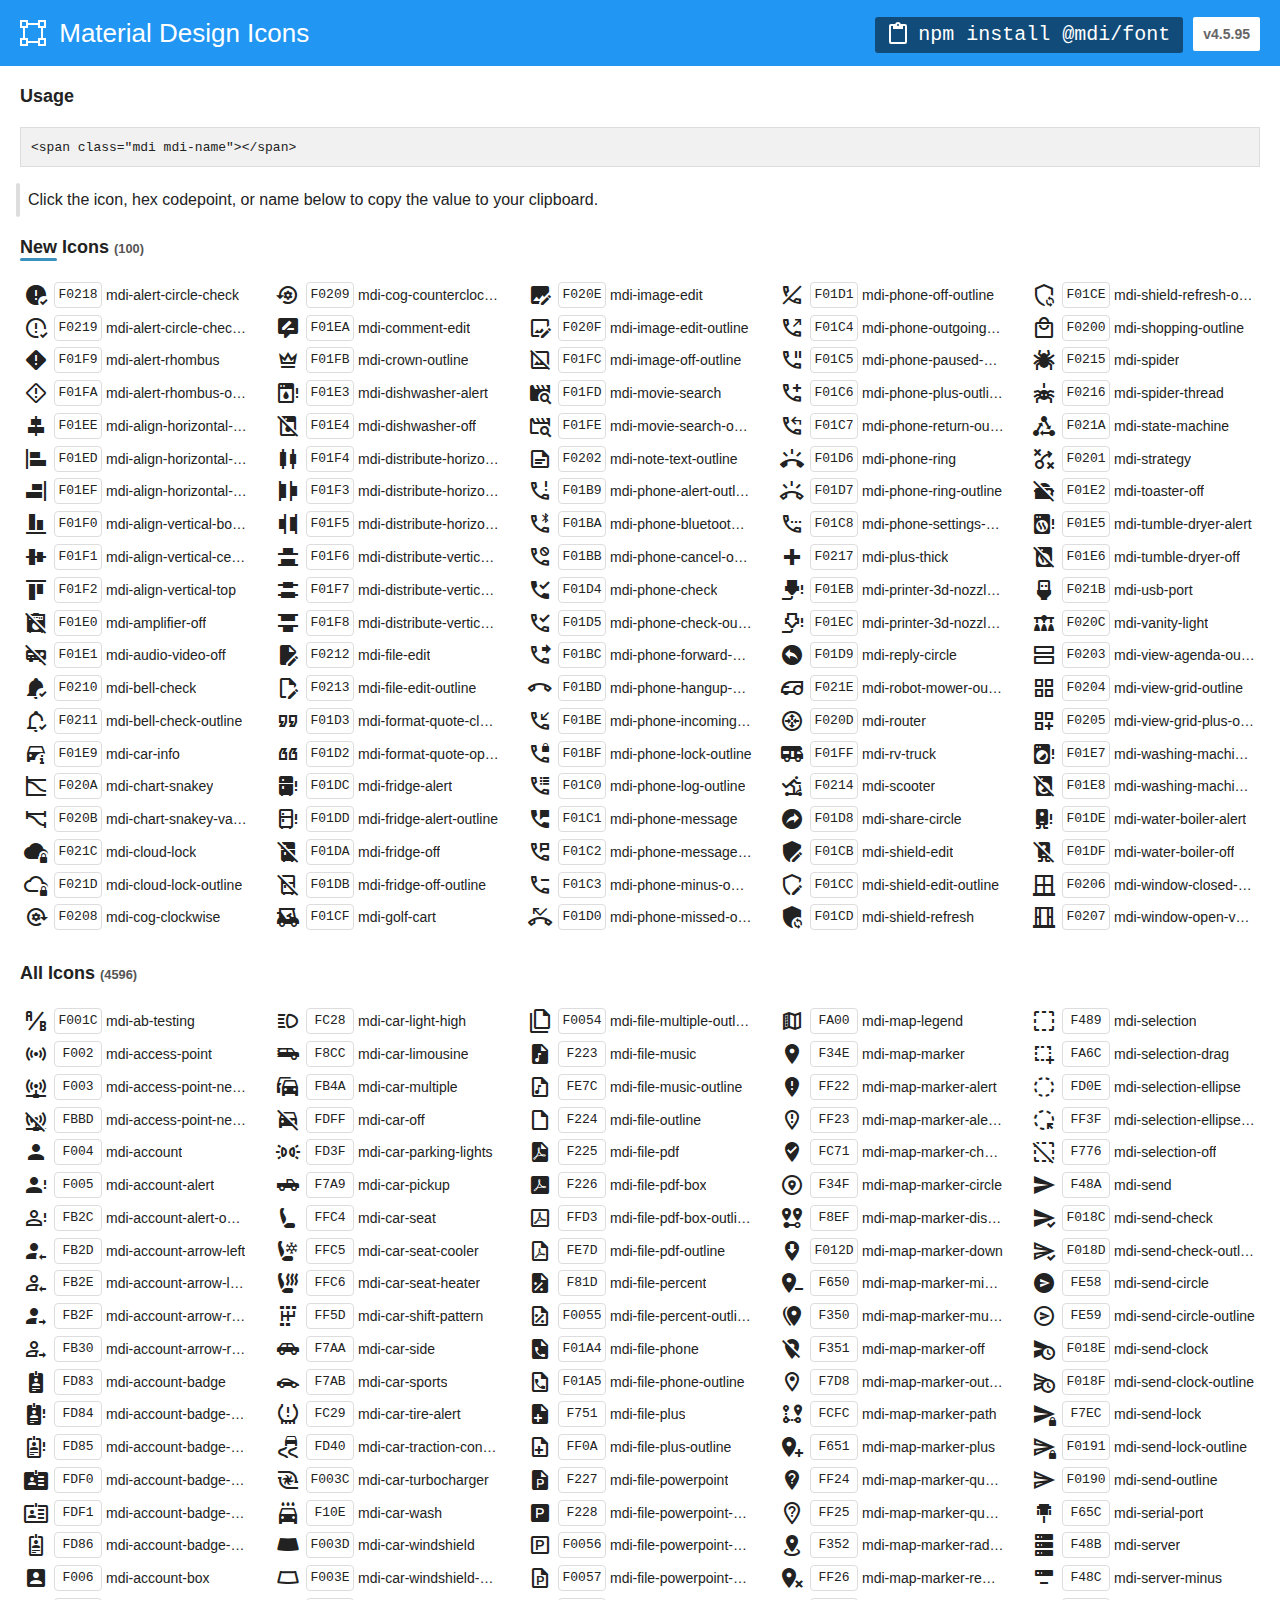
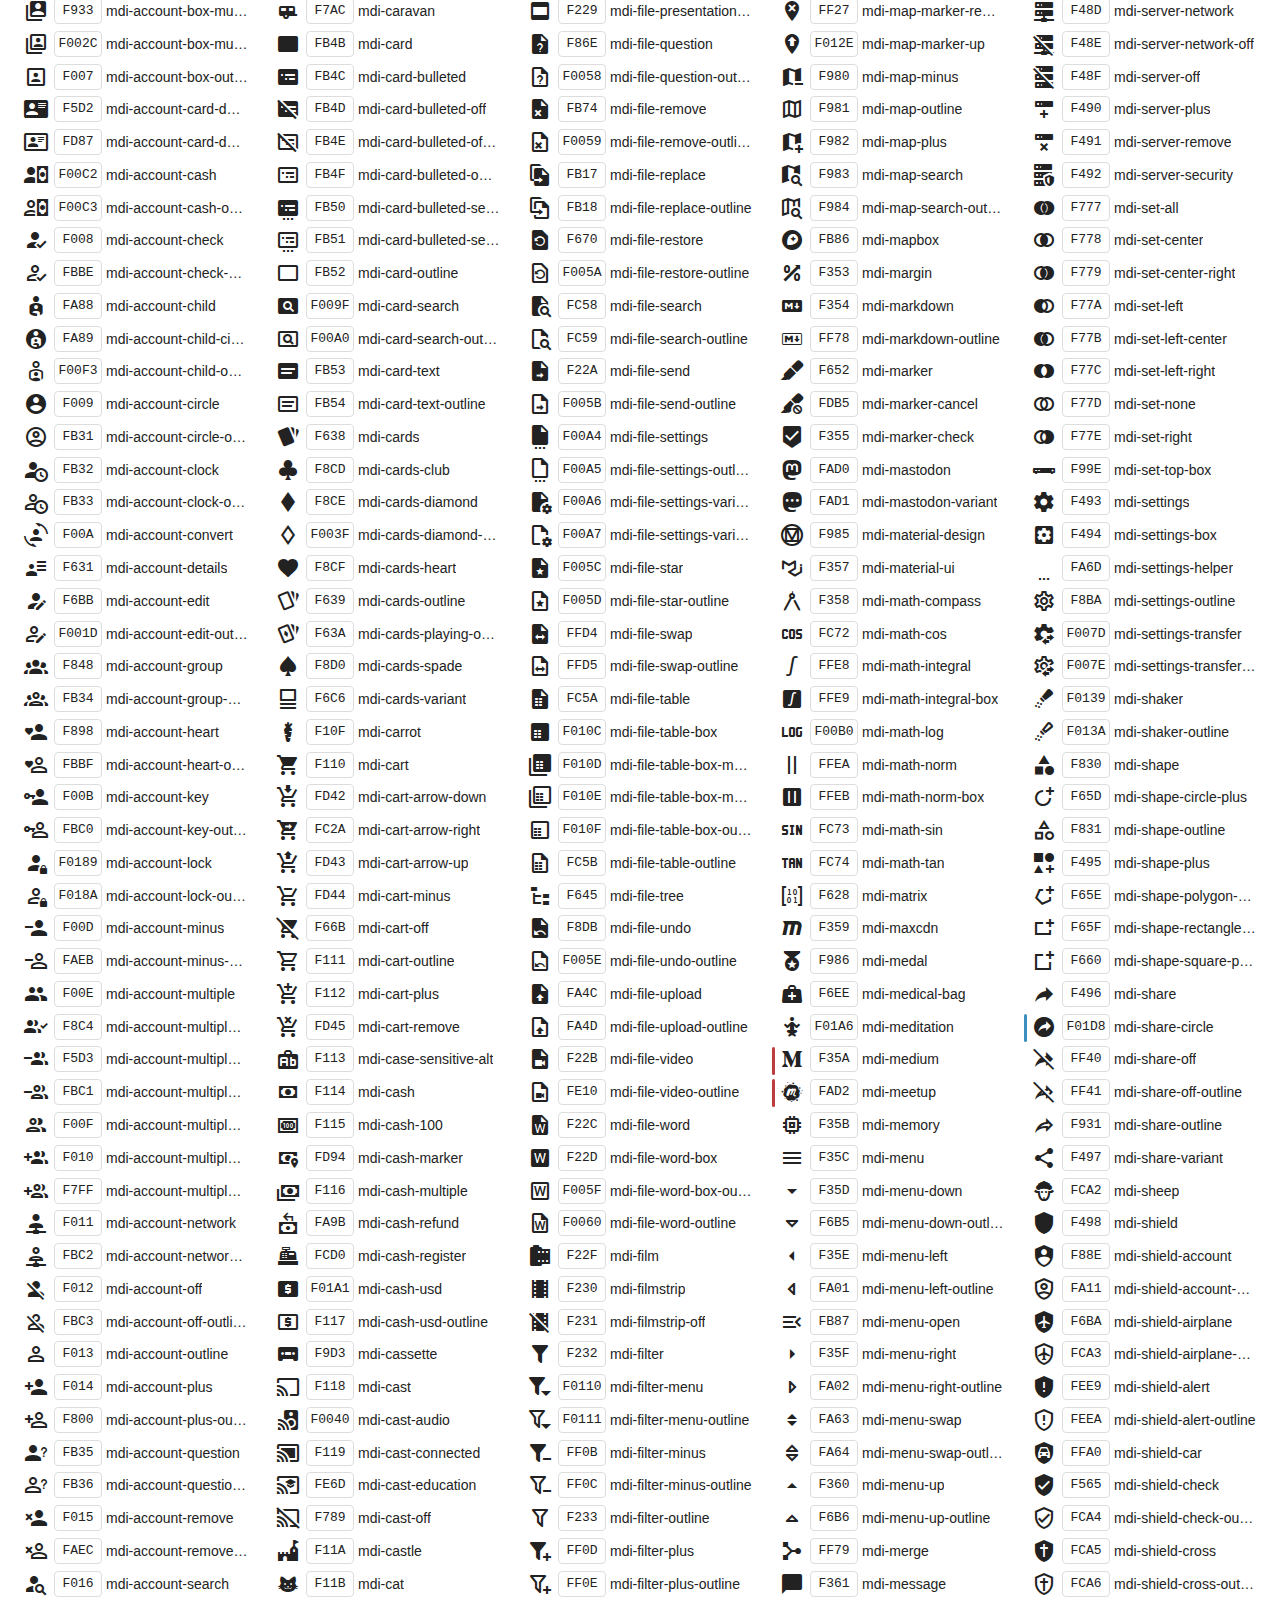
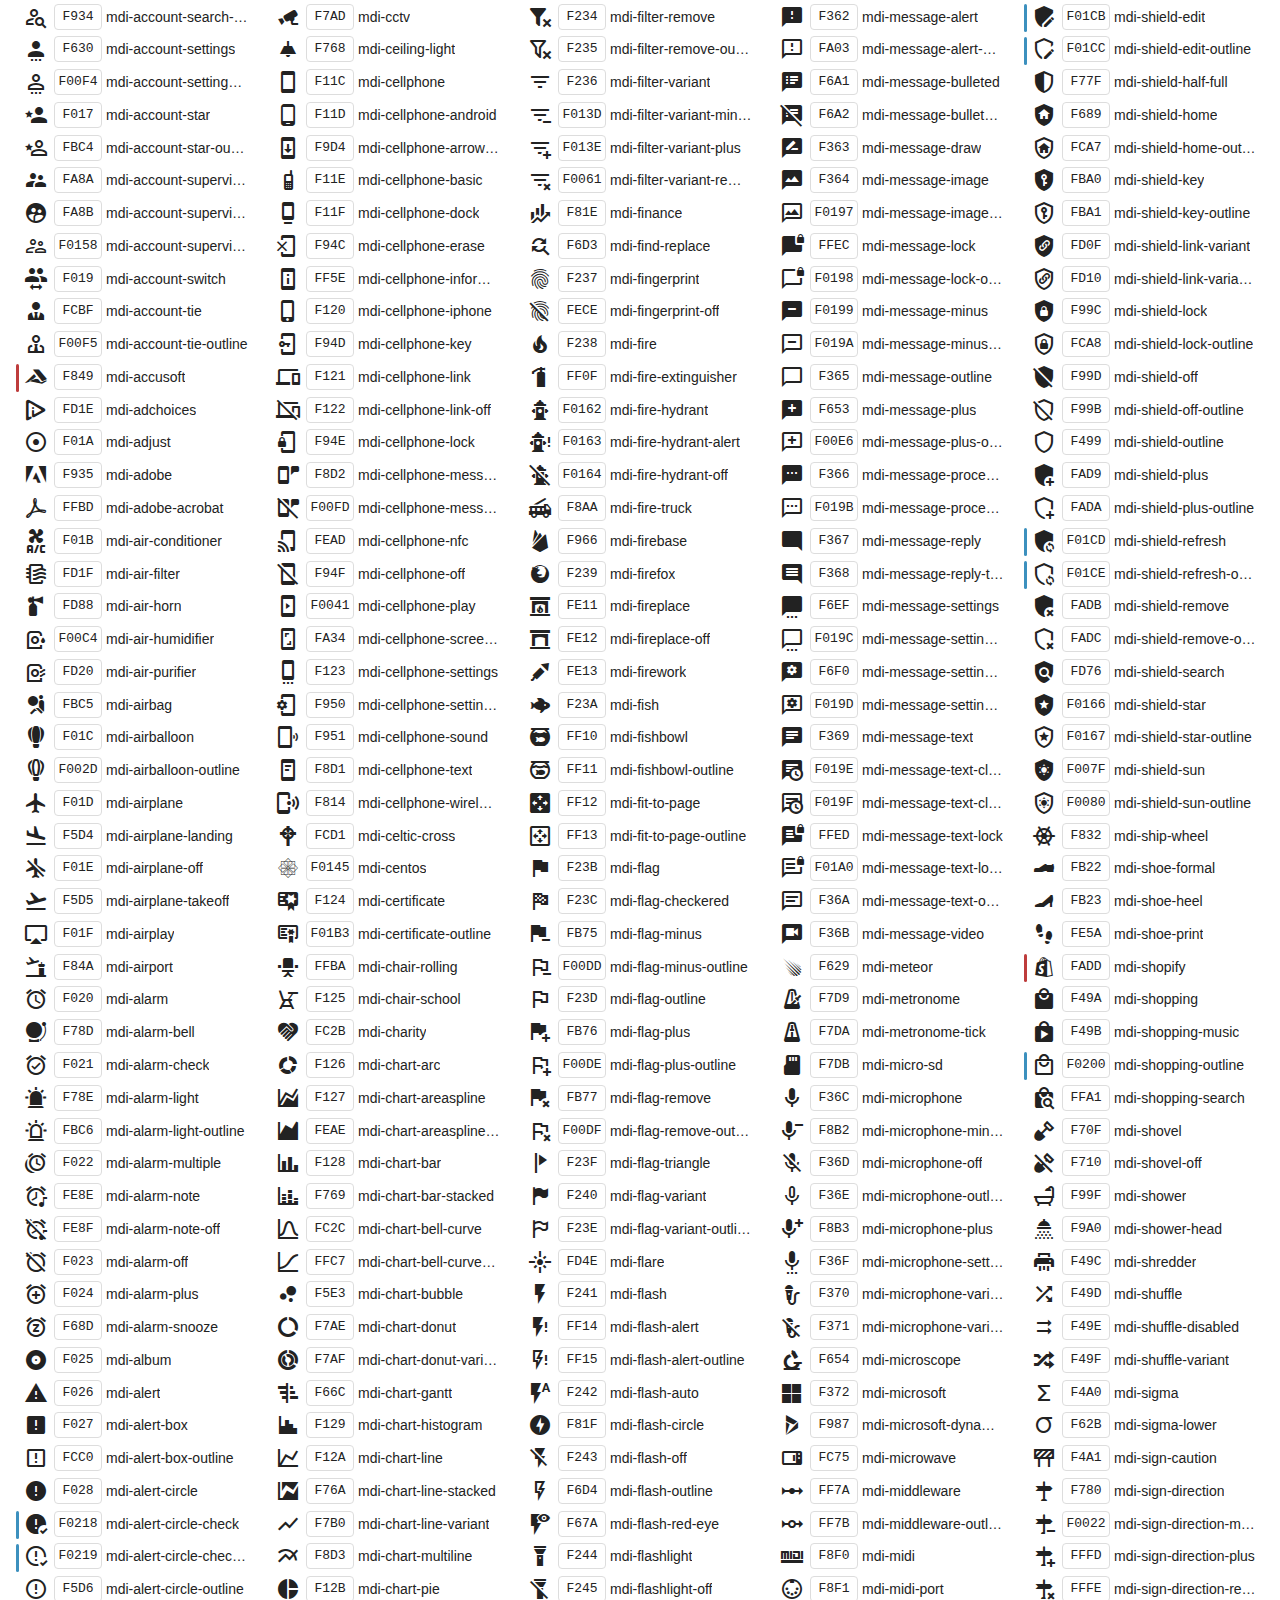
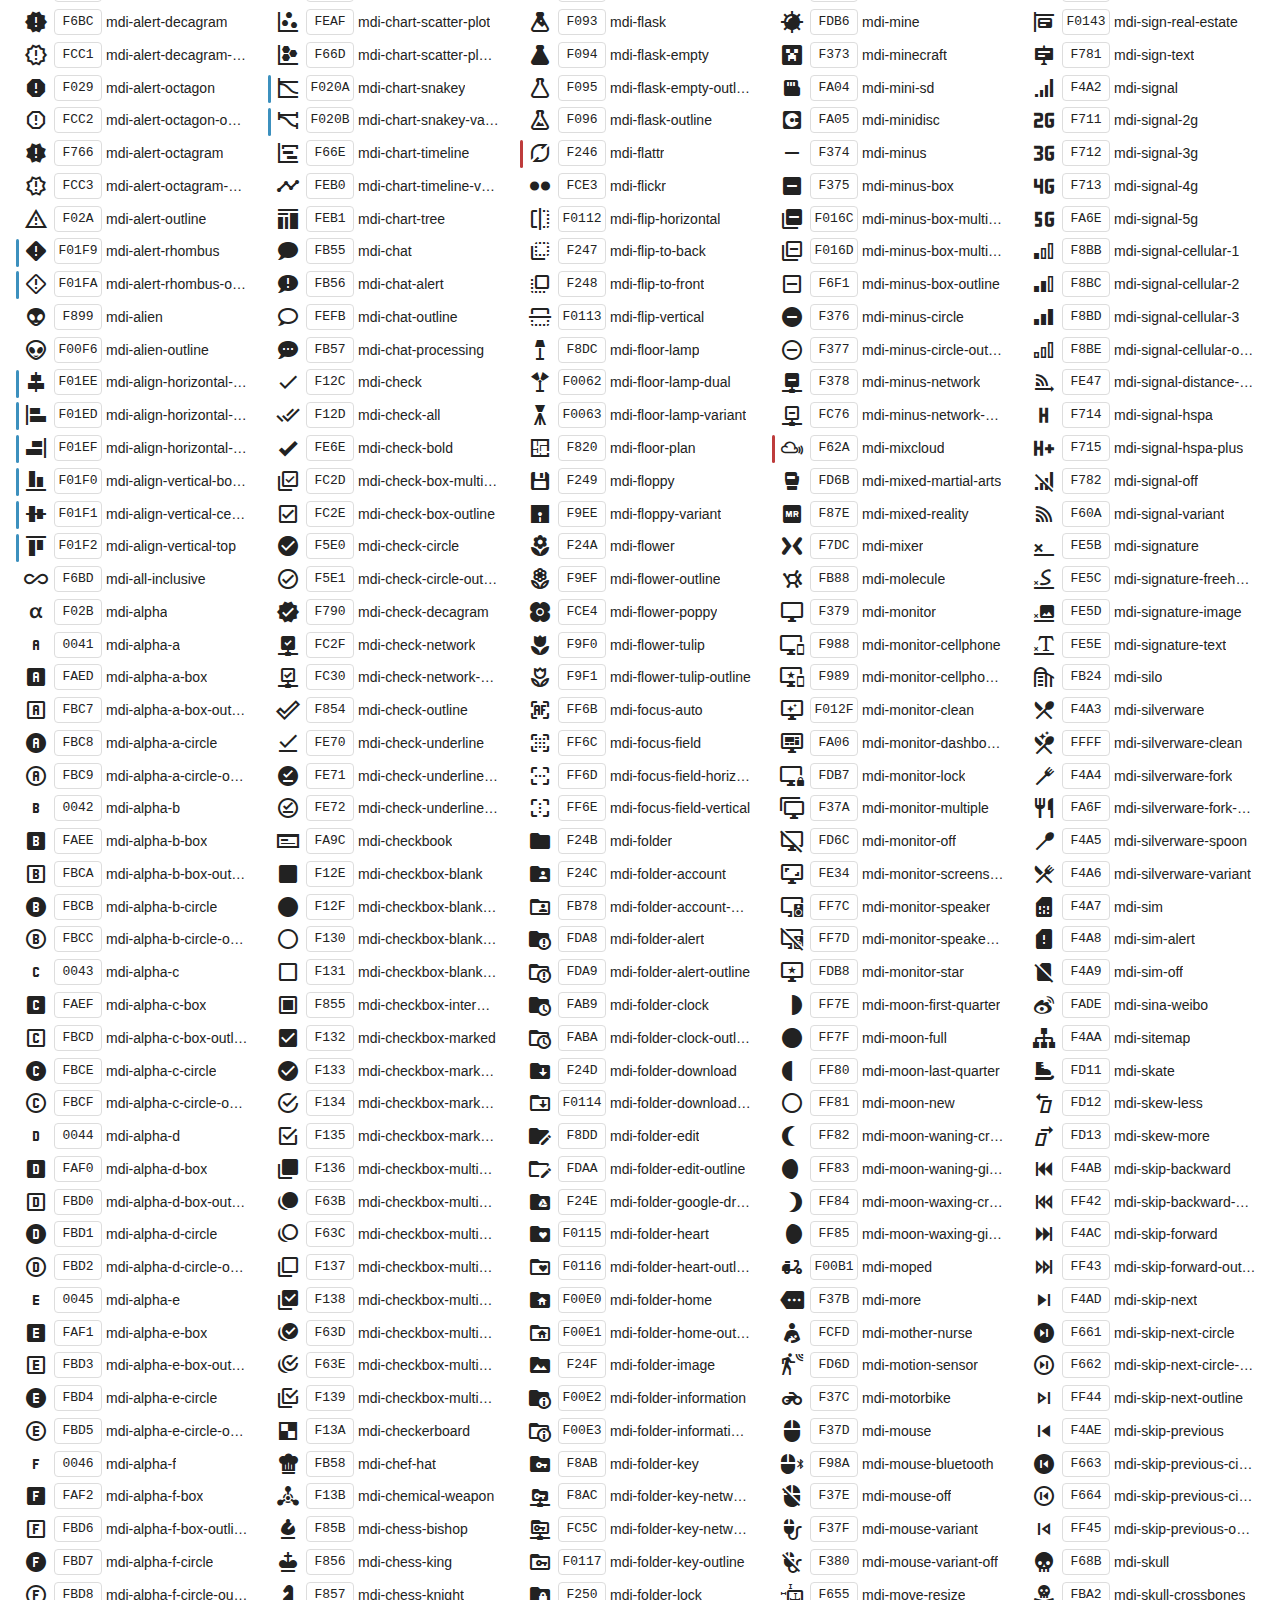
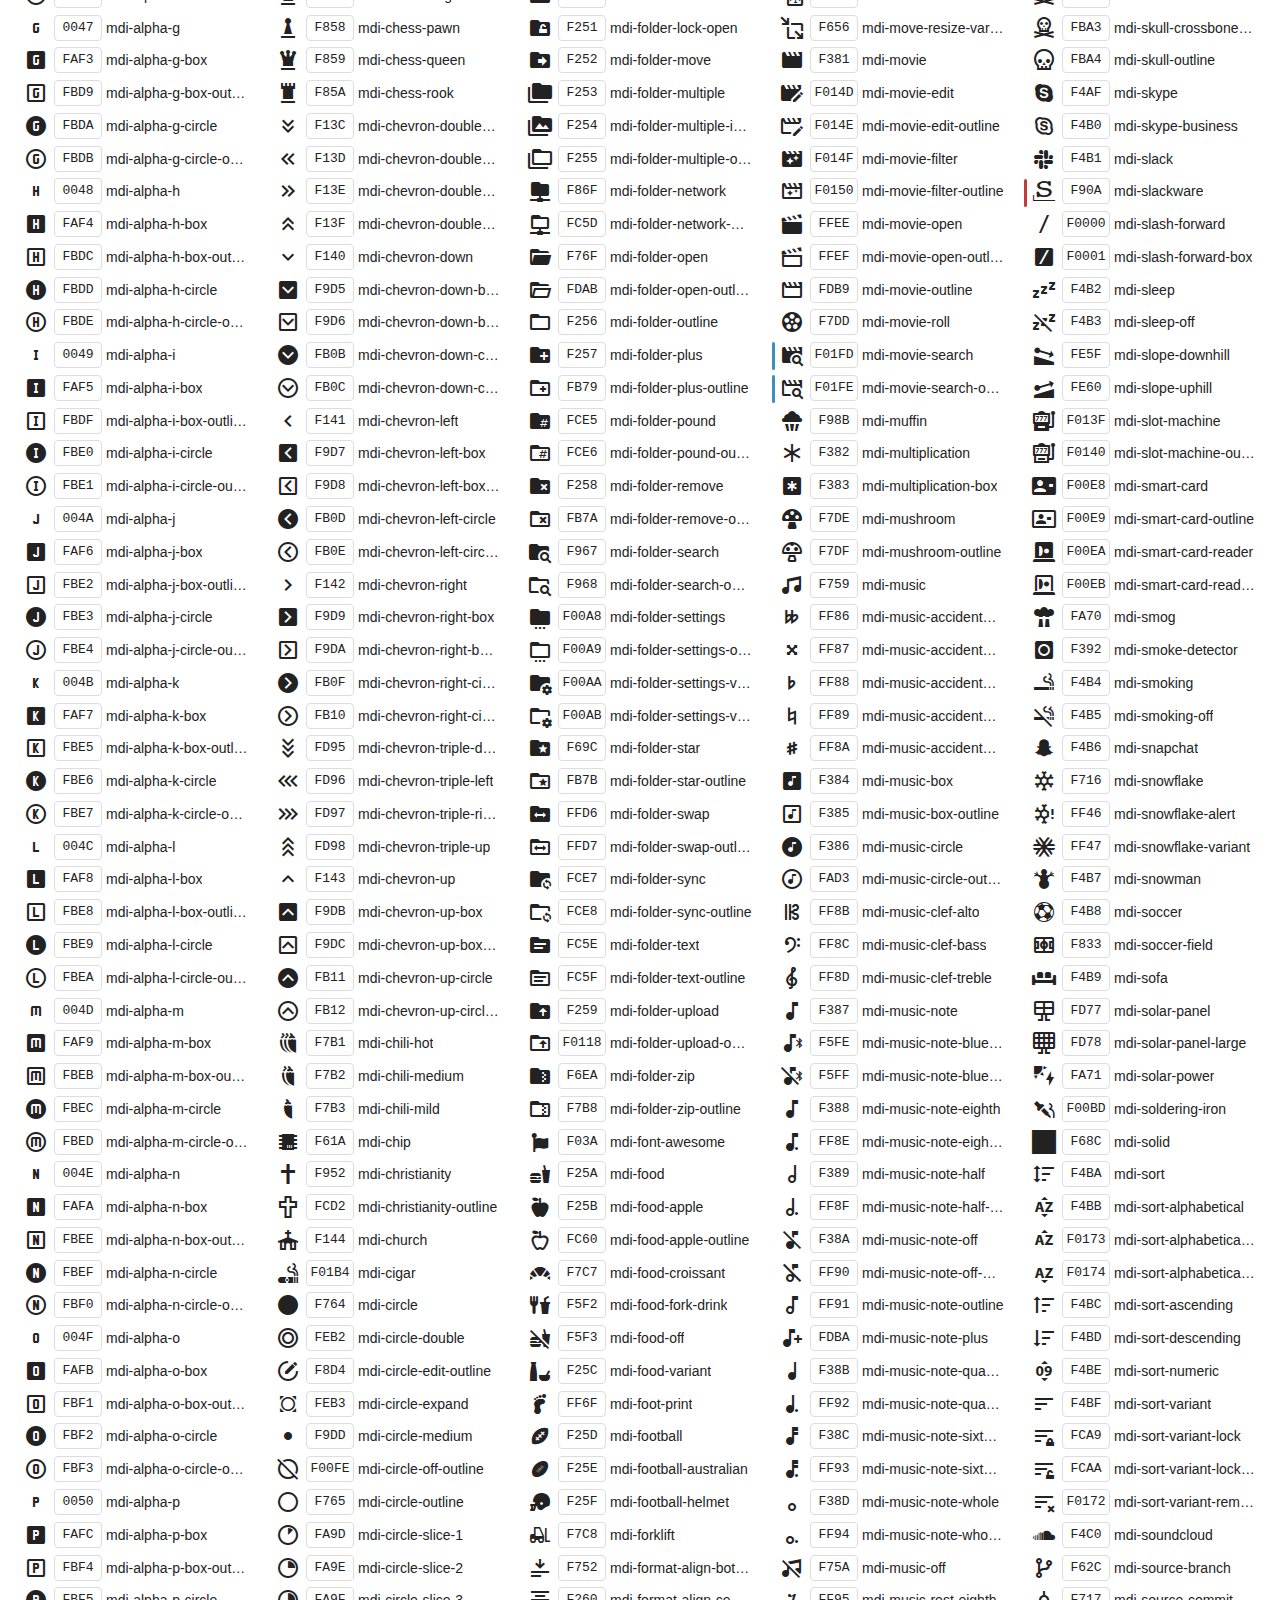
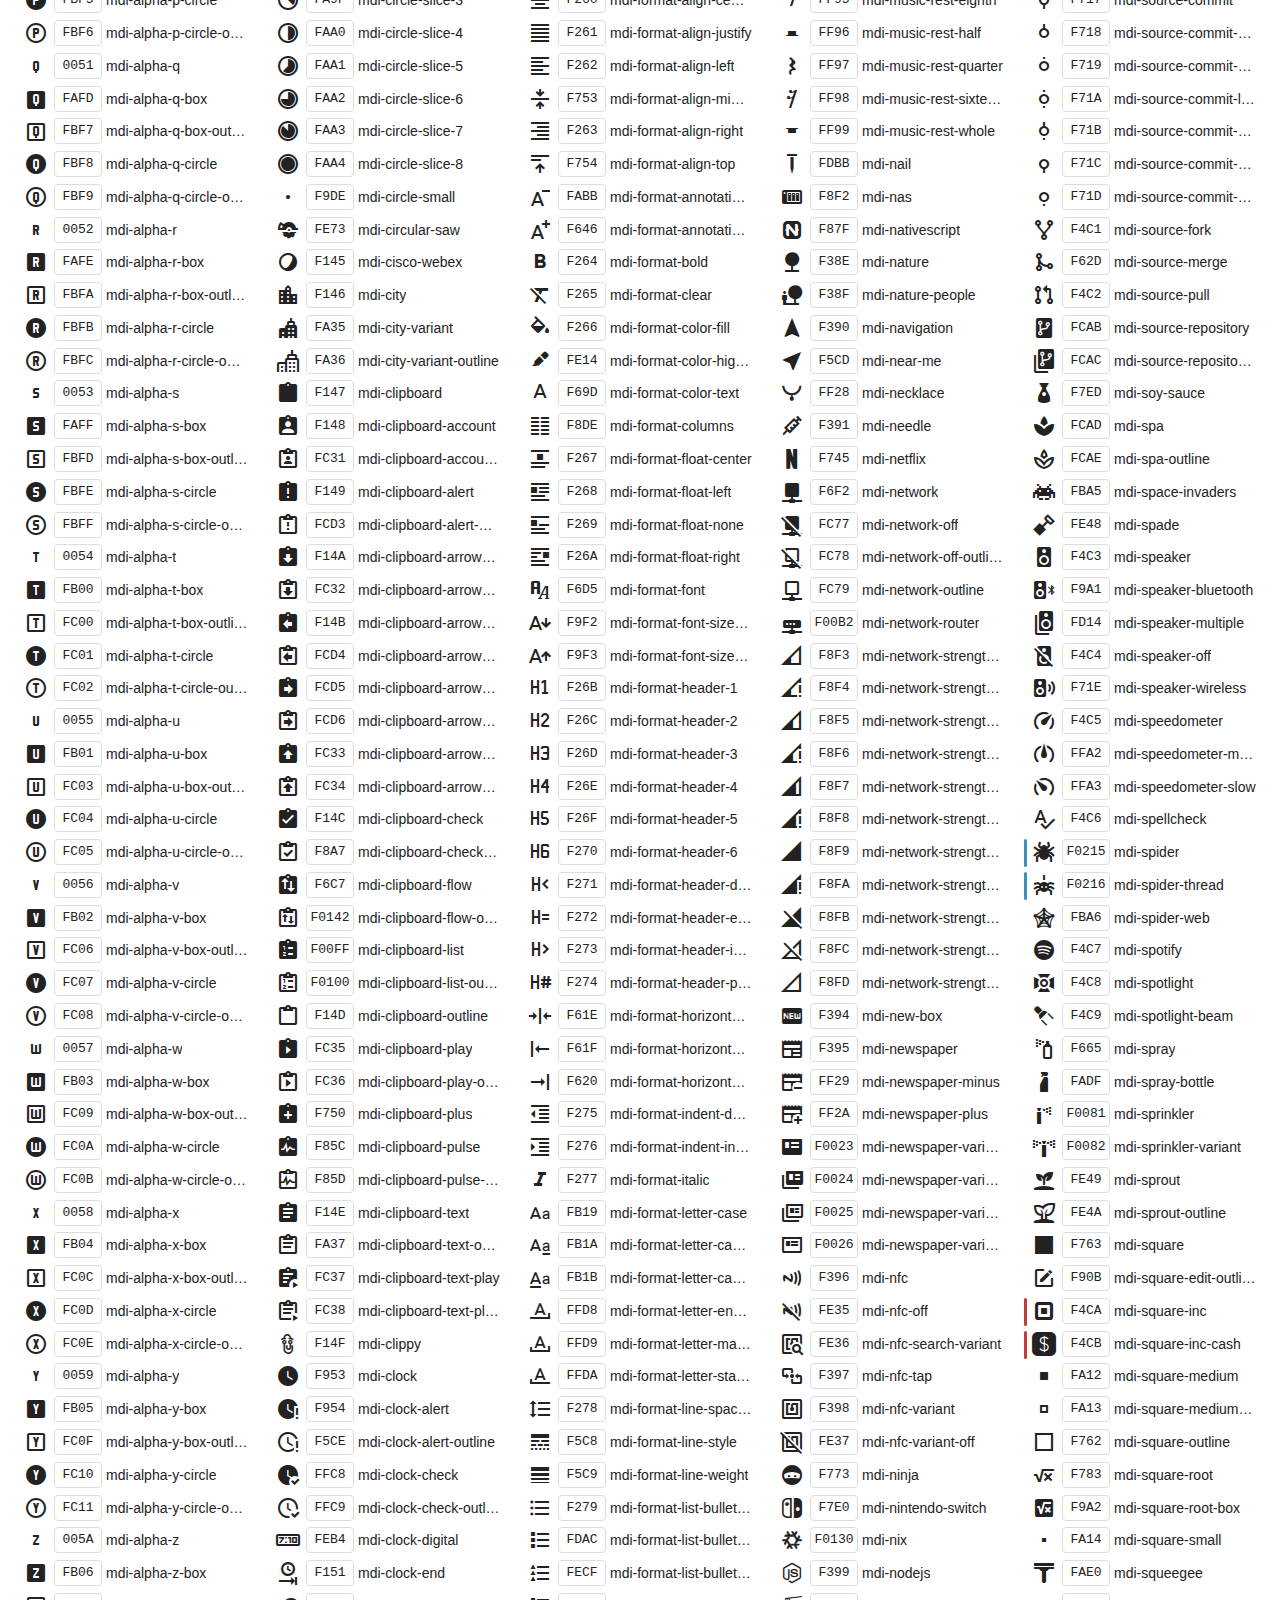
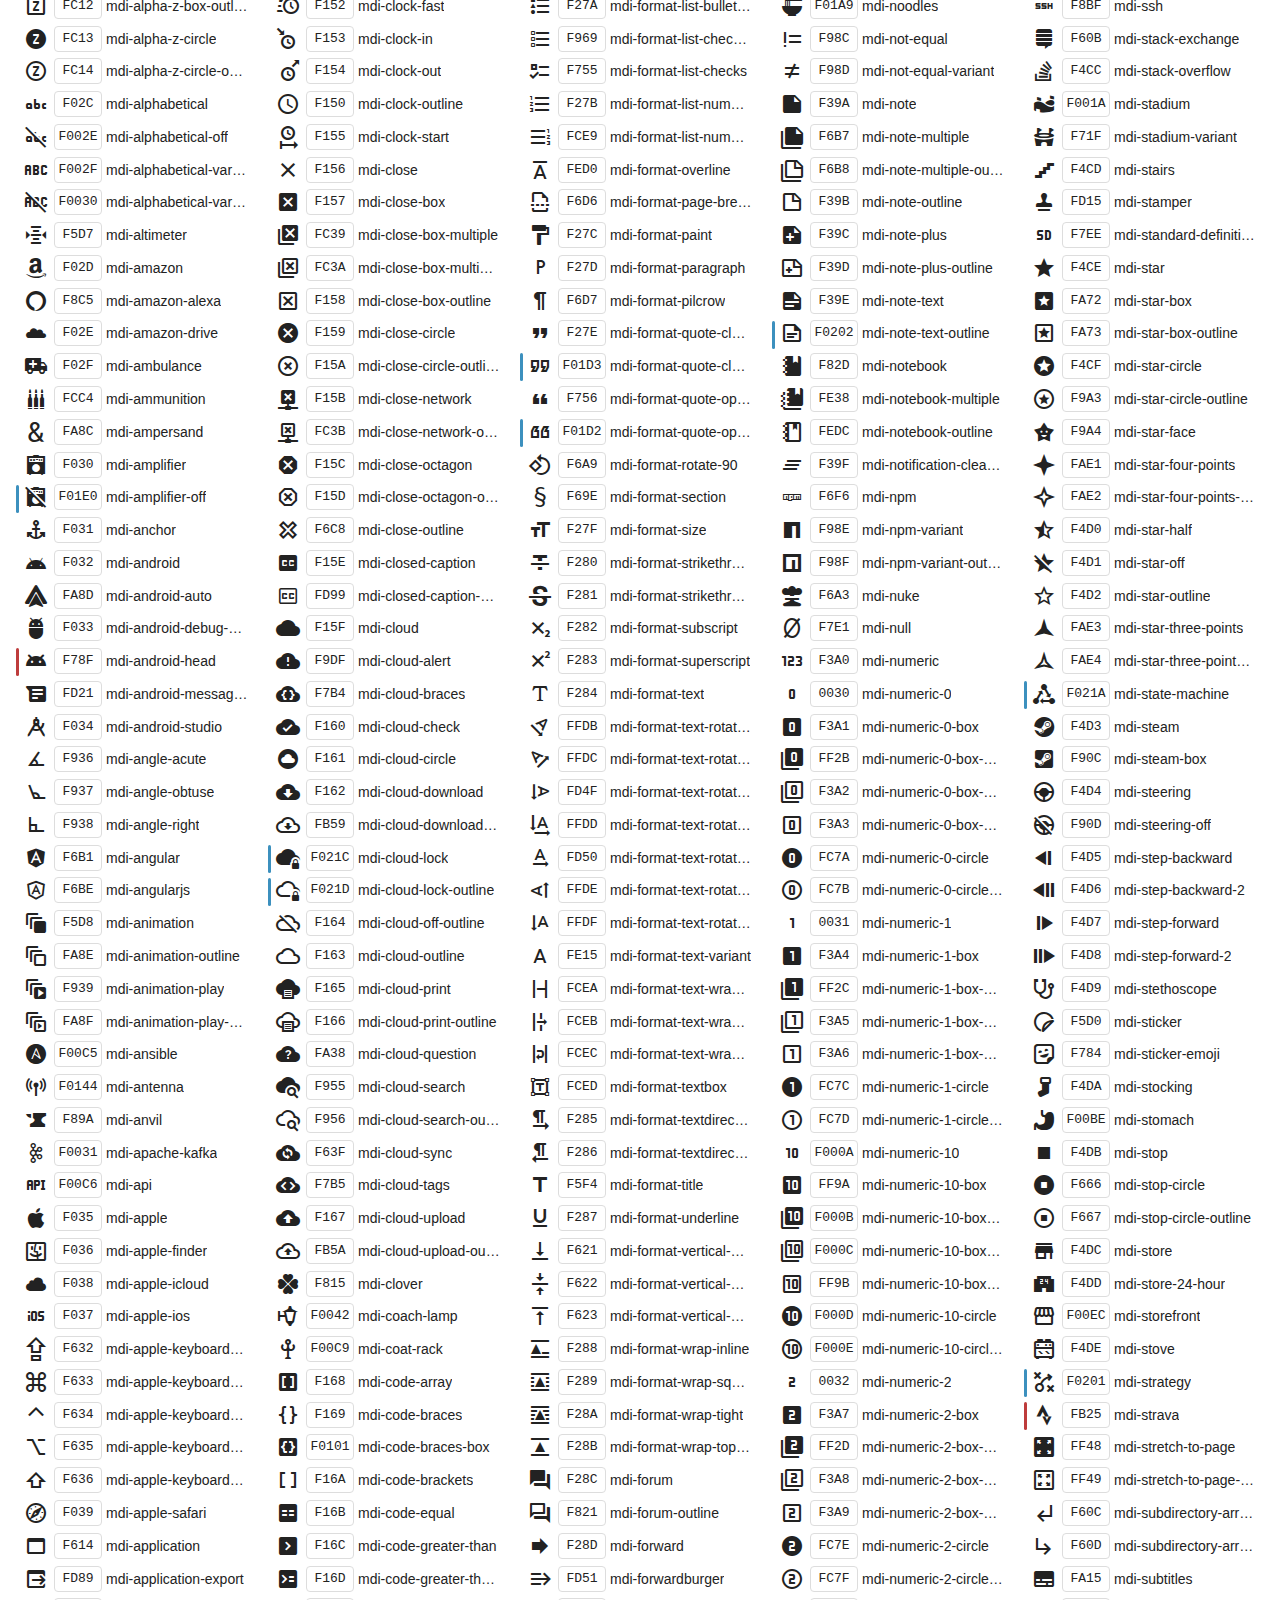
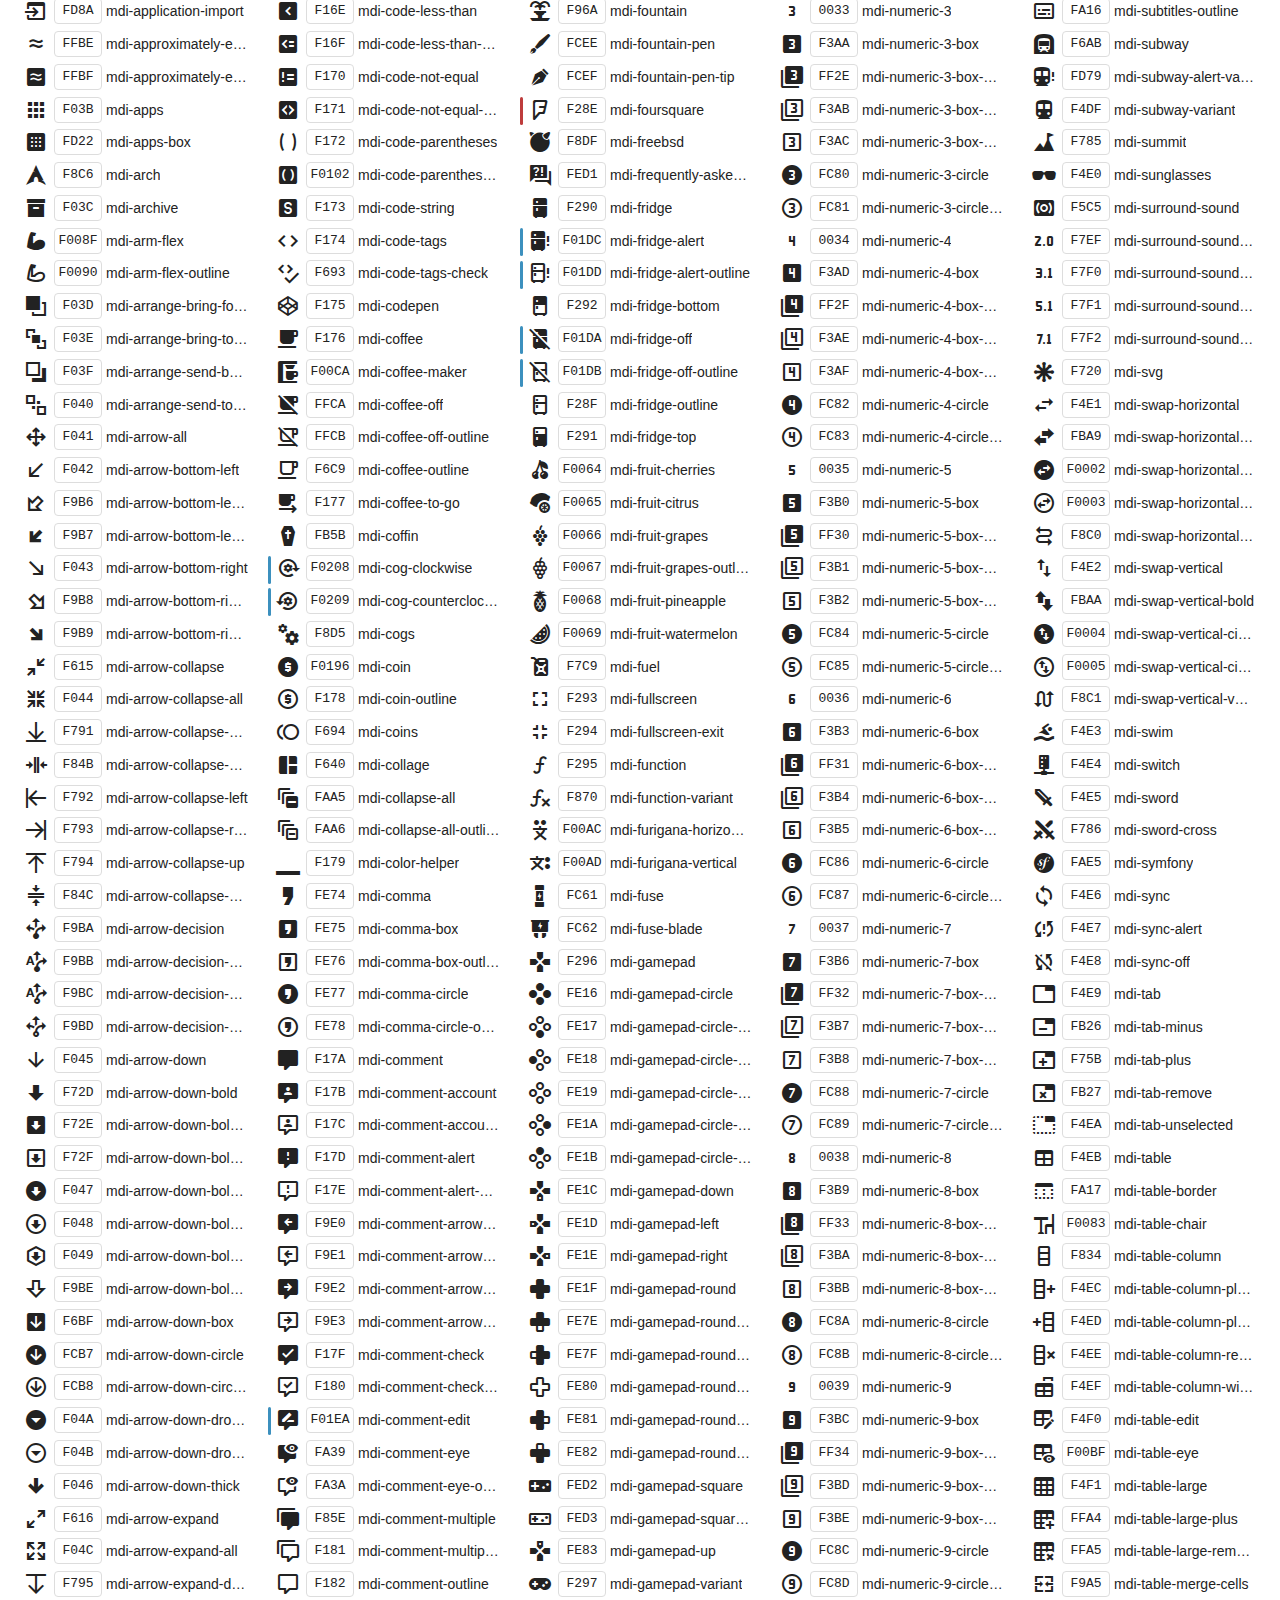
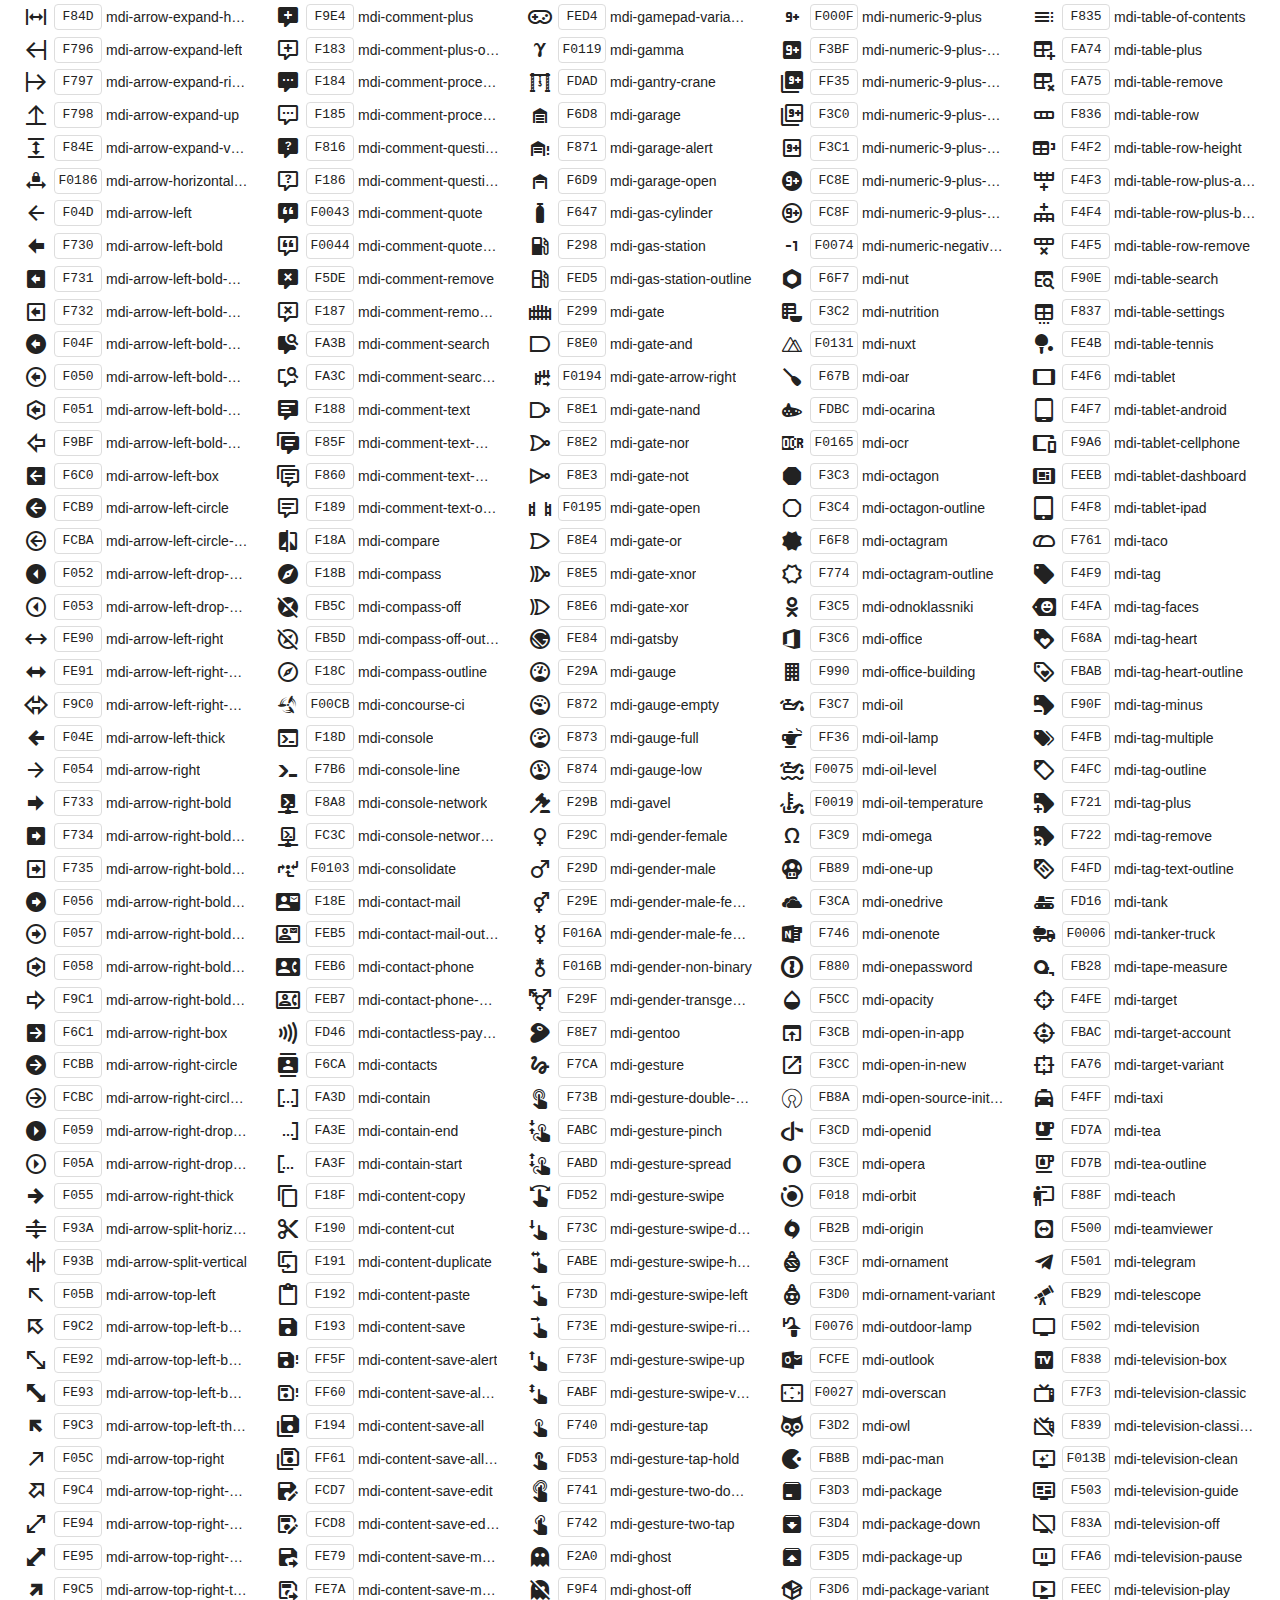
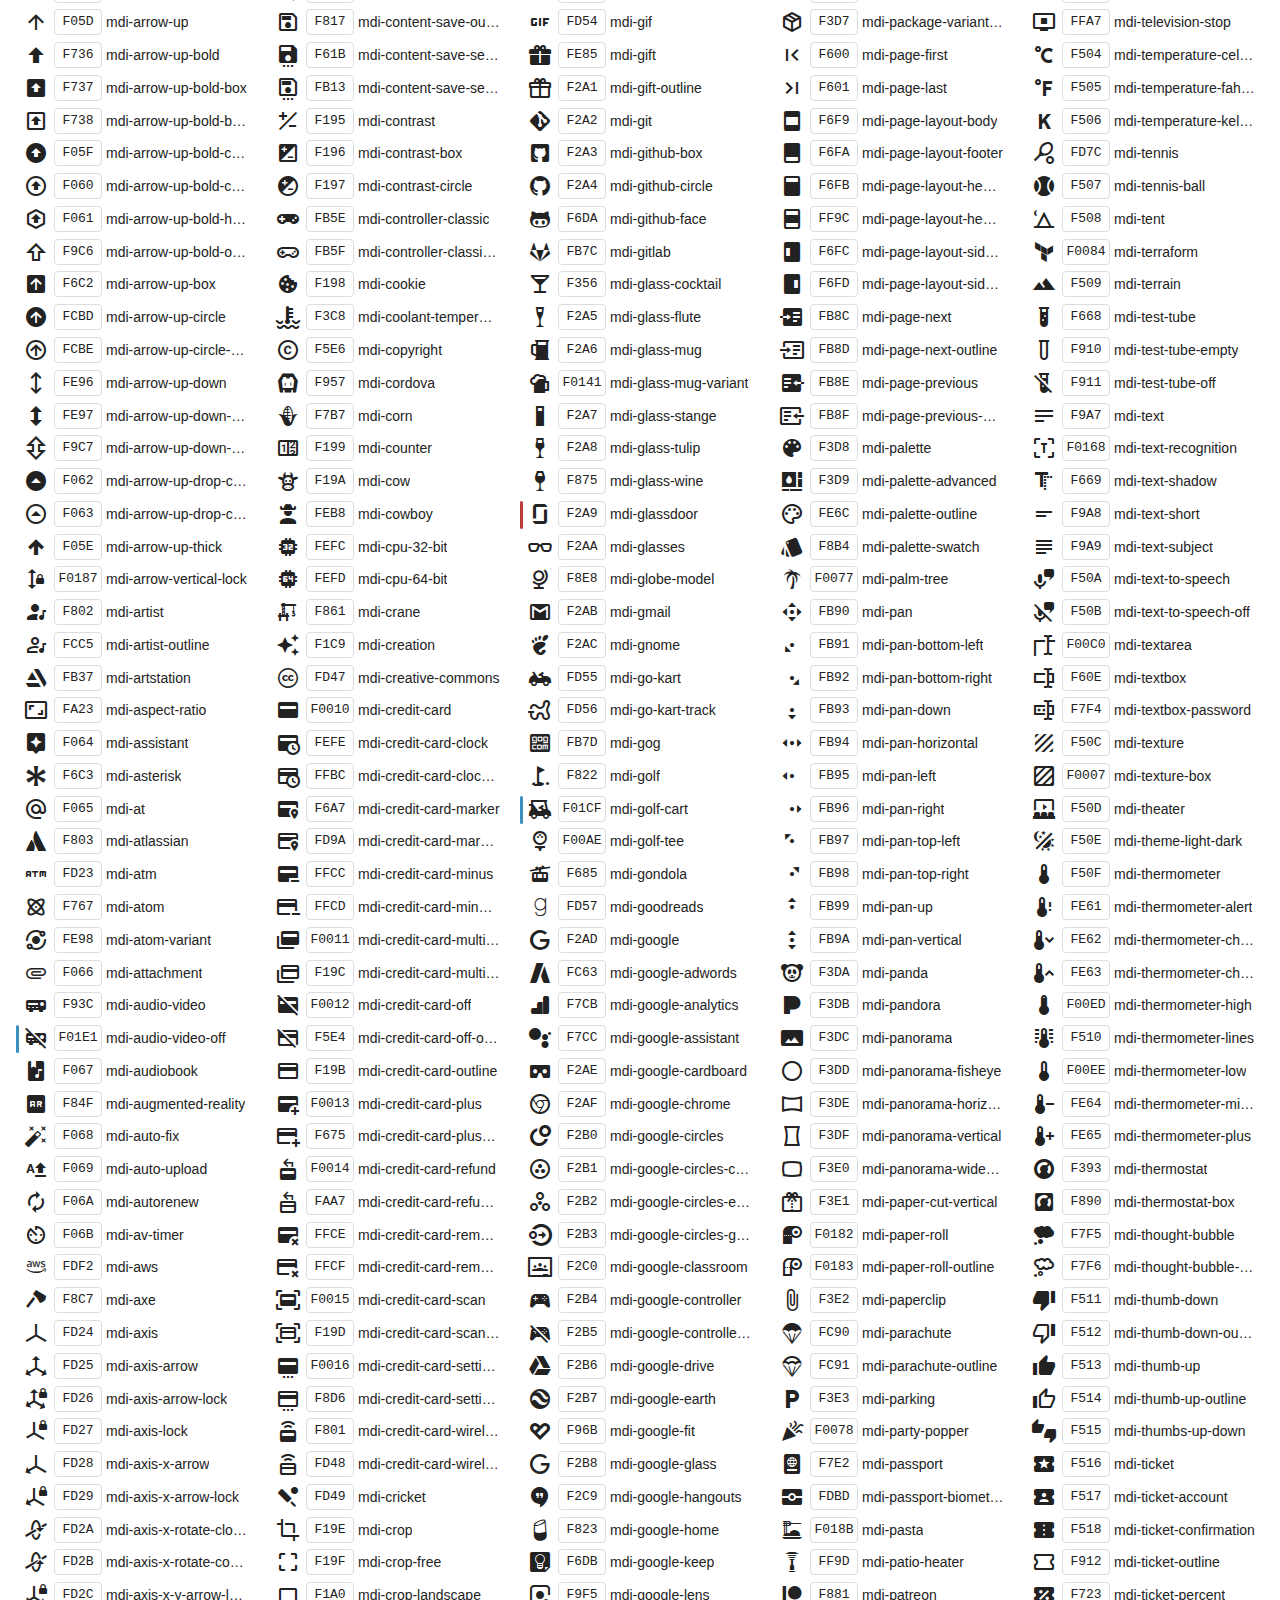
<file: deteksi_buah/static/deteksi_buah/src/vendors/@mdi/font/preview.html>
<!doctype html>
<html lang="en">

<head>
    <meta charset="utf-8" />
    <meta name="google" content="notranslate">
    <title>Material Design Icons</title>
    <style>
        * {
            margin: 0;
            padding: 0;
        }

        body {
            margin: 0;
            padding: 0;
            background: #fff;
            color: #222;
        }

        h1,
        h2,
        h3,
        p,
        div,
        blockquote,
        footer {
            font-family: "Helvetica Neue", Arial, sans-serif;
        }

        h1 {
            padding: 20px 20px 16px 20px;
            font-size: 26px;
            line-height: 26px;
            font-weight: normal;
            color: #FFF;
            background-color: #2196F3;
        }

        h1 svg {
            vertical-align: middle;
            width: 26px;
            height: 26px;
            margin: 0 6px 4px 0;
        }

        h1 svg path {
            fill: #FFF;
        }

        h1 .version {
            font-size: 14px;
            background: #FFF;
            padding: 4px 10px;
            float: right;
            border-radius: 2px;
            margin: -3px 0 0 0;
            color: #666;
            font-weight: bold;
        }

        h1 .version::before {
            content: 'v';
        }

        h1 code {
            font-size: 20px;
            background: rgba(0, 0, 0, 0.5);
            padding: 4px 12px;
            border-radius: 3px;
            float: right;
            margin: -3px 10px 0 0;
            border: 1px solid transparent;
            cursor: pointer;
        }

        h1 code:hover {
            border: 1px solid #FFF;
        }

        h1 code svg {
            width: 24px;
            height: 24px;
            margin: -1px -4px 0 -2px
        }

        h2 {
            font-size: 18px;
            padding: 20px;
        }

        h2 small {
            color: #555;
            font-size: 0.8rem;
        }

        h2 small::before {
            content: '(';
        }

        h2 small::after {
            content: ')';
        }

        h2 span {
            position: relative;
        }

        h2.newicons span::before {
            position: absolute;
            content: ' ';
            width: 100%;
            height: 0.2rem;
            bottom: -0.25rem;
            background: #3C90BE;
            border-radius: 0.1rem;
        }

        h2.deprecatedicons span::before {
            position: absolute;
            content: ' ';
            width: 100%;
            height: 0.2rem;
            bottom: -0.25rem;
            background: #BE3C3C;
            border-radius: 0.1rem;
        }

        h3 {
            font-size: 14px;
            padding: 10px 20px 0 20px;
            font-weight: bold;
        }

        p {
            padding: 10px 20px;
        }

        p code {
            display: inline-block;
            vertical-align: middle;
            background: #F1F1F1;
            padding: 3px 5px;
            border-radius: 3px;
            border: 1px solid #DDD;
        }

        p i.mdi {
            vertical-align: middle;
            border-radius: 4px;
            display: inline-block;
        }

        p i.mdi.dark-demo {
            background: #333;
        }

        p.note {
            color: #999;
            font-size: 14px;
            padding: 0 20px 5px 20px;
        }

        p.deprecated {
            margin: -0.5rem 0 0.25rem 0;
        }

        p.extras {
            margin-top: -0.5rem;
        }

        div.icons {
            padding: 0 20px 10px 20px;
            -webkit-column-count: 5;
            -moz-column-count: 5;
            column-count: 5;
            -webkit-column-gap: 20px;
            -moz-column-gap: 20px;
            column-gap: 20px;
        }

        div.icons div {
            line-height: 2em;
        }

        div.icons div span {
            cursor: pointer;
            font-size: 14px;
            text-overflow: ellipsis;
            display: inline-block;
            max-width: calc(100% - 90px);
            overflow: hidden;
            vertical-align: middle;
            white-space: nowrap;
        }

        div.icons div code:hover,
        div.icons div span:hover,
        div.icons div i:hover {
            color: #3c90be;
        }

        div.icons div code:hover {
            border-color: #3c90be;
        }

        div.icons div code {
            border: 1px solid #DDD;
            width: 46px;
            margin-left: 2px;
            margin-right: 4px;
            border-radius: 4px;
            display: inline-block;
            vertical-align: middle;
            text-align: center;
            line-height: 24px;
            cursor: pointer;
        }

        div.icons div i {
            display: inline-block;
            width: 32px;
            height: 24px;
            text-align: center;
            vertical-align: middle;
            cursor: pointer;
            line-height: 24px;
        }

        div.icons .mdi::before {
            font-size: 24px;
        }

        div.icons div.new::before {
            content: ' ';
            width: 0.2rem;
            height: 1.75rem;
            position: absolute;
            margin-top: 0.25rem;
            margin-left: -0.25rem;
            background: #3C90BE;
            border-radius: 0.1rem;
        }

        div.icons div.deprecated::before {
            content: ' ';
            width: 0.2rem;
            height: 1.75rem;
            position: absolute;
            margin-top: 0.25rem;
            margin-left: -0.25rem;
            background: #BE3C3C;
            border-radius: 0.1rem;
        }

        pre {
            margin: 0 20px;
            font-family: Consolas, monospace;
            padding: 10px;
            border: 1px solid #DDD;
            background: #F1F1F1;
        }

        blockquote {
            position: relative;
            margin: 1rem 1rem 0 1rem;
            padding: 0.5rem 0.5rem 0.5rem 0.75rem;
        }

        blockquote.note::before {
            content: ' ';
            width: 0.25rem;
            height: 100%;
            background: #DDD;
            position: absolute;
            border-radius: 0.25rem;
            top: 0;
            left: 0;
        }

        blockquote.deprecated::before {
            content: ' ';
            width: 0.25rem;
            height: 100%;
            background: #BE3C3C;
            position: absolute;
            border-radius: 0.25rem;
            top: 0;
            left: 0;
        }

        div.copied {
            position: fixed;
            top: 100px;
            left: 50%;
            width: 200px;
            text-align: center;
            color: #3c763d;
            background-color: #dff0d8;
            border: 1px solid #d6e9c6;
            padding: 10px 15px;
            border-radius: 4px;
            margin-left: -100px;
            box-shadow: 0 0 10px rgba(0, 0, 0, 0.2);
        }

        div.examples {
            display: flex;
            flex-wrap: wrap;
            margin: 0.5rem 1.25rem;
        }

        div.examples > div {
            display: flex;
            margin-right: 0.5rem;
            margin-bottom: 0.5rem;
        }

        div.examples > div > div:first-child {
            display: flex;
            padding: 0.5rem;
            border-radius: 0.25rem;
            box-shadow: 0 0 0.25rem rgba(0, 0, 0, 0.4);
            background: #FFF;
            z-index: 1;
            align-items: center;
            justify-content: center;
        }

        div.examples > div > div:first-child + div {
            display: flex;
            margin-left: -0.25rem;
            padding: 0.5rem 0.75rem 0.5rem 1rem;
            background: #222;
            border-radius: 0 0.25rem 0.25rem 0;
        }

        div.examples > div > div:first-child + div > code {
            color: #FFF;
            align-self: center;
        }

        div.examples > div > div.dark:first-child {
            background: #444;
        }

        div.examples i {
            display: flex;
        }

        div.examples-size > div > div:first-child {
            min-width: 3rem;
        }

        footer {
            display: flex;
            padding: 20px;
            color: #666;
            border-top: 1px solid #DDD;
            background: #F1F1F1;
        }

        footer > div:first-child {
            flex: 1;
        }

        footer > div:last-child {
            text-align: right;
        }

        footer a {
            color: #e91e63;
            text-decoration: none;
        }

        footer a:hover {
            text-decoration: underline;
        }
    </style>
    <link href="css/materialdesignicons.min.css" media="all" rel="stylesheet" type="text/css" />
</head>

<body>
    <h1>
        <svg>
            <path d="M0,0H8V3H18V0H26V8H23V18H26V26H18V23H8V21H18V18H21V8H18V5H8V8H5V18H8V26H0V18H3V8H0V0M2,2V6H6V2H2M2,20V24H6V20H2M20,2V6H24V2H20M20,20V24H24V20H20Z"></path>
        </svg>
        Material Design Icons
        <span class="version">4.5.95</span>
        <code id="npm" title="Copy to Clipboard">
            <svg viewBox="0 0 24 24">
                <path d="M19,20H5V4H7V7H17V4H19M12,2A1,1 0 0,1 13,3A1,1 0 0,1 12,4A1,1 0 0,1 11,3A1,1 0 0,1 12,2M19,2H14.82C14.4,0.84 13.3,0 12,0C10.7,0 9.6,0.84 9.18,2H5A2,2 0 0,0 3,4V20A2,2 0 0,0 5,22H19A2,2 0 0,0 21,20V4A2,2 0 0,0 19,2Z" />
            </svg>
            npm install @mdi/font
        </code>
    </h1>

    <h2 class="usage">Usage</h2>
    <pre><code>&lt;span class=&quot;mdi mdi-<span id="name">name</span>&quot;&gt;&lt;/span&gt;</code></pre>

    <blockquote class="note">
        Click the icon, hex codepoint, or name below to copy the value to your clipboard.
    </blockquote>

    <h2 class="newicons"><span>New</span> Icons <small id="newIconsCount">-</small></h2>
    <div class="icons" id="newIcons"></div>

    <h2 class="icons">All Icons <small id="iconsCount">-</small></h2>
    <div class="icons" id="icons"></div>

    <h2 class="deprecatedicons"><span>Deprecated</span> Icons <small id="deprecatedIconsCount">-</small></h2>
    <p class="deprecated" id="deprecated">
        Deprecated icons will be removed in a future major release.
    </p>
    <div class="icons" id="deprecatedIcons"></div>

    <h2 class="extras">Extras</h2>

    <p class="extras">The helper CSS classes are listed below.</p>

    <section>
        <h3>Size</h3>

        <div class="examples examples-size">
            <div>
                <div>
                    <i class="mdi mdi-18px mdi-account"></i>
                </div>
                <div>
                    <code>mdi-18px</code>
                </div>
            </div>
            <div>
                <div>
                    <i class="mdi mdi-24px mdi-account"></i>
                </div>
                <div>
                    <code>mdi-24px</code>
                </div>
            </div>
            <div>
                <div>
                    <i class="mdi mdi-36px mdi-account"></i>
                </div>
                <div>
                    <code>mdi-36px</code>
                </div>
            </div>
            <div>
                <div>
                    <i class="mdi mdi-48px mdi-account"></i>
                </div>
                <div>
                    <code>mdi-48px</code>
                </div>
            </div>
        </div>
    </section>

    <h3>Rotate</h3>

    <div class="examples">
        <div>
            <div>
                <i class="mdi mdi-36px mdi-account"></i>
            </div>
        </div>
        <div>
            <div>
                <i class="mdi mdi-36px mdi-rotate-45 mdi-account"></i>
            </div>
            <div>
                <code>mdi-rotate-45</code> 
            </div>
        </div>
        <div>
            <div>
                <i class="mdi mdi-36px mdi-rotate-90 mdi-account"></i>
            </div>
            <div>
                <code>mdi-rotate-90</code>
            </div>
        </div>
        <div>
            <div>
                <i class="mdi mdi-36px mdi-rotate-135 mdi-account"></i>
            </div>
            <div>
                <code>mdi-rotate-135</code>
            </div>
        </div>
        <div>
            <div>
                <i class="mdi mdi-36px mdi-rotate-180 mdi-account"></i>
            </div>
            <div>
                <code>mdi-rotate-180</code>
            </div>
        </div>
        <div>
            <div>
                <i class="mdi mdi-36px mdi-rotate-225 mdi-account"></i>
            </div>
            <div>
                <code>mdi-rotate-225</code>
            </div>
        </div>
        <div>
            <div>
                <i class="mdi mdi-36px mdi-rotate-270 mdi-account"></i>
            </div>
            <div>
                <code>mdi-rotate-270</code>
            </div>
        </div>
        <div>
            <div>
                <i class="mdi mdi-36px mdi-rotate-315 mdi-account"></i>
            </div>
            <div>
                <code>mdi-rotate-315</code> 
            </div>
        </div>
    </div>

    <h3>Flip</h3>

    <div class="examples">
        <div>
            <div>
                <i class="mdi mdi-36px mdi-account-alert"></i>
            </div>
        </div>
        <div>
            <div>
                <i class="mdi mdi-36px mdi-flip-h mdi-account-alert"></i>
            </div>
            <div>
                <code>mdi-flip-h</code> 
            </div>
        </div>
        <div>
            <div>
                <i class="mdi mdi-36px mdi-flip-v mdi-account-alert"></i>
            </div>
            <div>
                <code>mdi-flip-v</code> 
            </div>
        </div>
    </div>

    <p class="note"><strong>Note:</strong> We do not include the ability to use <code>mdi-flip-*</code> and
        <code>mdi-rotate-*</code> at the same time.</p>

    <h3>Spin</h3>

    <div class="examples">
        <div>
            <div>
                <i class="mdi mdi-36px mdi-spin mdi-loading"></i>
            </div>
            <div>
                <code>mdi-spin</code>
            </div>
        </div>
        <div>
            <div>
                <i class="mdi mdi-36px mdi-spin mdi-star"></i>
            </div>
            <div>
                <code>mdi-spin</code>
            </div>
        </div>
    </div>

    <h3>Color</h3>

    <div class="examples">
        <div>
            <div class="dark">
                <i class="mdi mdi-36px mdi-light mdi-account dark-demo"></i>
            </div>
            <div>
                <code>mdi-light</code>
            </div>
        </div>
        <div>
            <div class="dark">
                <i class="mdi mdi-36px mdi-light mdi-inactive mdi-account dark-demo"></i>
            </div>
            <div>
                <code>mdi-light mdi-inactive</code>
            </div>
        </div>
        <div>
            <div>
                <i class="mdi mdi-36px mdi-dark mdi-account"></i>
            </div>
            <div>
                <code>mdi-dark</code>
            </div>
        </div>
        <div>
            <div>
                <i class="mdi mdi-36px mdi-dark mdi-inactive mdi-account"></i>
            </div>
            <div>
                <code>mdi-dark mdi-inactive</code> 
            </div>
        </div>
    </div>

    <footer>
        <div>
            Generated with <a href="https://npmjs.com/package/@mdi/font-build">@mdi/font-build</a>
            by <a href="http://MaterialDesignIcons.com/">MaterialDesignIcons.com</a>.
        </div>
        <div>
            <a href="https://www.npmjs.com/org/mdi" target="_blank">NPM @mdi Organization</a>
        </div>
    </footer>

    <script type="text/javascript">
        function isNew(icon) {
            return icon.version === '4.5.95';
        }
        function isDeprecated(icon) {
            return typeof icon.deprecated == 'undefined'
                ? false
                : icon.deprecated;
        }
        function copyText(text) {
            var copyFrom = document.createElement('textarea');
            copyFrom.setAttribute("style", "position:fixed;opacity:0;top:100px;left:100px;");
            copyFrom.value = text;
            document.body.appendChild(copyFrom);
            copyFrom.select();
            document.execCommand('copy');
            var copied = document.createElement('div');
            copied.setAttribute('class', 'copied');
            copied.appendChild(document.createTextNode('Copied to Clipboard'));
            document.body.appendChild(copied);
            setTimeout(function () {
                document.body.removeChild(copyFrom);
                document.body.removeChild(copied);
            }, 1500);
        };
        function getIconItem(icon, isNewIcon, isDeprecatedIcon) {
            var div = document.createElement('div'),
                i = document.createElement('i');
            i.className = 'mdi mdi-' + icon.name;
            div.appendChild(i);
            var code = document.createElement('code');
            code.appendChild(document.createTextNode(icon.hex));
            div.appendChild(code);
            var span = document.createElement('span');
            span.appendChild(document.createTextNode('mdi-' + icon.name));
            div.appendChild(span);
            span.onclick = function () {
                document.getElementById('name').innerHTML = icon.name;
            };
            i.onmouseup = function () {
                copyText(String.fromCodePoint(parseInt(icon.hex, 16)));
            };
            code.onmouseup = function () {
                copyText(icon.hex);
            };
            span.onmouseup = function () {
                copyText('mdi-' + icon.name);
            };
            if (isNewIcon) {
                div.className = 'new';
            }
            if (isDeprecatedIcon) {
                div.className = 'deprecated';
            }
            return div;
        }
        (function () {
            var iconsCount = 0;
            var newIconsCount = 0;
            var deprecatedIconsCount = 0;
            var icons = [{name:"ab-testing",hex:"F001C",version:"4.0.96"},{name:"access-point",hex:"F002",version:"1.5.54"},{name:"access-point-network",hex:"F003",version:"1.5.54"},{name:"access-point-network-off",hex:"FBBD",version:"3.2.89"},{name:"account",hex:"F004",version:"1.5.54"},{name:"account-alert",hex:"F005",version:"1.5.54"},{name:"account-alert-outline",hex:"FB2C",version:"3.0.39"},{name:"account-arrow-left",hex:"FB2D",version:"3.0.39"},{name:"account-arrow-left-outline",hex:"FB2E",version:"3.0.39"},{name:"account-arrow-right",hex:"FB2F",version:"3.0.39"},{name:"account-arrow-right-outline",hex:"FB30",version:"3.0.39"},{name:"account-badge",hex:"FD83",version:"3.5.94"},{name:"account-badge-alert",hex:"FD84",version:"3.5.94"},{name:"account-badge-alert-outline",hex:"FD85",version:"3.5.94"},{name:"account-badge-horizontal",hex:"FDF0",version:"3.6.95"},{name:"account-badge-horizontal-outline",hex:"FDF1",version:"3.6.95"},{name:"account-badge-outline",hex:"FD86",version:"3.5.94"},{name:"account-box",hex:"F006",version:"1.5.54"},{name:"account-box-multiple",hex:"F933",version:"2.4.85"},{name:"account-box-multiple-outline",hex:"F002C",version:"4.1.95"},{name:"account-box-outline",hex:"F007",version:"1.5.54"},{name:"account-card-details",hex:"F5D2",version:"1.5.54"},{name:"account-card-details-outline",hex:"FD87",version:"3.5.94"},{name:"account-cash",hex:"F00C2",version:"4.2.95"},{name:"account-cash-outline",hex:"F00C3",version:"4.2.95"},{name:"account-check",hex:"F008",version:"1.5.54"},{name:"account-check-outline",hex:"FBBE",version:"3.2.89"},{name:"account-child",hex:"FA88",version:"2.7.94"},{name:"account-child-circle",hex:"FA89",version:"2.7.94"},{name:"account-child-outline",hex:"F00F3",version:"4.3.95"},{name:"account-circle",hex:"F009",version:"1.5.54"},{name:"account-circle-outline",hex:"FB31",version:"3.0.39"},{name:"account-clock",hex:"FB32",version:"3.0.39"},{name:"account-clock-outline",hex:"FB33",version:"3.0.39"},{name:"account-convert",hex:"F00A",version:"1.5.54"},{name:"account-details",hex:"F631",version:"1.6.50"},{name:"account-edit",hex:"F6BB",version:"1.8.36"},{name:"account-edit-outline",hex:"F001D",version:"4.0.96"},{name:"account-group",hex:"F848",version:"2.1.99"},{name:"account-group-outline",hex:"FB34",version:"3.0.39"},{name:"account-heart",hex:"F898",version:"2.2.43"},{name:"account-heart-outline",hex:"FBBF",version:"3.2.89"},{name:"account-key",hex:"F00B",version:"1.5.54"},{name:"account-key-outline",hex:"FBC0",version:"3.2.89"},{name:"account-lock",hex:"F0189",version:"4.4.95"},{name:"account-lock-outline",hex:"F018A",version:"4.4.95"},{name:"account-minus",hex:"F00D",version:"1.5.54"},{name:"account-minus-outline",hex:"FAEB",version:"2.8.94"},{name:"account-multiple",hex:"F00E",version:"1.5.54"},{name:"account-multiple-check",hex:"F8C4",version:"2.3.50"},{name:"account-multiple-minus",hex:"F5D3",version:"1.5.54"},{name:"account-multiple-minus-outline",hex:"FBC1",version:"3.2.89"},{name:"account-multiple-outline",hex:"F00F",version:"1.5.54"},{name:"account-multiple-plus",hex:"F010",version:"1.5.54"},{name:"account-multiple-plus-outline",hex:"F7FF",version:"2.1.19"},{name:"account-network",hex:"F011",version:"1.5.54"},{name:"account-network-outline",hex:"FBC2",version:"3.2.89"},{name:"account-off",hex:"F012",version:"1.5.54"},{name:"account-off-outline",hex:"FBC3",version:"3.2.89"},{name:"account-outline",hex:"F013",version:"1.5.54"},{name:"account-plus",hex:"F014",version:"1.5.54"},{name:"account-plus-outline",hex:"F800",version:"2.1.19"},{name:"account-question",hex:"FB35",version:"3.0.39"},{name:"account-question-outline",hex:"FB36",version:"3.0.39"},{name:"account-remove",hex:"F015",version:"1.5.54"},{name:"account-remove-outline",hex:"FAEC",version:"2.8.94"},{name:"account-search",hex:"F016",version:"1.5.54"},{name:"account-search-outline",hex:"F934",version:"2.4.85"},{name:"account-settings",hex:"F630",version:"1.6.50"},{name:"account-settings-outline",hex:"F00F4",version:"4.3.95"},{name:"account-star",hex:"F017",version:"1.5.54"},{name:"account-star-outline",hex:"FBC4",version:"3.2.89"},{name:"account-supervisor",hex:"FA8A",version:"2.7.94"},{name:"account-supervisor-circle",hex:"FA8B",version:"2.7.94"},{name:"account-supervisor-outline",hex:"F0158",version:"4.4.95"},{name:"account-switch",hex:"F019",version:"1.5.54"},{name:"account-tie",hex:"FCBF",version:"3.3.92"},{name:"account-tie-outline",hex:"F00F5",version:"4.3.95"},{name:"accusoft",hex:"F849",version:"2.1.99",deprecated:true},{name:"adchoices",hex:"FD1E",version:"3.4.93"},{name:"adjust",hex:"F01A",version:"1.5.54"},{name:"adobe",hex:"F935",version:"2.4.85"},{name:"adobe-acrobat",hex:"FFBD",version:"4.0.96"},{name:"air-conditioner",hex:"F01B",version:"1.5.54"},{name:"air-filter",hex:"FD1F",version:"3.4.93"},{name:"air-horn",hex:"FD88",version:"3.5.94"},{name:"air-humidifier",hex:"F00C4",version:"4.2.95"},{name:"air-purifier",hex:"FD20",version:"3.4.93"},{name:"airbag",hex:"FBC5",version:"3.2.89"},{name:"airballoon",hex:"F01C",version:"1.5.54"},{name:"airballoon-outline",hex:"F002D",version:"4.1.95"},{name:"airplane",hex:"F01D",version:"1.5.54"},{name:"airplane-landing",hex:"F5D4",version:"1.5.54"},{name:"airplane-off",hex:"F01E",version:"1.5.54"},{name:"airplane-takeoff",hex:"F5D5",version:"1.5.54"},{name:"airplay",hex:"F01F",version:"1.5.54"},{name:"airport",hex:"F84A",version:"2.1.99"},{name:"alarm",hex:"F020",version:"1.5.54"},{name:"alarm-bell",hex:"F78D",version:"2.0.46"},{name:"alarm-check",hex:"F021",version:"1.5.54"},{name:"alarm-light",hex:"F78E",version:"2.0.46"},{name:"alarm-light-outline",hex:"FBC6",version:"3.2.89"},{name:"alarm-multiple",hex:"F022",version:"1.5.54"},{name:"alarm-note",hex:"FE8E",version:"3.7.94"},{name:"alarm-note-off",hex:"FE8F",version:"3.7.94"},{name:"alarm-off",hex:"F023",version:"1.5.54"},{name:"alarm-plus",hex:"F024",version:"1.5.54"},{name:"alarm-snooze",hex:"F68D",version:"1.7.12"},{name:"album",hex:"F025",version:"1.5.54"},{name:"alert",hex:"F026",version:"1.5.54"},{name:"alert-box",hex:"F027",version:"1.5.54"},{name:"alert-box-outline",hex:"FCC0",version:"3.3.92"},{name:"alert-circle",hex:"F028",version:"1.5.54"},{name:"alert-circle-check",hex:"F0218",version:"4.5.95"},{name:"alert-circle-check-outline",hex:"F0219",version:"4.5.95"},{name:"alert-circle-outline",hex:"F5D6",version:"1.5.54"},{name:"alert-decagram",hex:"F6BC",version:"1.8.36"},{name:"alert-decagram-outline",hex:"FCC1",version:"3.3.92"},{name:"alert-octagon",hex:"F029",version:"1.5.54"},{name:"alert-octagon-outline",hex:"FCC2",version:"3.3.92"},{name:"alert-octagram",hex:"F766",version:"1.9.32"},{name:"alert-octagram-outline",hex:"FCC3",version:"3.3.92"},{name:"alert-outline",hex:"F02A",version:"1.5.54"},{name:"alert-rhombus",hex:"F01F9",version:"4.5.95"},{name:"alert-rhombus-outline",hex:"F01FA",version:"4.5.95"},{name:"alien",hex:"F899",version:"2.2.43"},{name:"alien-outline",hex:"F00F6",version:"4.3.95"},{name:"align-horizontal-center",hex:"F01EE",version:"4.5.95"},{name:"align-horizontal-left",hex:"F01ED",version:"4.5.95"},{name:"align-horizontal-right",hex:"F01EF",version:"4.5.95"},{name:"align-vertical-bottom",hex:"F01F0",version:"4.5.95"},{name:"align-vertical-center",hex:"F01F1",version:"4.5.95"},{name:"align-vertical-top",hex:"F01F2",version:"4.5.95"},{name:"all-inclusive",hex:"F6BD",version:"1.8.36"},{name:"alpha",hex:"F02B",version:"1.5.54"},{name:"alpha-a",hex:"0041",version:"2.8.94"},{name:"alpha-a-box",hex:"FAED",version:"2.8.94"},{name:"alpha-a-box-outline",hex:"FBC7",version:"3.2.89"},{name:"alpha-a-circle",hex:"FBC8",version:"3.2.89"},{name:"alpha-a-circle-outline",hex:"FBC9",version:"3.2.89"},{name:"alpha-b",hex:"0042",version:"2.8.94"},{name:"alpha-b-box",hex:"FAEE",version:"2.8.94"},{name:"alpha-b-box-outline",hex:"FBCA",version:"3.2.89"},{name:"alpha-b-circle",hex:"FBCB",version:"3.2.89"},{name:"alpha-b-circle-outline",hex:"FBCC",version:"3.2.89"},{name:"alpha-c",hex:"0043",version:"2.8.94"},{name:"alpha-c-box",hex:"FAEF",version:"2.8.94"},{name:"alpha-c-box-outline",hex:"FBCD",version:"3.2.89"},{name:"alpha-c-circle",hex:"FBCE",version:"3.2.89"},{name:"alpha-c-circle-outline",hex:"FBCF",version:"3.2.89"},{name:"alpha-d",hex:"0044",version:"2.8.94"},{name:"alpha-d-box",hex:"FAF0",version:"2.8.94"},{name:"alpha-d-box-outline",hex:"FBD0",version:"3.2.89"},{name:"alpha-d-circle",hex:"FBD1",version:"3.2.89"},{name:"alpha-d-circle-outline",hex:"FBD2",version:"3.2.89"},{name:"alpha-e",hex:"0045",version:"2.8.94"},{name:"alpha-e-box",hex:"FAF1",version:"2.8.94"},{name:"alpha-e-box-outline",hex:"FBD3",version:"3.2.89"},{name:"alpha-e-circle",hex:"FBD4",version:"3.2.89"},{name:"alpha-e-circle-outline",hex:"FBD5",version:"3.2.89"},{name:"alpha-f",hex:"0046",version:"2.8.94"},{name:"alpha-f-box",hex:"FAF2",version:"2.8.94"},{name:"alpha-f-box-outline",hex:"FBD6",version:"3.2.89"},{name:"alpha-f-circle",hex:"FBD7",version:"3.2.89"},{name:"alpha-f-circle-outline",hex:"FBD8",version:"3.2.89"},{name:"alpha-g",hex:"0047",version:"2.8.94"},{name:"alpha-g-box",hex:"FAF3",version:"2.8.94"},{name:"alpha-g-box-outline",hex:"FBD9",version:"3.2.89"},{name:"alpha-g-circle",hex:"FBDA",version:"3.2.89"},{name:"alpha-g-circle-outline",hex:"FBDB",version:"3.2.89"},{name:"alpha-h",hex:"0048",version:"2.8.94"},{name:"alpha-h-box",hex:"FAF4",version:"2.8.94"},{name:"alpha-h-box-outline",hex:"FBDC",version:"3.2.89"},{name:"alpha-h-circle",hex:"FBDD",version:"3.2.89"},{name:"alpha-h-circle-outline",hex:"FBDE",version:"3.2.89"},{name:"alpha-i",hex:"0049",version:"2.8.94"},{name:"alpha-i-box",hex:"FAF5",version:"2.8.94"},{name:"alpha-i-box-outline",hex:"FBDF",version:"3.2.89"},{name:"alpha-i-circle",hex:"FBE0",version:"3.2.89"},{name:"alpha-i-circle-outline",hex:"FBE1",version:"3.2.89"},{name:"alpha-j",hex:"004A",version:"2.8.94"},{name:"alpha-j-box",hex:"FAF6",version:"2.8.94"},{name:"alpha-j-box-outline",hex:"FBE2",version:"3.2.89"},{name:"alpha-j-circle",hex:"FBE3",version:"3.2.89"},{name:"alpha-j-circle-outline",hex:"FBE4",version:"3.2.89"},{name:"alpha-k",hex:"004B",version:"2.8.94"},{name:"alpha-k-box",hex:"FAF7",version:"2.8.94"},{name:"alpha-k-box-outline",hex:"FBE5",version:"3.2.89"},{name:"alpha-k-circle",hex:"FBE6",version:"3.2.89"},{name:"alpha-k-circle-outline",hex:"FBE7",version:"3.2.89"},{name:"alpha-l",hex:"004C",version:"2.8.94"},{name:"alpha-l-box",hex:"FAF8",version:"2.8.94"},{name:"alpha-l-box-outline",hex:"FBE8",version:"3.2.89"},{name:"alpha-l-circle",hex:"FBE9",version:"3.2.89"},{name:"alpha-l-circle-outline",hex:"FBEA",version:"3.2.89"},{name:"alpha-m",hex:"004D",version:"2.8.94"},{name:"alpha-m-box",hex:"FAF9",version:"2.8.94"},{name:"alpha-m-box-outline",hex:"FBEB",version:"3.2.89"},{name:"alpha-m-circle",hex:"FBEC",version:"3.2.89"},{name:"alpha-m-circle-outline",hex:"FBED",version:"3.2.89"},{name:"alpha-n",hex:"004E",version:"2.8.94"},{name:"alpha-n-box",hex:"FAFA",version:"2.8.94"},{name:"alpha-n-box-outline",hex:"FBEE",version:"3.2.89"},{name:"alpha-n-circle",hex:"FBEF",version:"3.2.89"},{name:"alpha-n-circle-outline",hex:"FBF0",version:"3.2.89"},{name:"alpha-o",hex:"004F",version:"2.8.94"},{name:"alpha-o-box",hex:"FAFB",version:"2.8.94"},{name:"alpha-o-box-outline",hex:"FBF1",version:"3.2.89"},{name:"alpha-o-circle",hex:"FBF2",version:"3.2.89"},{name:"alpha-o-circle-outline",hex:"FBF3",version:"3.2.89"},{name:"alpha-p",hex:"0050",version:"2.8.94"},{name:"alpha-p-box",hex:"FAFC",version:"2.8.94"},{name:"alpha-p-box-outline",hex:"FBF4",version:"3.2.89"},{name:"alpha-p-circle",hex:"FBF5",version:"3.2.89"},{name:"alpha-p-circle-outline",hex:"FBF6",version:"3.2.89"},{name:"alpha-q",hex:"0051",version:"2.8.94"},{name:"alpha-q-box",hex:"FAFD",version:"2.8.94"},{name:"alpha-q-box-outline",hex:"FBF7",version:"3.2.89"},{name:"alpha-q-circle",hex:"FBF8",version:"3.2.89"},{name:"alpha-q-circle-outline",hex:"FBF9",version:"3.2.89"},{name:"alpha-r",hex:"0052",version:"2.8.94"},{name:"alpha-r-box",hex:"FAFE",version:"2.8.94"},{name:"alpha-r-box-outline",hex:"FBFA",version:"3.2.89"},{name:"alpha-r-circle",hex:"FBFB",version:"3.2.89"},{name:"alpha-r-circle-outline",hex:"FBFC",version:"3.2.89"},{name:"alpha-s",hex:"0053",version:"2.8.94"},{name:"alpha-s-box",hex:"FAFF",version:"2.8.94"},{name:"alpha-s-box-outline",hex:"FBFD",version:"3.2.89"},{name:"alpha-s-circle",hex:"FBFE",version:"3.2.89"},{name:"alpha-s-circle-outline",hex:"FBFF",version:"3.2.89"},{name:"alpha-t",hex:"0054",version:"2.8.94"},{name:"alpha-t-box",hex:"FB00",version:"2.8.94"},{name:"alpha-t-box-outline",hex:"FC00",version:"3.2.89"},{name:"alpha-t-circle",hex:"FC01",version:"3.2.89"},{name:"alpha-t-circle-outline",hex:"FC02",version:"3.2.89"},{name:"alpha-u",hex:"0055",version:"2.8.94"},{name:"alpha-u-box",hex:"FB01",version:"2.8.94"},{name:"alpha-u-box-outline",hex:"FC03",version:"3.2.89"},{name:"alpha-u-circle",hex:"FC04",version:"3.2.89"},{name:"alpha-u-circle-outline",hex:"FC05",version:"3.2.89"},{name:"alpha-v",hex:"0056",version:"2.8.94"},{name:"alpha-v-box",hex:"FB02",version:"2.8.94"},{name:"alpha-v-box-outline",hex:"FC06",version:"3.2.89"},{name:"alpha-v-circle",hex:"FC07",version:"3.2.89"},{name:"alpha-v-circle-outline",hex:"FC08",version:"3.2.89"},{name:"alpha-w",hex:"0057",version:"2.8.94"},{name:"alpha-w-box",hex:"FB03",version:"2.8.94"},{name:"alpha-w-box-outline",hex:"FC09",version:"3.2.89"},{name:"alpha-w-circle",hex:"FC0A",version:"3.2.89"},{name:"alpha-w-circle-outline",hex:"FC0B",version:"3.2.89"},{name:"alpha-x",hex:"0058",version:"2.8.94"},{name:"alpha-x-box",hex:"FB04",version:"2.8.94"},{name:"alpha-x-box-outline",hex:"FC0C",version:"3.2.89"},{name:"alpha-x-circle",hex:"FC0D",version:"3.2.89"},{name:"alpha-x-circle-outline",hex:"FC0E",version:"3.2.89"},{name:"alpha-y",hex:"0059",version:"2.8.94"},{name:"alpha-y-box",hex:"FB05",version:"2.8.94"},{name:"alpha-y-box-outline",hex:"FC0F",version:"3.2.89"},{name:"alpha-y-circle",hex:"FC10",version:"3.2.89"},{name:"alpha-y-circle-outline",hex:"FC11",version:"3.2.89"},{name:"alpha-z",hex:"005A",version:"2.8.94"},{name:"alpha-z-box",hex:"FB06",version:"2.8.94"},{name:"alpha-z-box-outline",hex:"FC12",version:"3.2.89"},{name:"alpha-z-circle",hex:"FC13",version:"3.2.89"},{name:"alpha-z-circle-outline",hex:"FC14",version:"3.2.89"},{name:"alphabetical",hex:"F02C",version:"1.5.54"},{name:"alphabetical-off",hex:"F002E",version:"4.1.95"},{name:"alphabetical-variant",hex:"F002F",version:"4.1.95"},{name:"alphabetical-variant-off",hex:"F0030",version:"4.1.95"},{name:"altimeter",hex:"F5D7",version:"1.5.54"},{name:"amazon",hex:"F02D",version:"1.5.54"},{name:"amazon-alexa",hex:"F8C5",version:"2.3.50"},{name:"amazon-drive",hex:"F02E",version:"1.5.54"},{name:"ambulance",hex:"F02F",version:"1.5.54"},{name:"ammunition",hex:"FCC4",version:"3.3.92"},{name:"ampersand",hex:"FA8C",version:"2.7.94"},{name:"amplifier",hex:"F030",version:"1.5.54"},{name:"amplifier-off",hex:"F01E0",version:"4.5.95"},{name:"anchor",hex:"F031",version:"1.5.54"},{name:"android",hex:"F032",version:"1.5.54"},{name:"android-auto",hex:"FA8D",version:"2.7.94"},{name:"android-debug-bridge",hex:"F033",version:"1.5.54"},{name:"android-head",hex:"F78F",version:"2.0.46",deprecated:true},{name:"android-messages",hex:"FD21",version:"3.4.93"},{name:"android-studio",hex:"F034",version:"1.5.54"},{name:"angle-acute",hex:"F936",version:"2.4.85"},{name:"angle-obtuse",hex:"F937",version:"2.4.85"},{name:"angle-right",hex:"F938",version:"2.4.85"},{name:"angular",hex:"F6B1",version:"1.7.22"},{name:"angularjs",hex:"F6BE",version:"1.8.36"},{name:"animation",hex:"F5D8",version:"1.5.54"},{name:"animation-outline",hex:"FA8E",version:"2.7.94"},{name:"animation-play",hex:"F939",version:"2.4.85"},{name:"animation-play-outline",hex:"FA8F",version:"2.7.94"},{name:"ansible",hex:"F00C5",version:"4.2.95"},{name:"antenna",hex:"F0144",version:"4.3.95"},{name:"anvil",hex:"F89A",version:"2.2.43"},{name:"apache-kafka",hex:"F0031",version:"4.1.95"},{name:"api",hex:"F00C6",version:"4.2.95"},{name:"apple",hex:"F035",version:"1.5.54"},{name:"apple-finder",hex:"F036",version:"1.5.54"},{name:"apple-icloud",hex:"F038",version:"1.5.54"},{name:"apple-ios",hex:"F037",version:"1.5.54"},{name:"apple-keyboard-caps",hex:"F632",version:"1.6.50"},{name:"apple-keyboard-command",hex:"F633",version:"1.6.50"},{name:"apple-keyboard-control",hex:"F634",version:"1.6.50"},{name:"apple-keyboard-option",hex:"F635",version:"1.6.50"},{name:"apple-keyboard-shift",hex:"F636",version:"1.6.50"},{name:"apple-safari",hex:"F039",version:"1.5.54"},{name:"application",hex:"F614",version:"1.6.50"},{name:"application-export",hex:"FD89",version:"3.5.94"},{name:"application-import",hex:"FD8A",version:"3.5.94"},{name:"approximately-equal",hex:"FFBE",version:"4.0.96"},{name:"approximately-equal-box",hex:"FFBF",version:"4.0.96"},{name:"apps",hex:"F03B",version:"1.5.54"},{name:"apps-box",hex:"FD22",version:"3.4.93"},{name:"arch",hex:"F8C6",version:"2.3.50"},{name:"archive",hex:"F03C",version:"1.5.54"},{name:"arm-flex",hex:"F008F",version:"4.2.95"},{name:"arm-flex-outline",hex:"F0090",version:"4.2.95"},{name:"arrange-bring-forward",hex:"F03D",version:"1.5.54"},{name:"arrange-bring-to-front",hex:"F03E",version:"1.5.54"},{name:"arrange-send-backward",hex:"F03F",version:"1.5.54"},{name:"arrange-send-to-back",hex:"F040",version:"1.5.54"},{name:"arrow-all",hex:"F041",version:"1.5.54"},{name:"arrow-bottom-left",hex:"F042",version:"1.5.54"},{name:"arrow-bottom-left-bold-outline",hex:"F9B6",version:"2.5.94"},{name:"arrow-bottom-left-thick",hex:"F9B7",version:"2.5.94"},{name:"arrow-bottom-right",hex:"F043",version:"1.5.54"},{name:"arrow-bottom-right-bold-outline",hex:"F9B8",version:"2.5.94"},{name:"arrow-bottom-right-thick",hex:"F9B9",version:"2.5.94"},{name:"arrow-collapse",hex:"F615",version:"1.6.50"},{name:"arrow-collapse-all",hex:"F044",version:"1.5.54"},{name:"arrow-collapse-down",hex:"F791",version:"2.0.46"},{name:"arrow-collapse-horizontal",hex:"F84B",version:"2.1.99"},{name:"arrow-collapse-left",hex:"F792",version:"2.0.46"},{name:"arrow-collapse-right",hex:"F793",version:"2.0.46"},{name:"arrow-collapse-up",hex:"F794",version:"2.0.46"},{name:"arrow-collapse-vertical",hex:"F84C",version:"2.1.99"},{name:"arrow-decision",hex:"F9BA",version:"2.5.94"},{name:"arrow-decision-auto",hex:"F9BB",version:"2.5.94"},{name:"arrow-decision-auto-outline",hex:"F9BC",version:"2.5.94"},{name:"arrow-decision-outline",hex:"F9BD",version:"2.5.94"},{name:"arrow-down",hex:"F045",version:"1.5.54"},{name:"arrow-down-bold",hex:"F72D",version:"1.9.32"},{name:"arrow-down-bold-box",hex:"F72E",version:"1.9.32"},{name:"arrow-down-bold-box-outline",hex:"F72F",version:"1.9.32"},{name:"arrow-down-bold-circle",hex:"F047",version:"1.5.54"},{name:"arrow-down-bold-circle-outline",hex:"F048",version:"1.5.54"},{name:"arrow-down-bold-hexagon-outline",hex:"F049",version:"1.5.54"},{name:"arrow-down-bold-outline",hex:"F9BE",version:"2.5.94"},{name:"arrow-down-box",hex:"F6BF",version:"1.8.36"},{name:"arrow-down-circle",hex:"FCB7",version:"3.3.92"},{name:"arrow-down-circle-outline",hex:"FCB8",version:"3.3.92"},{name:"arrow-down-drop-circle",hex:"F04A",version:"1.5.54"},{name:"arrow-down-drop-circle-outline",hex:"F04B",version:"1.5.54"},{name:"arrow-down-thick",hex:"F046",version:"1.5.54"},{name:"arrow-expand",hex:"F616",version:"1.6.50"},{name:"arrow-expand-all",hex:"F04C",version:"1.5.54"},{name:"arrow-expand-down",hex:"F795",version:"2.0.46"},{name:"arrow-expand-horizontal",hex:"F84D",version:"2.1.99"},{name:"arrow-expand-left",hex:"F796",version:"2.0.46"},{name:"arrow-expand-right",hex:"F797",version:"2.0.46"},{name:"arrow-expand-up",hex:"F798",version:"2.0.46"},{name:"arrow-expand-vertical",hex:"F84E",version:"2.1.99"},{name:"arrow-horizontal-lock",hex:"F0186",version:"4.4.95"},{name:"arrow-left",hex:"F04D",version:"1.5.54"},{name:"arrow-left-bold",hex:"F730",version:"1.9.32"},{name:"arrow-left-bold-box",hex:"F731",version:"1.9.32"},{name:"arrow-left-bold-box-outline",hex:"F732",version:"1.9.32"},{name:"arrow-left-bold-circle",hex:"F04F",version:"1.5.54"},{name:"arrow-left-bold-circle-outline",hex:"F050",version:"1.5.54"},{name:"arrow-left-bold-hexagon-outline",hex:"F051",version:"1.5.54"},{name:"arrow-left-bold-outline",hex:"F9BF",version:"2.5.94"},{name:"arrow-left-box",hex:"F6C0",version:"1.8.36"},{name:"arrow-left-circle",hex:"FCB9",version:"3.3.92"},{name:"arrow-left-circle-outline",hex:"FCBA",version:"3.3.92"},{name:"arrow-left-drop-circle",hex:"F052",version:"1.5.54"},{name:"arrow-left-drop-circle-outline",hex:"F053",version:"1.5.54"},{name:"arrow-left-right",hex:"FE90",version:"3.7.94"},{name:"arrow-left-right-bold",hex:"FE91",version:"3.7.94"},{name:"arrow-left-right-bold-outline",hex:"F9C0",version:"2.5.94"},{name:"arrow-left-thick",hex:"F04E",version:"1.5.54"},{name:"arrow-right",hex:"F054",version:"1.5.54"},{name:"arrow-right-bold",hex:"F733",version:"1.9.32"},{name:"arrow-right-bold-box",hex:"F734",version:"1.9.32"},{name:"arrow-right-bold-box-outline",hex:"F735",version:"1.9.32"},{name:"arrow-right-bold-circle",hex:"F056",version:"1.5.54"},{name:"arrow-right-bold-circle-outline",hex:"F057",version:"1.5.54"},{name:"arrow-right-bold-hexagon-outline",hex:"F058",version:"1.5.54"},{name:"arrow-right-bold-outline",hex:"F9C1",version:"2.5.94"},{name:"arrow-right-box",hex:"F6C1",version:"1.8.36"},{name:"arrow-right-circle",hex:"FCBB",version:"3.3.92"},{name:"arrow-right-circle-outline",hex:"FCBC",version:"3.3.92"},{name:"arrow-right-drop-circle",hex:"F059",version:"1.5.54"},{name:"arrow-right-drop-circle-outline",hex:"F05A",version:"1.5.54"},{name:"arrow-right-thick",hex:"F055",version:"1.5.54"},{name:"arrow-split-horizontal",hex:"F93A",version:"2.4.85"},{name:"arrow-split-vertical",hex:"F93B",version:"2.4.85"},{name:"arrow-top-left",hex:"F05B",version:"1.5.54"},{name:"arrow-top-left-bold-outline",hex:"F9C2",version:"2.5.94"},{name:"arrow-top-left-bottom-right",hex:"FE92",version:"3.7.94"},{name:"arrow-top-left-bottom-right-bold",hex:"FE93",version:"3.7.94"},{name:"arrow-top-left-thick",hex:"F9C3",version:"2.5.94"},{name:"arrow-top-right",hex:"F05C",version:"1.5.54"},{name:"arrow-top-right-bold-outline",hex:"F9C4",version:"2.5.94"},{name:"arrow-top-right-bottom-left",hex:"FE94",version:"3.7.94"},{name:"arrow-top-right-bottom-left-bold",hex:"FE95",version:"3.7.94"},{name:"arrow-top-right-thick",hex:"F9C5",version:"2.5.94"},{name:"arrow-up",hex:"F05D",version:"1.5.54"},{name:"arrow-up-bold",hex:"F736",version:"1.9.32"},{name:"arrow-up-bold-box",hex:"F737",version:"1.9.32"},{name:"arrow-up-bold-box-outline",hex:"F738",version:"1.9.32"},{name:"arrow-up-bold-circle",hex:"F05F",version:"1.5.54"},{name:"arrow-up-bold-circle-outline",hex:"F060",version:"1.5.54"},{name:"arrow-up-bold-hexagon-outline",hex:"F061",version:"1.5.54"},{name:"arrow-up-bold-outline",hex:"F9C6",version:"2.5.94"},{name:"arrow-up-box",hex:"F6C2",version:"1.8.36"},{name:"arrow-up-circle",hex:"FCBD",version:"3.3.92"},{name:"arrow-up-circle-outline",hex:"FCBE",version:"3.3.92"},{name:"arrow-up-down",hex:"FE96",version:"3.7.94"},{name:"arrow-up-down-bold",hex:"FE97",version:"3.7.94"},{name:"arrow-up-down-bold-outline",hex:"F9C7",version:"2.5.94"},{name:"arrow-up-drop-circle",hex:"F062",version:"1.5.54"},{name:"arrow-up-drop-circle-outline",hex:"F063",version:"1.5.54"},{name:"arrow-up-thick",hex:"F05E",version:"1.5.54"},{name:"arrow-vertical-lock",hex:"F0187",version:"4.4.95"},{name:"artist",hex:"F802",version:"2.1.19"},{name:"artist-outline",hex:"FCC5",version:"3.3.92"},{name:"artstation",hex:"FB37",version:"3.0.39"},{name:"aspect-ratio",hex:"FA23",version:"2.6.95"},{name:"assistant",hex:"F064",version:"1.5.54"},{name:"asterisk",hex:"F6C3",version:"1.8.36"},{name:"at",hex:"F065",version:"1.5.54"},{name:"atlassian",hex:"F803",version:"2.1.19"},{name:"atm",hex:"FD23",version:"3.4.93"},{name:"atom",hex:"F767",version:"1.9.32"},{name:"atom-variant",hex:"FE98",version:"3.7.94"},{name:"attachment",hex:"F066",version:"1.5.54"},{name:"audio-video",hex:"F93C",version:"2.4.85"},{name:"audio-video-off",hex:"F01E1",version:"4.5.95"},{name:"audiobook",hex:"F067",version:"1.5.54"},{name:"augmented-reality",hex:"F84F",version:"2.1.99"},{name:"auto-fix",hex:"F068",version:"1.5.54"},{name:"auto-upload",hex:"F069",version:"1.5.54"},{name:"autorenew",hex:"F06A",version:"1.5.54"},{name:"av-timer",hex:"F06B",version:"1.5.54"},{name:"aws",hex:"FDF2",version:"3.6.95"},{name:"axe",hex:"F8C7",version:"2.3.50"},{name:"axis",hex:"FD24",version:"3.4.93"},{name:"axis-arrow",hex:"FD25",version:"3.4.93"},{name:"axis-arrow-lock",hex:"FD26",version:"3.4.93"},{name:"axis-lock",hex:"FD27",version:"3.4.93"},{name:"axis-x-arrow",hex:"FD28",version:"3.4.93"},{name:"axis-x-arrow-lock",hex:"FD29",version:"3.4.93"},{name:"axis-x-rotate-clockwise",hex:"FD2A",version:"3.4.93"},{name:"axis-x-rotate-counterclockwise",hex:"FD2B",version:"3.4.93"},{name:"axis-x-y-arrow-lock",hex:"FD2C",version:"3.4.93"},{name:"axis-y-arrow",hex:"FD2D",version:"3.4.93"},{name:"axis-y-arrow-lock",hex:"FD2E",version:"3.4.93"},{name:"axis-y-rotate-clockwise",hex:"FD2F",version:"3.4.93"},{name:"axis-y-rotate-counterclockwise",hex:"FD30",version:"3.4.93"},{name:"axis-z-arrow",hex:"FD31",version:"3.4.93"},{name:"axis-z-arrow-lock",hex:"FD32",version:"3.4.93"},{name:"axis-z-rotate-clockwise",hex:"FD33",version:"3.4.93"},{name:"axis-z-rotate-counterclockwise",hex:"FD34",version:"3.4.93"},{name:"azure",hex:"F804",version:"2.1.19"},{name:"azure-devops",hex:"F0091",version:"4.2.95"},{name:"babel",hex:"FA24",version:"2.6.95"},{name:"baby",hex:"F06C",version:"1.5.54"},{name:"baby-bottle",hex:"FF56",version:"3.9.97"},{name:"baby-bottle-outline",hex:"FF57",version:"3.9.97"},{name:"baby-carriage",hex:"F68E",version:"1.7.12"},{name:"baby-carriage-off",hex:"FFC0",version:"4.0.96"},{name:"baby-face",hex:"FE99",version:"3.7.94"},{name:"baby-face-outline",hex:"FE9A",version:"3.7.94"},{name:"backburger",hex:"F06D",version:"1.5.54"},{name:"backspace",hex:"F06E",version:"1.5.54"},{name:"backspace-outline",hex:"FB38",version:"3.0.39"},{name:"backspace-reverse",hex:"FE9B",version:"3.7.94"},{name:"backspace-reverse-outline",hex:"FE9C",version:"3.7.94"},{name:"backup-restore",hex:"F06F",version:"1.5.54"},{name:"bacteria",hex:"FEF2",version:"3.8.95"},{name:"bacteria-outline",hex:"FEF3",version:"3.8.95"},{name:"badminton",hex:"F850",version:"2.1.99"},{name:"bag-carry-on",hex:"FF58",version:"3.9.97"},{name:"bag-carry-on-check",hex:"FD41",version:"3.4.93"},{name:"bag-carry-on-off",hex:"FF59",version:"3.9.97"},{name:"bag-checked",hex:"FF5A",version:"3.9.97"},{name:"bag-personal",hex:"FDF3",version:"3.6.95"},{name:"bag-personal-off",hex:"FDF4",version:"3.6.95"},{name:"bag-personal-off-outline",hex:"FDF5",version:"3.6.95"},{name:"bag-personal-outline",hex:"FDF6",version:"3.6.95"},{name:"baguette",hex:"FF5B",version:"3.9.97"},{name:"balloon",hex:"FA25",version:"2.6.95"},{name:"ballot",hex:"F9C8",version:"2.5.94"},{name:"ballot-outline",hex:"F9C9",version:"2.5.94"},{name:"ballot-recount",hex:"FC15",version:"3.2.89"},{name:"ballot-recount-outline",hex:"FC16",version:"3.2.89"},{name:"bandage",hex:"FD8B",version:"3.5.94"},{name:"bandcamp",hex:"F674",version:"1.7.12"},{name:"bank",hex:"F070",version:"1.5.54"},{name:"bank-minus",hex:"FD8C",version:"3.5.94"},{name:"bank-outline",hex:"FE9D",version:"3.7.94"},{name:"bank-plus",hex:"FD8D",version:"3.5.94"},{name:"bank-remove",hex:"FD8E",version:"3.5.94"},{name:"bank-transfer",hex:"FA26",version:"2.6.95"},{name:"bank-transfer-in",hex:"FA27",version:"2.6.95"},{name:"bank-transfer-out",hex:"FA28",version:"2.6.95"},{name:"barcode",hex:"F071",version:"1.5.54"},{name:"barcode-scan",hex:"F072",version:"1.5.54"},{name:"barley",hex:"F073",version:"1.5.54"},{name:"barley-off",hex:"FB39",version:"3.0.39"},{name:"barn",hex:"FB3A",version:"3.0.39"},{name:"barrel",hex:"F074",version:"1.5.54"},{name:"baseball",hex:"F851",version:"2.1.99"},{name:"baseball-bat",hex:"F852",version:"2.1.99"},{name:"basecamp",hex:"F075",version:"1.5.54",deprecated:true},{name:"bash",hex:"F01AE",version:"4.4.95"},{name:"basket",hex:"F076",version:"1.5.54"},{name:"basket-fill",hex:"F077",version:"1.5.54"},{name:"basket-outline",hex:"F01AC",version:"4.4.95"},{name:"basket-unfill",hex:"F078",version:"1.5.54"},{name:"basketball",hex:"F805",version:"2.1.19"},{name:"basketball-hoop",hex:"FC17",version:"3.2.89"},{name:"basketball-hoop-outline",hex:"FC18",version:"3.2.89"},{name:"bat",hex:"FB3B",version:"3.0.39"},{name:"battery",hex:"F079",version:"1.5.54"},{name:"battery-10",hex:"F07A",version:"1.5.54"},{name:"battery-10-bluetooth",hex:"F93D",version:"2.4.85"},{name:"battery-20",hex:"F07B",version:"1.5.54"},{name:"battery-20-bluetooth",hex:"F93E",version:"2.4.85"},{name:"battery-30",hex:"F07C",version:"1.5.54"},{name:"battery-30-bluetooth",hex:"F93F",version:"2.4.85"},{name:"battery-40",hex:"F07D",version:"1.5.54"},{name:"battery-40-bluetooth",hex:"F940",version:"2.4.85"},{name:"battery-50",hex:"F07E",version:"1.5.54"},{name:"battery-50-bluetooth",hex:"F941",version:"2.4.85"},{name:"battery-60",hex:"F07F",version:"1.5.54"},{name:"battery-60-bluetooth",hex:"F942",version:"2.4.85"},{name:"battery-70",hex:"F080",version:"1.5.54"},{name:"battery-70-bluetooth",hex:"F943",version:"2.4.85"},{name:"battery-80",hex:"F081",version:"1.5.54"},{name:"battery-80-bluetooth",hex:"F944",version:"2.4.85"},{name:"battery-90",hex:"F082",version:"1.5.54"},{name:"battery-90-bluetooth",hex:"F945",version:"2.4.85"},{name:"battery-alert",hex:"F083",version:"1.5.54"},{name:"battery-alert-bluetooth",hex:"F946",version:"2.4.85"},{name:"battery-alert-variant",hex:"F00F7",version:"4.3.95"},{name:"battery-alert-variant-outline",hex:"F00F8",version:"4.3.95"},{name:"battery-bluetooth",hex:"F947",version:"2.4.85"},{name:"battery-bluetooth-variant",hex:"F948",version:"2.4.85"},{name:"battery-charging",hex:"F084",version:"1.5.54"},{name:"battery-charging-10",hex:"F89B",version:"2.2.43"},{name:"battery-charging-100",hex:"F085",version:"1.5.54"},{name:"battery-charging-20",hex:"F086",version:"1.5.54"},{name:"battery-charging-30",hex:"F087",version:"1.5.54"},{name:"battery-charging-40",hex:"F088",version:"1.5.54"},{name:"battery-charging-50",hex:"F89C",version:"2.2.43"},{name:"battery-charging-60",hex:"F089",version:"1.5.54"},{name:"battery-charging-70",hex:"F89D",version:"2.2.43"},{name:"battery-charging-80",hex:"F08A",version:"1.5.54"},{name:"battery-charging-90",hex:"F08B",version:"1.5.54"},{name:"battery-charging-outline",hex:"F89E",version:"2.2.43"},{name:"battery-charging-wireless",hex:"F806",version:"2.1.19"},{name:"battery-charging-wireless-10",hex:"F807",version:"2.1.19"},{name:"battery-charging-wireless-20",hex:"F808",version:"2.1.19"},{name:"battery-charging-wireless-30",hex:"F809",version:"2.1.19"},{name:"battery-charging-wireless-40",hex:"F80A",version:"2.1.19"},{name:"battery-charging-wireless-50",hex:"F80B",version:"2.1.19"},{name:"battery-charging-wireless-60",hex:"F80C",version:"2.1.19"},{name:"battery-charging-wireless-70",hex:"F80D",version:"2.1.19"},{name:"battery-charging-wireless-80",hex:"F80E",version:"2.1.19"},{name:"battery-charging-wireless-90",hex:"F80F",version:"2.1.19"},{name:"battery-charging-wireless-alert",hex:"F810",version:"2.1.19"},{name:"battery-charging-wireless-outline",hex:"F811",version:"2.1.19"},{name:"battery-minus",hex:"F08C",version:"1.5.54"},{name:"battery-negative",hex:"F08D",version:"1.5.54"},{name:"battery-outline",hex:"F08E",version:"1.5.54"},{name:"battery-plus",hex:"F08F",version:"1.5.54"},{name:"battery-positive",hex:"F090",version:"1.5.54"},{name:"battery-unknown",hex:"F091",version:"1.5.54"},{name:"battery-unknown-bluetooth",hex:"F949",version:"2.4.85"},{name:"battlenet",hex:"FB3C",version:"3.0.39"},{name:"beach",hex:"F092",version:"1.5.54"},{name:"beaker",hex:"FCC6",version:"3.3.92"},{name:"beaker-outline",hex:"F68F",version:"1.7.12"},{name:"beats",hex:"F097",version:"1.5.54",deprecated:true},{name:"bed-double",hex:"F0092",version:"4.2.95"},{name:"bed-double-outline",hex:"F0093",version:"4.2.95"},{name:"bed-empty",hex:"F89F",version:"2.2.43"},{name:"bed-king",hex:"F0094",version:"4.2.95"},{name:"bed-king-outline",hex:"F0095",version:"4.2.95"},{name:"bed-queen",hex:"F0096",version:"4.2.95"},{name:"bed-queen-outline",hex:"F0097",version:"4.2.95"},{name:"bed-single",hex:"F0098",version:"4.2.95"},{name:"bed-single-outline",hex:"F0099",version:"4.2.95"},{name:"bee",hex:"FFC1",version:"4.0.96"},{name:"bee-flower",hex:"FFC2",version:"4.0.96"},{name:"beehive-outline",hex:"F00F9",version:"4.3.95"},{name:"beer",hex:"F098",version:"1.5.54"},{name:"behance",hex:"F099",version:"1.5.54",deprecated:true},{name:"bell",hex:"F09A",version:"1.5.54"},{name:"bell-alert",hex:"FD35",version:"3.4.93"},{name:"bell-alert-outline",hex:"FE9E",version:"3.7.94"},{name:"bell-check",hex:"F0210",version:"4.5.95"},{name:"bell-check-outline",hex:"F0211",version:"4.5.95"},{name:"bell-circle",hex:"FD36",version:"3.4.93"},{name:"bell-circle-outline",hex:"FD37",version:"3.4.93"},{name:"bell-off",hex:"F09B",version:"1.5.54"},{name:"bell-off-outline",hex:"FA90",version:"2.7.94"},{name:"bell-outline",hex:"F09C",version:"1.5.54"},{name:"bell-plus",hex:"F09D",version:"1.5.54"},{name:"bell-plus-outline",hex:"FA91",version:"2.7.94"},{name:"bell-ring",hex:"F09E",version:"1.5.54"},{name:"bell-ring-outline",hex:"F09F",version:"1.5.54"},{name:"bell-sleep",hex:"F0A0",version:"1.5.54"},{name:"bell-sleep-outline",hex:"FA92",version:"2.7.94"},{name:"beta",hex:"F0A1",version:"1.5.54"},{name:"betamax",hex:"F9CA",version:"2.5.94"},{name:"biathlon",hex:"FDF7",version:"3.6.95"},{name:"bible",hex:"F0A2",version:"1.5.54"},{name:"bicycle",hex:"F00C7",version:"4.2.95"},{name:"bike",hex:"F0A3",version:"1.5.54"},{name:"bike-fast",hex:"F014A",version:"4.3.95"},{name:"billboard",hex:"F0032",version:"4.1.95"},{name:"billiards",hex:"FB3D",version:"3.0.39"},{name:"billiards-rack",hex:"FB3E",version:"3.0.39"},{name:"bing",hex:"F0A4",version:"1.5.54"},{name:"binoculars",hex:"F0A5",version:"1.5.54"},{name:"bio",hex:"F0A6",version:"1.5.54"},{name:"biohazard",hex:"F0A7",version:"1.5.54"},{name:"bitbucket",hex:"F0A8",version:"1.5.54"},{name:"bitcoin",hex:"F812",version:"2.1.19"},{name:"black-mesa",hex:"F0A9",version:"1.5.54"},{name:"blackberry",hex:"F0AA",version:"1.5.54",deprecated:true},{name:"blender",hex:"FCC7",version:"3.3.92"},{name:"blender-software",hex:"F0AB",version:"1.5.54"},{name:"blinds",hex:"F0AC",version:"1.5.54"},{name:"blinds-open",hex:"F0033",version:"4.1.95"},{name:"block-helper",hex:"F0AD",version:"1.5.54"},{name:"blogger",hex:"F0AE",version:"1.5.54"},{name:"blood-bag",hex:"FCC8",version:"3.3.92"},{name:"bluetooth",hex:"F0AF",version:"1.5.54"},{name:"bluetooth-audio",hex:"F0B0",version:"1.5.54"},{name:"bluetooth-connect",hex:"F0B1",version:"1.5.54"},{name:"bluetooth-off",hex:"F0B2",version:"1.5.54"},{name:"bluetooth-settings",hex:"F0B3",version:"1.5.54"},{name:"bluetooth-transfer",hex:"F0B4",version:"1.5.54"},{name:"blur",hex:"F0B5",version:"1.5.54"},{name:"blur-linear",hex:"F0B6",version:"1.5.54"},{name:"blur-off",hex:"F0B7",version:"1.5.54"},{name:"blur-radial",hex:"F0B8",version:"1.5.54"},{name:"bolnisi-cross",hex:"FCC9",version:"3.3.92"},{name:"bolt",hex:"FD8F",version:"3.5.94"},{name:"bomb",hex:"F690",version:"1.7.12"},{name:"bomb-off",hex:"F6C4",version:"1.8.36"},{name:"bone",hex:"F0B9",version:"1.5.54"},{name:"book",hex:"F0BA",version:"1.5.54"},{name:"book-information-variant",hex:"F009A",version:"4.2.95"},{name:"book-lock",hex:"F799",version:"2.0.46"},{name:"book-lock-open",hex:"F79A",version:"2.0.46"},{name:"book-minus",hex:"F5D9",version:"1.5.54"},{name:"book-minus-multiple",hex:"FA93",version:"2.7.94"},{name:"book-multiple",hex:"F0BB",version:"1.5.54"},{name:"book-open",hex:"F0BD",version:"1.5.54"},{name:"book-open-outline",hex:"FB3F",version:"3.0.39"},{name:"book-open-page-variant",hex:"F5DA",version:"1.5.54"},{name:"book-open-variant",hex:"F0BE",version:"1.5.54"},{name:"book-outline",hex:"FB40",version:"3.0.39"},{name:"book-play",hex:"FE9F",version:"3.7.94"},{name:"book-play-outline",hex:"FEA0",version:"3.7.94"},{name:"book-plus",hex:"F5DB",version:"1.5.54"},{name:"book-plus-multiple",hex:"FA94",version:"2.7.94"},{name:"book-remove",hex:"FA96",version:"2.7.94"},{name:"book-remove-multiple",hex:"FA95",version:"2.7.94"},{name:"book-search",hex:"FEA1",version:"3.7.94"},{name:"book-search-outline",hex:"FEA2",version:"3.7.94"},{name:"book-variant",hex:"F0BF",version:"1.5.54"},{name:"book-variant-multiple",hex:"F0BC",version:"1.5.54"},{name:"bookmark",hex:"F0C0",version:"1.5.54"},{name:"bookmark-check",hex:"F0C1",version:"1.5.54"},{name:"bookmark-minus",hex:"F9CB",version:"2.5.94"},{name:"bookmark-minus-outline",hex:"F9CC",version:"2.5.94"},{name:"bookmark-multiple",hex:"FDF8",version:"3.6.95"},{name:"bookmark-multiple-outline",hex:"FDF9",version:"3.6.95"},{name:"bookmark-music",hex:"F0C2",version:"1.5.54"},{name:"bookmark-off",hex:"F9CD",version:"2.5.94"},{name:"bookmark-off-outline",hex:"F9CE",version:"2.5.94"},{name:"bookmark-outline",hex:"F0C3",version:"1.5.54"},{name:"bookmark-plus",hex:"F0C5",version:"1.5.54"},{name:"bookmark-plus-outline",hex:"F0C4",version:"1.5.54"},{name:"bookmark-remove",hex:"F0C6",version:"1.5.54"},{name:"boom-gate",hex:"FEA3",version:"3.7.94"},{name:"boom-gate-alert",hex:"FEA4",version:"3.7.94"},{name:"boom-gate-alert-outline",hex:"FEA5",version:"3.7.94"},{name:"boom-gate-down",hex:"FEA6",version:"3.7.94"},{name:"boom-gate-down-outline",hex:"FEA7",version:"3.7.94"},{name:"boom-gate-outline",hex:"FEA8",version:"3.7.94"},{name:"boom-gate-up",hex:"FEA9",version:"3.7.94"},{name:"boom-gate-up-outline",hex:"FEAA",version:"3.7.94"},{name:"boombox",hex:"F5DC",version:"1.5.54"},{name:"boomerang",hex:"F00FA",version:"4.3.95"},{name:"bootstrap",hex:"F6C5",version:"1.8.36"},{name:"border-all",hex:"F0C7",version:"1.5.54"},{name:"border-all-variant",hex:"F8A0",version:"2.2.43"},{name:"border-bottom",hex:"F0C8",version:"1.5.54"},{name:"border-bottom-variant",hex:"F8A1",version:"2.2.43"},{name:"border-color",hex:"F0C9",version:"1.5.54"},{name:"border-horizontal",hex:"F0CA",version:"1.5.54"},{name:"border-inside",hex:"F0CB",version:"1.5.54"},{name:"border-left",hex:"F0CC",version:"1.5.54"},{name:"border-left-variant",hex:"F8A2",version:"2.2.43"},{name:"border-none",hex:"F0CD",version:"1.5.54"},{name:"border-none-variant",hex:"F8A3",version:"2.2.43"},{name:"border-outside",hex:"F0CE",version:"1.5.54"},{name:"border-right",hex:"F0CF",version:"1.5.54"},{name:"border-right-variant",hex:"F8A4",version:"2.2.43"},{name:"border-style",hex:"F0D0",version:"1.5.54"},{name:"border-top",hex:"F0D1",version:"1.5.54"},{name:"border-top-variant",hex:"F8A5",version:"2.2.43"},{name:"border-vertical",hex:"F0D2",version:"1.5.54"},{name:"bottle-soda",hex:"F009B",version:"4.2.95"},{name:"bottle-soda-classic",hex:"F009C",version:"4.2.95"},{name:"bottle-soda-outline",hex:"F009D",version:"4.2.95"},{name:"bottle-tonic",hex:"F0159",version:"4.4.95"},{name:"bottle-tonic-outline",hex:"F015A",version:"4.4.95"},{name:"bottle-tonic-plus",hex:"F015B",version:"4.4.95"},{name:"bottle-tonic-plus-outline",hex:"F015C",version:"4.4.95"},{name:"bottle-tonic-skull",hex:"F015D",version:"4.4.95"},{name:"bottle-tonic-skull-outline",hex:"F015E",version:"4.4.95"},{name:"bottle-wine",hex:"F853",version:"2.1.99"},{name:"bow-tie",hex:"F677",version:"1.7.12"},{name:"bowl",hex:"F617",version:"1.6.50"},{name:"bowling",hex:"F0D3",version:"1.5.54"},{name:"box",hex:"F0D4",version:"1.5.54"},{name:"box-cutter",hex:"F0D5",version:"1.5.54"},{name:"box-shadow",hex:"F637",version:"1.6.50"},{name:"boxing-glove",hex:"FB41",version:"3.0.39"},{name:"braille",hex:"F9CF",version:"2.5.94"},{name:"brain",hex:"F9D0",version:"2.5.94"},{name:"bread-slice",hex:"FCCA",version:"3.3.92"},{name:"bread-slice-outline",hex:"FCCB",version:"3.3.92"},{name:"bridge",hex:"F618",version:"1.6.50"},{name:"briefcase",hex:"F0D6",version:"1.5.54"},{name:"briefcase-account",hex:"FCCC",version:"3.3.92"},{name:"briefcase-account-outline",hex:"FCCD",version:"3.3.92"},{name:"briefcase-check",hex:"F0D7",version:"1.5.54"},{name:"briefcase-clock",hex:"F00FB",version:"4.3.95"},{name:"briefcase-clock-outline",hex:"F00FC",version:"4.3.95"},{name:"briefcase-download",hex:"F0D8",version:"1.5.54"},{name:"briefcase-download-outline",hex:"FC19",version:"3.2.89"},{name:"briefcase-edit",hex:"FA97",version:"2.7.94"},{name:"briefcase-edit-outline",hex:"FC1A",version:"3.2.89"},{name:"briefcase-minus",hex:"FA29",version:"2.6.95"},{name:"briefcase-minus-outline",hex:"FC1B",version:"3.2.89"},{name:"briefcase-outline",hex:"F813",version:"2.1.19"},{name:"briefcase-plus",hex:"FA2A",version:"2.6.95"},{name:"briefcase-plus-outline",hex:"FC1C",version:"3.2.89"},{name:"briefcase-remove",hex:"FA2B",version:"2.6.95"},{name:"briefcase-remove-outline",hex:"FC1D",version:"3.2.89"},{name:"briefcase-search",hex:"FA2C",version:"2.6.95"},{name:"briefcase-search-outline",hex:"FC1E",version:"3.2.89"},{name:"briefcase-upload",hex:"F0D9",version:"1.5.54"},{name:"briefcase-upload-outline",hex:"FC1F",version:"3.2.89"},{name:"brightness-1",hex:"F0DA",version:"1.5.54"},{name:"brightness-2",hex:"F0DB",version:"1.5.54"},{name:"brightness-3",hex:"F0DC",version:"1.5.54"},{name:"brightness-4",hex:"F0DD",version:"1.5.54"},{name:"brightness-5",hex:"F0DE",version:"1.5.54"},{name:"brightness-6",hex:"F0DF",version:"1.5.54"},{name:"brightness-7",hex:"F0E0",version:"1.5.54"},{name:"brightness-auto",hex:"F0E1",version:"1.5.54"},{name:"brightness-percent",hex:"FCCE",version:"3.3.92"},{name:"broom",hex:"F0E2",version:"1.5.54"},{name:"brush",hex:"F0E3",version:"1.5.54"},{name:"buddhism",hex:"F94A",version:"2.4.85"},{name:"buffer",hex:"F619",version:"1.6.50"},{name:"bug",hex:"F0E4",version:"1.5.54"},{name:"bug-check",hex:"FA2D",version:"2.6.95"},{name:"bug-check-outline",hex:"FA2E",version:"2.6.95"},{name:"bug-outline",hex:"FA2F",version:"2.6.95"},{name:"bugle",hex:"FD90",version:"3.5.94"},{name:"bulldozer",hex:"FB07",version:"2.8.94"},{name:"bullet",hex:"FCCF",version:"3.3.92"},{name:"bulletin-board",hex:"F0E5",version:"1.5.54"},{name:"bullhorn",hex:"F0E6",version:"1.5.54"},{name:"bullhorn-outline",hex:"FB08",version:"2.8.94"},{name:"bullseye",hex:"F5DD",version:"1.5.54"},{name:"bullseye-arrow",hex:"F8C8",version:"2.3.50"},{name:"bus",hex:"F0E7",version:"1.5.54"},{name:"bus-alert",hex:"FA98",version:"2.7.94"},{name:"bus-articulated-end",hex:"F79B",version:"2.0.46"},{name:"bus-articulated-front",hex:"F79C",version:"2.0.46"},{name:"bus-clock",hex:"F8C9",version:"2.3.50"},{name:"bus-double-decker",hex:"F79D",version:"2.0.46"},{name:"bus-multiple",hex:"FF5C",version:"3.9.97"},{name:"bus-school",hex:"F79E",version:"2.0.46"},{name:"bus-side",hex:"F79F",version:"2.0.46"},{name:"bus-stop",hex:"F0034",version:"4.1.95"},{name:"bus-stop-covered",hex:"F0035",version:"4.1.95"},{name:"bus-stop-uncovered",hex:"F0036",version:"4.1.95"},{name:"cached",hex:"F0E8",version:"1.5.54"},{name:"cactus",hex:"FD91",version:"3.5.94"},{name:"cake",hex:"F0E9",version:"1.5.54"},{name:"cake-layered",hex:"F0EA",version:"1.5.54"},{name:"cake-variant",hex:"F0EB",version:"1.5.54"},{name:"calculator",hex:"F0EC",version:"1.5.54"},{name:"calculator-variant",hex:"FA99",version:"2.7.94"},{name:"calendar",hex:"F0ED",version:"1.5.54"},{name:"calendar-account",hex:"FEF4",version:"3.8.95"},{name:"calendar-account-outline",hex:"FEF5",version:"3.8.95"},{name:"calendar-alert",hex:"FA30",version:"2.6.95"},{name:"calendar-arrow-left",hex:"F015F",version:"4.4.95"},{name:"calendar-arrow-right",hex:"F0160",version:"4.4.95"},{name:"calendar-blank",hex:"F0EE",version:"1.5.54"},{name:"calendar-blank-multiple",hex:"F009E",version:"4.2.95"},{name:"calendar-blank-outline",hex:"FB42",version:"3.0.39"},{name:"calendar-check",hex:"F0EF",version:"1.5.54"},{name:"calendar-check-outline",hex:"FC20",version:"3.2.89"},{name:"calendar-clock",hex:"F0F0",version:"1.5.54"},{name:"calendar-edit",hex:"F8A6",version:"2.2.43"},{name:"calendar-export",hex:"FB09",version:"2.8.94"},{name:"calendar-heart",hex:"F9D1",version:"2.5.94"},{name:"calendar-import",hex:"FB0A",version:"2.8.94"},{name:"calendar-minus",hex:"FD38",version:"3.4.93"},{name:"calendar-month",hex:"FDFA",version:"3.6.95"},{name:"calendar-month-outline",hex:"FDFB",version:"3.6.95"},{name:"calendar-multiple",hex:"F0F1",version:"1.5.54"},{name:"calendar-multiple-check",hex:"F0F2",version:"1.5.54"},{name:"calendar-multiselect",hex:"FA31",version:"2.6.95"},{name:"calendar-outline",hex:"FB43",version:"3.0.39"},{name:"calendar-plus",hex:"F0F3",version:"1.5.54"},{name:"calendar-question",hex:"F691",version:"1.7.12"},{name:"calendar-range",hex:"F678",version:"1.7.12"},{name:"calendar-range-outline",hex:"FB44",version:"3.0.39"},{name:"calendar-remove",hex:"F0F4",version:"1.5.54"},{name:"calendar-remove-outline",hex:"FC21",version:"3.2.89"},{name:"calendar-repeat",hex:"FEAB",version:"3.7.94"},{name:"calendar-repeat-outline",hex:"FEAC",version:"3.7.94"},{name:"calendar-search",hex:"F94B",version:"2.4.85"},{name:"calendar-star",hex:"F9D2",version:"2.5.94"},{name:"calendar-text",hex:"F0F5",version:"1.5.54"},{name:"calendar-text-outline",hex:"FC22",version:"3.2.89"},{name:"calendar-today",hex:"F0F6",version:"1.5.54"},{name:"calendar-week",hex:"FA32",version:"2.6.95"},{name:"calendar-week-begin",hex:"FA33",version:"2.6.95"},{name:"calendar-weekend",hex:"FEF6",version:"3.8.95"},{name:"calendar-weekend-outline",hex:"FEF7",version:"3.8.95"},{name:"call-made",hex:"F0F7",version:"1.5.54"},{name:"call-merge",hex:"F0F8",version:"1.5.54"},{name:"call-missed",hex:"F0F9",version:"1.5.54"},{name:"call-received",hex:"F0FA",version:"1.5.54"},{name:"call-split",hex:"F0FB",version:"1.5.54"},{name:"camcorder",hex:"F0FC",version:"1.5.54"},{name:"camcorder-box",hex:"F0FD",version:"1.5.54"},{name:"camcorder-box-off",hex:"F0FE",version:"1.5.54"},{name:"camcorder-off",hex:"F0FF",version:"1.5.54"},{name:"camera",hex:"F100",version:"1.5.54"},{name:"camera-account",hex:"F8CA",version:"2.3.50"},{name:"camera-burst",hex:"F692",version:"1.7.12"},{name:"camera-control",hex:"FB45",version:"3.0.39"},{name:"camera-enhance",hex:"F101",version:"1.5.54"},{name:"camera-enhance-outline",hex:"FB46",version:"3.0.39"},{name:"camera-front",hex:"F102",version:"1.5.54"},{name:"camera-front-variant",hex:"F103",version:"1.5.54"},{name:"camera-gopro",hex:"F7A0",version:"2.0.46"},{name:"camera-image",hex:"F8CB",version:"2.3.50"},{name:"camera-iris",hex:"F104",version:"1.5.54"},{name:"camera-metering-center",hex:"F7A1",version:"2.0.46"},{name:"camera-metering-matrix",hex:"F7A2",version:"2.0.46"},{name:"camera-metering-partial",hex:"F7A3",version:"2.0.46"},{name:"camera-metering-spot",hex:"F7A4",version:"2.0.46"},{name:"camera-off",hex:"F5DF",version:"1.5.54"},{name:"camera-outline",hex:"FD39",version:"3.4.93"},{name:"camera-party-mode",hex:"F105",version:"1.5.54"},{name:"camera-plus",hex:"FEF8",version:"3.8.95"},{name:"camera-plus-outline",hex:"FEF9",version:"3.8.95"},{name:"camera-rear",hex:"F106",version:"1.5.54"},{name:"camera-rear-variant",hex:"F107",version:"1.5.54"},{name:"camera-retake",hex:"FDFC",version:"3.6.95"},{name:"camera-retake-outline",hex:"FDFD",version:"3.6.95"},{name:"camera-switch",hex:"F108",version:"1.5.54"},{name:"camera-timer",hex:"F109",version:"1.5.54"},{name:"camera-wireless",hex:"FD92",version:"3.5.94"},{name:"camera-wireless-outline",hex:"FD93",version:"3.5.94"},{name:"campfire",hex:"FEFA",version:"3.8.95"},{name:"cancel",hex:"F739",version:"1.9.32"},{name:"candle",hex:"F5E2",version:"1.5.54"},{name:"candycane",hex:"F10A",version:"1.5.54"},{name:"cannabis",hex:"F7A5",version:"2.0.46"},{name:"caps-lock",hex:"FA9A",version:"2.7.94"},{name:"car",hex:"F10B",version:"1.5.54"},{name:"car-2-plus",hex:"F0037",version:"4.1.95"},{name:"car-3-plus",hex:"F0038",version:"4.1.95"},{name:"car-back",hex:"FDFE",version:"3.6.95"},{name:"car-battery",hex:"F10C",version:"1.5.54"},{name:"car-brake-abs",hex:"FC23",version:"3.2.89"},{name:"car-brake-alert",hex:"FC24",version:"3.2.89"},{name:"car-brake-hold",hex:"FD3A",version:"3.4.93"},{name:"car-brake-parking",hex:"FD3B",version:"3.4.93"},{name:"car-brake-retarder",hex:"F0039",version:"4.1.95"},{name:"car-child-seat",hex:"FFC3",version:"4.0.96"},{name:"car-clutch",hex:"F003A",version:"4.1.95"},{name:"car-connected",hex:"F10D",version:"1.5.54"},{name:"car-convertible",hex:"F7A6",version:"2.0.46"},{name:"car-coolant-level",hex:"F003B",version:"4.1.95"},{name:"car-cruise-control",hex:"FD3C",version:"3.4.93"},{name:"car-defrost-front",hex:"FD3D",version:"3.4.93"},{name:"car-defrost-rear",hex:"FD3E",version:"3.4.93"},{name:"car-door",hex:"FB47",version:"3.0.39"},{name:"car-door-lock",hex:"F00C8",version:"4.2.95"},{name:"car-electric",hex:"FB48",version:"3.0.39"},{name:"car-esp",hex:"FC25",version:"3.2.89"},{name:"car-estate",hex:"F7A7",version:"2.0.46"},{name:"car-hatchback",hex:"F7A8",version:"2.0.46"},{name:"car-info",hex:"F01E9",version:"4.5.95"},{name:"car-key",hex:"FB49",version:"3.0.39"},{name:"car-light-dimmed",hex:"FC26",version:"3.2.89"},{name:"car-light-fog",hex:"FC27",version:"3.2.89"},{name:"car-light-high",hex:"FC28",version:"3.2.89"},{name:"car-limousine",hex:"F8CC",version:"2.3.50"},{name:"car-multiple",hex:"FB4A",version:"3.0.39"},{name:"car-off",hex:"FDFF",version:"3.6.95"},{name:"car-parking-lights",hex:"FD3F",version:"3.4.93"},{name:"car-pickup",hex:"F7A9",version:"2.0.46"},{name:"car-seat",hex:"FFC4",version:"4.0.96"},{name:"car-seat-cooler",hex:"FFC5",version:"4.0.96"},{name:"car-seat-heater",hex:"FFC6",version:"4.0.96"},{name:"car-shift-pattern",hex:"FF5D",version:"3.9.97"},{name:"car-side",hex:"F7AA",version:"2.0.46"},{name:"car-sports",hex:"F7AB",version:"2.0.46"},{name:"car-tire-alert",hex:"FC29",version:"3.2.89"},{name:"car-traction-control",hex:"FD40",version:"3.4.93"},{name:"car-turbocharger",hex:"F003C",version:"4.1.95"},{name:"car-wash",hex:"F10E",version:"1.5.54"},{name:"car-windshield",hex:"F003D",version:"4.1.95"},{name:"car-windshield-outline",hex:"F003E",version:"4.1.95"},{name:"caravan",hex:"F7AC",version:"2.0.46"},{name:"card",hex:"FB4B",version:"3.0.39"},{name:"card-bulleted",hex:"FB4C",version:"3.0.39"},{name:"card-bulleted-off",hex:"FB4D",version:"3.0.39"},{name:"card-bulleted-off-outline",hex:"FB4E",version:"3.0.39"},{name:"card-bulleted-outline",hex:"FB4F",version:"3.0.39"},{name:"card-bulleted-settings",hex:"FB50",version:"3.0.39"},{name:"card-bulleted-settings-outline",hex:"FB51",version:"3.0.39"},{name:"card-outline",hex:"FB52",version:"3.0.39"},{name:"card-search",hex:"F009F",version:"4.2.95"},{name:"card-search-outline",hex:"F00A0",version:"4.2.95"},{name:"card-text",hex:"FB53",version:"3.0.39"},{name:"card-text-outline",hex:"FB54",version:"3.0.39"},{name:"cards",hex:"F638",version:"1.6.50"},{name:"cards-club",hex:"F8CD",version:"2.3.50"},{name:"cards-diamond",hex:"F8CE",version:"2.3.50"},{name:"cards-diamond-outline",hex:"F003F",version:"4.1.95"},{name:"cards-heart",hex:"F8CF",version:"2.3.50"},{name:"cards-outline",hex:"F639",version:"1.6.50"},{name:"cards-playing-outline",hex:"F63A",version:"1.6.50"},{name:"cards-spade",hex:"F8D0",version:"2.3.50"},{name:"cards-variant",hex:"F6C6",version:"1.8.36"},{name:"carrot",hex:"F10F",version:"1.5.54"},{name:"cart",hex:"F110",version:"1.5.54"},{name:"cart-arrow-down",hex:"FD42",version:"3.4.93"},{name:"cart-arrow-right",hex:"FC2A",version:"3.2.89"},{name:"cart-arrow-up",hex:"FD43",version:"3.4.93"},{name:"cart-minus",hex:"FD44",version:"3.4.93"},{name:"cart-off",hex:"F66B",version:"1.6.50"},{name:"cart-outline",hex:"F111",version:"1.5.54"},{name:"cart-plus",hex:"F112",version:"1.5.54"},{name:"cart-remove",hex:"FD45",version:"3.4.93"},{name:"case-sensitive-alt",hex:"F113",version:"1.5.54"},{name:"cash",hex:"F114",version:"1.5.54"},{name:"cash-100",hex:"F115",version:"1.5.54"},{name:"cash-marker",hex:"FD94",version:"3.5.94"},{name:"cash-multiple",hex:"F116",version:"1.5.54"},{name:"cash-refund",hex:"FA9B",version:"2.7.94"},{name:"cash-register",hex:"FCD0",version:"3.3.92"},{name:"cash-usd",hex:"F01A1",version:"4.4.95"},{name:"cash-usd-outline",hex:"F117",version:"1.5.54"},{name:"cassette",hex:"F9D3",version:"2.5.94"},{name:"cast",hex:"F118",version:"1.5.54"},{name:"cast-audio",hex:"F0040",version:"4.1.95"},{name:"cast-connected",hex:"F119",version:"1.5.54"},{name:"cast-education",hex:"FE6D",version:"3.6.95"},{name:"cast-off",hex:"F789",version:"1.9.32"},{name:"castle",hex:"F11A",version:"1.5.54"},{name:"cat",hex:"F11B",version:"1.5.54"},{name:"cctv",hex:"F7AD",version:"2.0.46"},{name:"ceiling-light",hex:"F768",version:"1.9.32"},{name:"cellphone",hex:"F11C",version:"1.5.54"},{name:"cellphone-android",hex:"F11D",version:"1.5.54"},{name:"cellphone-arrow-down",hex:"F9D4",version:"2.5.94"},{name:"cellphone-basic",hex:"F11E",version:"1.5.54"},{name:"cellphone-dock",hex:"F11F",version:"1.5.54"},{name:"cellphone-erase",hex:"F94C",version:"2.4.85"},{name:"cellphone-information",hex:"FF5E",version:"3.9.97"},{name:"cellphone-iphone",hex:"F120",version:"1.5.54"},{name:"cellphone-key",hex:"F94D",version:"2.4.85"},{name:"cellphone-link",hex:"F121",version:"1.5.54"},{name:"cellphone-link-off",hex:"F122",version:"1.5.54"},{name:"cellphone-lock",hex:"F94E",version:"2.4.85"},{name:"cellphone-message",hex:"F8D2",version:"2.3.50"},{name:"cellphone-message-off",hex:"F00FD",version:"4.3.95"},{name:"cellphone-nfc",hex:"FEAD",version:"3.7.94"},{name:"cellphone-off",hex:"F94F",version:"2.4.85"},{name:"cellphone-play",hex:"F0041",version:"4.1.95"},{name:"cellphone-screenshot",hex:"FA34",version:"2.6.95"},{name:"cellphone-settings",hex:"F123",version:"1.5.54"},{name:"cellphone-settings-variant",hex:"F950",version:"2.4.85"},{name:"cellphone-sound",hex:"F951",version:"2.4.85"},{name:"cellphone-text",hex:"F8D1",version:"2.3.50"},{name:"cellphone-wireless",hex:"F814",version:"2.1.19"},{name:"celtic-cross",hex:"FCD1",version:"3.3.92"},{name:"centos",hex:"F0145",version:"4.3.95"},{name:"certificate",hex:"F124",version:"1.5.54"},{name:"certificate-outline",hex:"F01B3",version:"4.4.95"},{name:"chair-rolling",hex:"FFBA",version:"3.9.97"},{name:"chair-school",hex:"F125",version:"1.5.54"},{name:"charity",hex:"FC2B",version:"3.2.89"},{name:"chart-arc",hex:"F126",version:"1.5.54"},{name:"chart-areaspline",hex:"F127",version:"1.5.54"},{name:"chart-areaspline-variant",hex:"FEAE",version:"3.7.94"},{name:"chart-bar",hex:"F128",version:"1.5.54"},{name:"chart-bar-stacked",hex:"F769",version:"1.9.32"},{name:"chart-bell-curve",hex:"FC2C",version:"3.2.89"},{name:"chart-bell-curve-cumulative",hex:"FFC7",version:"4.0.96"},{name:"chart-bubble",hex:"F5E3",version:"1.5.54"},{name:"chart-donut",hex:"F7AE",version:"2.0.46"},{name:"chart-donut-variant",hex:"F7AF",version:"2.0.46"},{name:"chart-gantt",hex:"F66C",version:"1.6.50"},{name:"chart-histogram",hex:"F129",version:"1.5.54"},{name:"chart-line",hex:"F12A",version:"1.5.54"},{name:"chart-line-stacked",hex:"F76A",version:"1.9.32"},{name:"chart-line-variant",hex:"F7B0",version:"2.0.46"},{name:"chart-multiline",hex:"F8D3",version:"2.3.50"},{name:"chart-pie",hex:"F12B",version:"1.5.54"},{name:"chart-scatter-plot",hex:"FEAF",version:"3.7.94"},{name:"chart-scatter-plot-hexbin",hex:"F66D",version:"1.6.50"},{name:"chart-snakey",hex:"F020A",version:"4.5.95"},{name:"chart-snakey-variant",hex:"F020B",version:"4.5.95"},{name:"chart-timeline",hex:"F66E",version:"1.6.50"},{name:"chart-timeline-variant",hex:"FEB0",version:"3.7.94"},{name:"chart-tree",hex:"FEB1",version:"3.7.94"},{name:"chat",hex:"FB55",version:"3.0.39"},{name:"chat-alert",hex:"FB56",version:"3.0.39"},{name:"chat-outline",hex:"FEFB",version:"3.8.95"},{name:"chat-processing",hex:"FB57",version:"3.0.39"},{name:"check",hex:"F12C",version:"1.5.54"},{name:"check-all",hex:"F12D",version:"1.5.54"},{name:"check-bold",hex:"FE6E",version:"3.6.95"},{name:"check-box-multiple-outline",hex:"FC2D",version:"3.2.89"},{name:"check-box-outline",hex:"FC2E",version:"3.2.89"},{name:"check-circle",hex:"F5E0",version:"1.5.54"},{name:"check-circle-outline",hex:"F5E1",version:"1.5.54"},{name:"check-decagram",hex:"F790",version:"2.0.46"},{name:"check-network",hex:"FC2F",version:"3.2.89"},{name:"check-network-outline",hex:"FC30",version:"3.2.89"},{name:"check-outline",hex:"F854",version:"2.1.99"},{name:"check-underline",hex:"FE70",version:"3.6.95"},{name:"check-underline-circle",hex:"FE71",version:"3.6.95"},{name:"check-underline-circle-outline",hex:"FE72",version:"3.6.95"},{name:"checkbook",hex:"FA9C",version:"2.7.94"},{name:"checkbox-blank",hex:"F12E",version:"1.5.54"},{name:"checkbox-blank-circle",hex:"F12F",version:"1.5.54"},{name:"checkbox-blank-circle-outline",hex:"F130",version:"1.5.54"},{name:"checkbox-blank-outline",hex:"F131",version:"1.5.54"},{name:"checkbox-intermediate",hex:"F855",version:"2.1.99"},{name:"checkbox-marked",hex:"F132",version:"1.5.54"},{name:"checkbox-marked-circle",hex:"F133",version:"1.5.54"},{name:"checkbox-marked-circle-outline",hex:"F134",version:"1.5.54"},{name:"checkbox-marked-outline",hex:"F135",version:"1.5.54"},{name:"checkbox-multiple-blank",hex:"F136",version:"1.5.54"},{name:"checkbox-multiple-blank-circle",hex:"F63B",version:"1.6.50"},{name:"checkbox-multiple-blank-circle-outline",hex:"F63C",version:"1.6.50"},{name:"checkbox-multiple-blank-outline",hex:"F137",version:"1.5.54"},{name:"checkbox-multiple-marked",hex:"F138",version:"1.5.54"},{name:"checkbox-multiple-marked-circle",hex:"F63D",version:"1.6.50"},{name:"checkbox-multiple-marked-circle-outline",hex:"F63E",version:"1.6.50"},{name:"checkbox-multiple-marked-outline",hex:"F139",version:"1.5.54"},{name:"checkerboard",hex:"F13A",version:"1.5.54"},{name:"chef-hat",hex:"FB58",version:"3.0.39"},{name:"chemical-weapon",hex:"F13B",version:"1.5.54"},{name:"chess-bishop",hex:"F85B",version:"2.1.99"},{name:"chess-king",hex:"F856",version:"2.1.99"},{name:"chess-knight",hex:"F857",version:"2.1.99"},{name:"chess-pawn",hex:"F858",version:"2.1.99"},{name:"chess-queen",hex:"F859",version:"2.1.99"},{name:"chess-rook",hex:"F85A",version:"2.1.99"},{name:"chevron-double-down",hex:"F13C",version:"1.5.54"},{name:"chevron-double-left",hex:"F13D",version:"1.5.54"},{name:"chevron-double-right",hex:"F13E",version:"1.5.54"},{name:"chevron-double-up",hex:"F13F",version:"1.5.54"},{name:"chevron-down",hex:"F140",version:"1.5.54"},{name:"chevron-down-box",hex:"F9D5",version:"2.5.94"},{name:"chevron-down-box-outline",hex:"F9D6",version:"2.5.94"},{name:"chevron-down-circle",hex:"FB0B",version:"2.8.94"},{name:"chevron-down-circle-outline",hex:"FB0C",version:"2.8.94"},{name:"chevron-left",hex:"F141",version:"1.5.54"},{name:"chevron-left-box",hex:"F9D7",version:"2.5.94"},{name:"chevron-left-box-outline",hex:"F9D8",version:"2.5.94"},{name:"chevron-left-circle",hex:"FB0D",version:"2.8.94"},{name:"chevron-left-circle-outline",hex:"FB0E",version:"2.8.94"},{name:"chevron-right",hex:"F142",version:"1.5.54"},{name:"chevron-right-box",hex:"F9D9",version:"2.5.94"},{name:"chevron-right-box-outline",hex:"F9DA",version:"2.5.94"},{name:"chevron-right-circle",hex:"FB0F",version:"2.8.94"},{name:"chevron-right-circle-outline",hex:"FB10",version:"2.8.94"},{name:"chevron-triple-down",hex:"FD95",version:"3.5.94"},{name:"chevron-triple-left",hex:"FD96",version:"3.5.94"},{name:"chevron-triple-right",hex:"FD97",version:"3.5.94"},{name:"chevron-triple-up",hex:"FD98",version:"3.5.94"},{name:"chevron-up",hex:"F143",version:"1.5.54"},{name:"chevron-up-box",hex:"F9DB",version:"2.5.94"},{name:"chevron-up-box-outline",hex:"F9DC",version:"2.5.94"},{name:"chevron-up-circle",hex:"FB11",version:"2.8.94"},{name:"chevron-up-circle-outline",hex:"FB12",version:"2.8.94"},{name:"chili-hot",hex:"F7B1",version:"2.0.46"},{name:"chili-medium",hex:"F7B2",version:"2.0.46"},{name:"chili-mild",hex:"F7B3",version:"2.0.46"},{name:"chip",hex:"F61A",version:"1.6.50"},{name:"christianity",hex:"F952",version:"2.4.85"},{name:"christianity-outline",hex:"FCD2",version:"3.3.92"},{name:"church",hex:"F144",version:"1.5.54"},{name:"cigar",hex:"F01B4",version:"4.4.95"},{name:"circle",hex:"F764",version:"1.9.32"},{name:"circle-double",hex:"FEB2",version:"3.7.94"},{name:"circle-edit-outline",hex:"F8D4",version:"2.3.50"},{name:"circle-expand",hex:"FEB3",version:"3.7.94"},{name:"circle-medium",hex:"F9DD",version:"2.5.94"},{name:"circle-off-outline",hex:"F00FE",version:"4.3.95"},{name:"circle-outline",hex:"F765",version:"1.9.32"},{name:"circle-slice-1",hex:"FA9D",version:"2.7.94"},{name:"circle-slice-2",hex:"FA9E",version:"2.7.94"},{name:"circle-slice-3",hex:"FA9F",version:"2.7.94"},{name:"circle-slice-4",hex:"FAA0",version:"2.7.94"},{name:"circle-slice-5",hex:"FAA1",version:"2.7.94"},{name:"circle-slice-6",hex:"FAA2",version:"2.7.94"},{name:"circle-slice-7",hex:"FAA3",version:"2.7.94"},{name:"circle-slice-8",hex:"FAA4",version:"2.7.94"},{name:"circle-small",hex:"F9DE",version:"2.5.94"},{name:"circular-saw",hex:"FE73",version:"3.6.95"},{name:"cisco-webex",hex:"F145",version:"1.5.54"},{name:"city",hex:"F146",version:"1.5.54"},{name:"city-variant",hex:"FA35",version:"2.6.95"},{name:"city-variant-outline",hex:"FA36",version:"2.6.95"},{name:"clipboard",hex:"F147",version:"1.5.54"},{name:"clipboard-account",hex:"F148",version:"1.5.54"},{name:"clipboard-account-outline",hex:"FC31",version:"3.2.89"},{name:"clipboard-alert",hex:"F149",version:"1.5.54"},{name:"clipboard-alert-outline",hex:"FCD3",version:"3.3.92"},{name:"clipboard-arrow-down",hex:"F14A",version:"1.5.54"},{name:"clipboard-arrow-down-outline",hex:"FC32",version:"3.2.89"},{name:"clipboard-arrow-left",hex:"F14B",version:"1.5.54"},{name:"clipboard-arrow-left-outline",hex:"FCD4",version:"3.3.92"},{name:"clipboard-arrow-right",hex:"FCD5",version:"3.3.92"},{name:"clipboard-arrow-right-outline",hex:"FCD6",version:"3.3.92"},{name:"clipboard-arrow-up",hex:"FC33",version:"3.2.89"},{name:"clipboard-arrow-up-outline",hex:"FC34",version:"3.2.89"},{name:"clipboard-check",hex:"F14C",version:"1.5.54"},{name:"clipboard-check-outline",hex:"F8A7",version:"2.2.43"},{name:"clipboard-flow",hex:"F6C7",version:"1.8.36"},{name:"clipboard-flow-outline",hex:"F0142",version:"4.3.95"},{name:"clipboard-list",hex:"F00FF",version:"4.3.95"},{name:"clipboard-list-outline",hex:"F0100",version:"4.3.95"},{name:"clipboard-outline",hex:"F14D",version:"1.5.54"},{name:"clipboard-play",hex:"FC35",version:"3.2.89"},{name:"clipboard-play-outline",hex:"FC36",version:"3.2.89"},{name:"clipboard-plus",hex:"F750",version:"1.9.32"},{name:"clipboard-pulse",hex:"F85C",version:"2.1.99"},{name:"clipboard-pulse-outline",hex:"F85D",version:"2.1.99"},{name:"clipboard-text",hex:"F14E",version:"1.5.54"},{name:"clipboard-text-outline",hex:"FA37",version:"2.6.95"},{name:"clipboard-text-play",hex:"FC37",version:"3.2.89"},{name:"clipboard-text-play-outline",hex:"FC38",version:"3.2.89"},{name:"clippy",hex:"F14F",version:"1.5.54"},{name:"clock",hex:"F953",version:"2.4.85"},{name:"clock-alert",hex:"F954",version:"2.4.85"},{name:"clock-alert-outline",hex:"F5CE",version:"1.5.54"},{name:"clock-check",hex:"FFC8",version:"4.0.96"},{name:"clock-check-outline",hex:"FFC9",version:"4.0.96"},{name:"clock-digital",hex:"FEB4",version:"3.7.94"},{name:"clock-end",hex:"F151",version:"1.5.54"},{name:"clock-fast",hex:"F152",version:"1.5.54"},{name:"clock-in",hex:"F153",version:"1.5.54"},{name:"clock-out",hex:"F154",version:"1.5.54"},{name:"clock-outline",hex:"F150",version:"1.5.54"},{name:"clock-start",hex:"F155",version:"1.5.54"},{name:"close",hex:"F156",version:"1.5.54"},{name:"close-box",hex:"F157",version:"1.5.54"},{name:"close-box-multiple",hex:"FC39",version:"3.2.89"},{name:"close-box-multiple-outline",hex:"FC3A",version:"3.2.89"},{name:"close-box-outline",hex:"F158",version:"1.5.54"},{name:"close-circle",hex:"F159",version:"1.5.54"},{name:"close-circle-outline",hex:"F15A",version:"1.5.54"},{name:"close-network",hex:"F15B",version:"1.5.54"},{name:"close-network-outline",hex:"FC3B",version:"3.2.89"},{name:"close-octagon",hex:"F15C",version:"1.5.54"},{name:"close-octagon-outline",hex:"F15D",version:"1.5.54"},{name:"close-outline",hex:"F6C8",version:"1.8.36"},{name:"closed-caption",hex:"F15E",version:"1.5.54"},{name:"closed-caption-outline",hex:"FD99",version:"3.5.94"},{name:"cloud",hex:"F15F",version:"1.5.54"},{name:"cloud-alert",hex:"F9DF",version:"2.5.94"},{name:"cloud-braces",hex:"F7B4",version:"2.0.46"},{name:"cloud-check",hex:"F160",version:"1.5.54"},{name:"cloud-circle",hex:"F161",version:"1.5.54"},{name:"cloud-download",hex:"F162",version:"1.5.54"},{name:"cloud-download-outline",hex:"FB59",version:"3.0.39"},{name:"cloud-lock",hex:"F021C",version:"4.5.95"},{name:"cloud-lock-outline",hex:"F021D",version:"4.5.95"},{name:"cloud-off-outline",hex:"F164",version:"1.5.54"},{name:"cloud-outline",hex:"F163",version:"1.5.54"},{name:"cloud-print",hex:"F165",version:"1.5.54"},{name:"cloud-print-outline",hex:"F166",version:"1.5.54"},{name:"cloud-question",hex:"FA38",version:"2.6.95"},{name:"cloud-search",hex:"F955",version:"2.4.85"},{name:"cloud-search-outline",hex:"F956",version:"2.4.85"},{name:"cloud-sync",hex:"F63F",version:"1.6.50"},{name:"cloud-tags",hex:"F7B5",version:"2.0.46"},{name:"cloud-upload",hex:"F167",version:"1.5.54"},{name:"cloud-upload-outline",hex:"FB5A",version:"3.0.39"},{name:"clover",hex:"F815",version:"2.1.19"},{name:"coach-lamp",hex:"F0042",version:"4.1.95"},{name:"coat-rack",hex:"F00C9",version:"4.2.95"},{name:"code-array",hex:"F168",version:"1.5.54"},{name:"code-braces",hex:"F169",version:"1.5.54"},{name:"code-braces-box",hex:"F0101",version:"4.3.95"},{name:"code-brackets",hex:"F16A",version:"1.5.54"},{name:"code-equal",hex:"F16B",version:"1.5.54"},{name:"code-greater-than",hex:"F16C",version:"1.5.54"},{name:"code-greater-than-or-equal",hex:"F16D",version:"1.5.54"},{name:"code-less-than",hex:"F16E",version:"1.5.54"},{name:"code-less-than-or-equal",hex:"F16F",version:"1.5.54"},{name:"code-not-equal",hex:"F170",version:"1.5.54"},{name:"code-not-equal-variant",hex:"F171",version:"1.5.54"},{name:"code-parentheses",hex:"F172",version:"1.5.54"},{name:"code-parentheses-box",hex:"F0102",version:"4.3.95"},{name:"code-string",hex:"F173",version:"1.5.54"},{name:"code-tags",hex:"F174",version:"1.5.54"},{name:"code-tags-check",hex:"F693",version:"1.7.12"},{name:"codepen",hex:"F175",version:"1.5.54"},{name:"coffee",hex:"F176",version:"1.5.54"},{name:"coffee-maker",hex:"F00CA",version:"4.2.95"},{name:"coffee-off",hex:"FFCA",version:"3.9.97"},{name:"coffee-off-outline",hex:"FFCB",version:"3.9.97"},{name:"coffee-outline",hex:"F6C9",version:"1.8.36"},{name:"coffee-to-go",hex:"F177",version:"1.5.54"},{name:"coffin",hex:"FB5B",version:"3.0.39"},{name:"cog-clockwise",hex:"F0208",version:"4.5.95"},{name:"cog-counterclockwise",hex:"F0209",version:"4.5.95"},{name:"cogs",hex:"F8D5",version:"2.3.50"},{name:"coin",hex:"F0196",version:"4.4.95"},{name:"coin-outline",hex:"F178",version:"1.5.54"},{name:"coins",hex:"F694",version:"1.7.12"},{name:"collage",hex:"F640",version:"1.6.50"},{name:"collapse-all",hex:"FAA5",version:"2.7.94"},{name:"collapse-all-outline",hex:"FAA6",version:"2.7.94"},{name:"color-helper",hex:"F179",version:"1.5.54"},{name:"comma",hex:"FE74",version:"3.6.95"},{name:"comma-box",hex:"FE75",version:"3.6.95"},{name:"comma-box-outline",hex:"FE76",version:"3.6.95"},{name:"comma-circle",hex:"FE77",version:"3.6.95"},{name:"comma-circle-outline",hex:"FE78",version:"3.6.95"},{name:"comment",hex:"F17A",version:"1.5.54"},{name:"comment-account",hex:"F17B",version:"1.5.54"},{name:"comment-account-outline",hex:"F17C",version:"1.5.54"},{name:"comment-alert",hex:"F17D",version:"1.5.54"},{name:"comment-alert-outline",hex:"F17E",version:"1.5.54"},{name:"comment-arrow-left",hex:"F9E0",version:"2.5.94"},{name:"comment-arrow-left-outline",hex:"F9E1",version:"2.5.94"},{name:"comment-arrow-right",hex:"F9E2",version:"2.5.94"},{name:"comment-arrow-right-outline",hex:"F9E3",version:"2.5.94"},{name:"comment-check",hex:"F17F",version:"1.5.54"},{name:"comment-check-outline",hex:"F180",version:"1.5.54"},{name:"comment-edit",hex:"F01EA",version:"4.5.95"},{name:"comment-eye",hex:"FA39",version:"2.6.95"},{name:"comment-eye-outline",hex:"FA3A",version:"2.6.95"},{name:"comment-multiple",hex:"F85E",version:"2.1.99"},{name:"comment-multiple-outline",hex:"F181",version:"1.5.54"},{name:"comment-outline",hex:"F182",version:"1.5.54"},{name:"comment-plus",hex:"F9E4",version:"2.5.94"},{name:"comment-plus-outline",hex:"F183",version:"1.5.54"},{name:"comment-processing",hex:"F184",version:"1.5.54"},{name:"comment-processing-outline",hex:"F185",version:"1.5.54"},{name:"comment-question",hex:"F816",version:"2.1.19"},{name:"comment-question-outline",hex:"F186",version:"1.5.54"},{name:"comment-quote",hex:"F0043",version:"4.1.95"},{name:"comment-quote-outline",hex:"F0044",version:"4.1.95"},{name:"comment-remove",hex:"F5DE",version:"1.5.54"},{name:"comment-remove-outline",hex:"F187",version:"1.5.54"},{name:"comment-search",hex:"FA3B",version:"2.6.95"},{name:"comment-search-outline",hex:"FA3C",version:"2.6.95"},{name:"comment-text",hex:"F188",version:"1.5.54"},{name:"comment-text-multiple",hex:"F85F",version:"2.1.99"},{name:"comment-text-multiple-outline",hex:"F860",version:"2.1.99"},{name:"comment-text-outline",hex:"F189",version:"1.5.54"},{name:"compare",hex:"F18A",version:"1.5.54"},{name:"compass",hex:"F18B",version:"1.5.54"},{name:"compass-off",hex:"FB5C",version:"3.0.39"},{name:"compass-off-outline",hex:"FB5D",version:"3.0.39"},{name:"compass-outline",hex:"F18C",version:"1.5.54"},{name:"concourse-ci",hex:"F00CB",version:"4.2.95"},{name:"console",hex:"F18D",version:"1.5.54"},{name:"console-line",hex:"F7B6",version:"2.0.46"},{name:"console-network",hex:"F8A8",version:"2.2.43"},{name:"console-network-outline",hex:"FC3C",version:"3.2.89"},{name:"consolidate",hex:"F0103",version:"4.3.95"},{name:"contact-mail",hex:"F18E",version:"1.5.54"},{name:"contact-mail-outline",hex:"FEB5",version:"3.7.94"},{name:"contact-phone",hex:"FEB6",version:"3.7.94"},{name:"contact-phone-outline",hex:"FEB7",version:"3.7.94"},{name:"contactless-payment",hex:"FD46",version:"3.4.93"},{name:"contacts",hex:"F6CA",version:"1.8.36"},{name:"contain",hex:"FA3D",version:"2.6.95"},{name:"contain-end",hex:"FA3E",version:"2.6.95"},{name:"contain-start",hex:"FA3F",version:"2.6.95"},{name:"content-copy",hex:"F18F",version:"1.5.54"},{name:"content-cut",hex:"F190",version:"1.5.54"},{name:"content-duplicate",hex:"F191",version:"1.5.54"},{name:"content-paste",hex:"F192",version:"1.5.54"},{name:"content-save",hex:"F193",version:"1.5.54"},{name:"content-save-alert",hex:"FF5F",version:"3.9.97"},{name:"content-save-alert-outline",hex:"FF60",version:"3.9.97"},{name:"content-save-all",hex:"F194",version:"1.5.54"},{name:"content-save-all-outline",hex:"FF61",version:"3.9.97"},{name:"content-save-edit",hex:"FCD7",version:"3.3.92"},{name:"content-save-edit-outline",hex:"FCD8",version:"3.3.92"},{name:"content-save-move",hex:"FE79",version:"3.6.95"},{name:"content-save-move-outline",hex:"FE7A",version:"3.6.95"},{name:"content-save-outline",hex:"F817",version:"2.1.19"},{name:"content-save-settings",hex:"F61B",version:"1.6.50"},{name:"content-save-settings-outline",hex:"FB13",version:"2.8.94"},{name:"contrast",hex:"F195",version:"1.5.54"},{name:"contrast-box",hex:"F196",version:"1.5.54"},{name:"contrast-circle",hex:"F197",version:"1.5.54"},{name:"controller-classic",hex:"FB5E",version:"3.0.39"},{name:"controller-classic-outline",hex:"FB5F",version:"3.0.39"},{name:"cookie",hex:"F198",version:"1.5.54"},{name:"coolant-temperature",hex:"F3C8",version:"1.5.54"},{name:"copyright",hex:"F5E6",version:"1.5.54"},{name:"cordova",hex:"F957",version:"2.4.85"},{name:"corn",hex:"F7B7",version:"2.0.46"},{name:"counter",hex:"F199",version:"1.5.54"},{name:"cow",hex:"F19A",version:"1.5.54"},{name:"cowboy",hex:"FEB8",version:"3.7.94"},{name:"cpu-32-bit",hex:"FEFC",version:"3.8.95"},{name:"cpu-64-bit",hex:"FEFD",version:"3.8.95"},{name:"crane",hex:"F861",version:"2.1.99"},{name:"creation",hex:"F1C9",version:"1.7.12"},{name:"creative-commons",hex:"FD47",version:"3.4.93"},{name:"credit-card",hex:"F0010",version:"4.0.96"},{name:"credit-card-clock",hex:"FEFE",version:"3.8.95"},{name:"credit-card-clock-outline",hex:"FFBC",version:"3.8.95"},{name:"credit-card-marker",hex:"F6A7",version:"1.7.12"},{name:"credit-card-marker-outline",hex:"FD9A",version:"3.5.94"},{name:"credit-card-minus",hex:"FFCC",version:"4.0.96"},{name:"credit-card-minus-outline",hex:"FFCD",version:"4.0.96"},{name:"credit-card-multiple",hex:"F0011",version:"4.0.96"},{name:"credit-card-multiple-outline",hex:"F19C",version:"1.5.54"},{name:"credit-card-off",hex:"F0012",version:"4.0.96"},{name:"credit-card-off-outline",hex:"F5E4",version:"1.5.54"},{name:"credit-card-outline",hex:"F19B",version:"1.5.54"},{name:"credit-card-plus",hex:"F0013",version:"4.0.96"},{name:"credit-card-plus-outline",hex:"F675",version:"1.7.12"},{name:"credit-card-refund",hex:"F0014",version:"4.0.96"},{name:"credit-card-refund-outline",hex:"FAA7",version:"2.7.94"},{name:"credit-card-remove",hex:"FFCE",version:"4.0.96"},{name:"credit-card-remove-outline",hex:"FFCF",version:"4.0.96"},{name:"credit-card-scan",hex:"F0015",version:"4.0.96"},{name:"credit-card-scan-outline",hex:"F19D",version:"1.5.54"},{name:"credit-card-settings",hex:"F0016",version:"4.0.96"},{name:"credit-card-settings-outline",hex:"F8D6",version:"2.3.50"},{name:"credit-card-wireless",hex:"F801",version:"2.1.19"},{name:"credit-card-wireless-outline",hex:"FD48",version:"3.4.93"},{name:"cricket",hex:"FD49",version:"3.4.93"},{name:"crop",hex:"F19E",version:"1.5.54"},{name:"crop-free",hex:"F19F",version:"1.5.54"},{name:"crop-landscape",hex:"F1A0",version:"1.5.54"},{name:"crop-portrait",hex:"F1A1",version:"1.5.54"},{name:"crop-rotate",hex:"F695",version:"1.7.12"},{name:"crop-square",hex:"F1A2",version:"1.5.54"},{name:"crosshairs",hex:"F1A3",version:"1.5.54"},{name:"crosshairs-gps",hex:"F1A4",version:"1.5.54"},{name:"crosshairs-off",hex:"FF62",version:"3.9.97"},{name:"crosshairs-question",hex:"F0161",version:"4.4.95"},{name:"crown",hex:"F1A5",version:"1.5.54"},{name:"crown-outline",hex:"F01FB",version:"4.5.95"},{name:"cryengine",hex:"F958",version:"2.4.85"},{name:"crystal-ball",hex:"FB14",version:"2.8.94"},{name:"cube",hex:"F1A6",version:"1.5.54"},{name:"cube-outline",hex:"F1A7",version:"1.5.54"},{name:"cube-scan",hex:"FB60",version:"3.0.39"},{name:"cube-send",hex:"F1A8",version:"1.5.54"},{name:"cube-unfolded",hex:"F1A9",version:"1.5.54"},{name:"cup",hex:"F1AA",version:"1.5.54"},{name:"cup-off",hex:"F5E5",version:"1.5.54"},{name:"cup-water",hex:"F1AB",version:"1.5.54"},{name:"cupboard",hex:"FF63",version:"3.9.97"},{name:"cupboard-outline",hex:"FF64",version:"3.9.97"},{name:"cupcake",hex:"F959",version:"2.4.85"},{name:"curling",hex:"F862",version:"2.1.99"},{name:"currency-bdt",hex:"F863",version:"2.1.99"},{name:"currency-brl",hex:"FB61",version:"3.0.39"},{name:"currency-btc",hex:"F1AC",version:"1.5.54"},{name:"currency-cny",hex:"F7B9",version:"2.0.46"},{name:"currency-eth",hex:"F7BA",version:"2.0.46"},{name:"currency-eur",hex:"F1AD",version:"1.5.54"},{name:"currency-gbp",hex:"F1AE",version:"1.5.54"},{name:"currency-ils",hex:"FC3D",version:"3.2.89"},{name:"currency-inr",hex:"F1AF",version:"1.5.54"},{name:"currency-jpy",hex:"F7BB",version:"2.0.46"},{name:"currency-krw",hex:"F7BC",version:"2.0.46"},{name:"currency-kzt",hex:"F864",version:"2.1.99"},{name:"currency-ngn",hex:"F1B0",version:"1.5.54"},{name:"currency-php",hex:"F9E5",version:"2.5.94"},{name:"currency-rial",hex:"FEB9",version:"3.7.94"},{name:"currency-rub",hex:"F1B1",version:"1.5.54"},{name:"currency-sign",hex:"F7BD",version:"2.0.46"},{name:"currency-try",hex:"F1B2",version:"1.5.54"},{name:"currency-twd",hex:"F7BE",version:"2.0.46"},{name:"currency-usd",hex:"F1B3",version:"1.5.54"},{name:"currency-usd-off",hex:"F679",version:"1.7.12"},{name:"current-ac",hex:"F95A",version:"2.4.85"},{name:"current-dc",hex:"F95B",version:"2.4.85"},{name:"cursor-default",hex:"F1B4",version:"1.5.54"},{name:"cursor-default-click",hex:"FCD9",version:"3.3.92"},{name:"cursor-default-click-outline",hex:"FCDA",version:"3.3.92"},{name:"cursor-default-gesture",hex:"F0152",version:"4.3.95"},{name:"cursor-default-gesture-outline",hex:"F0153",version:"4.3.95"},{name:"cursor-default-outline",hex:"F1B5",version:"1.5.54"},{name:"cursor-move",hex:"F1B6",version:"1.5.54"},{name:"cursor-pointer",hex:"F1B7",version:"1.5.54"},{name:"cursor-text",hex:"F5E7",version:"1.5.54"},{name:"database",hex:"F1B8",version:"1.5.54"},{name:"database-check",hex:"FAA8",version:"2.7.94"},{name:"database-edit",hex:"FB62",version:"3.0.39"},{name:"database-export",hex:"F95D",version:"2.4.85"},{name:"database-import",hex:"F95C",version:"2.4.85"},{name:"database-lock",hex:"FAA9",version:"2.7.94"},{name:"database-minus",hex:"F1B9",version:"1.5.54"},{name:"database-plus",hex:"F1BA",version:"1.5.54"},{name:"database-refresh",hex:"FCDB",version:"3.3.92"},{name:"database-remove",hex:"FCDC",version:"3.3.92"},{name:"database-search",hex:"F865",version:"2.1.99"},{name:"database-settings",hex:"FCDD",version:"3.3.92"},{name:"death-star",hex:"F8D7",version:"2.3.50"},{name:"death-star-variant",hex:"F8D8",version:"2.3.50"},{name:"deathly-hallows",hex:"FB63",version:"3.0.39"},{name:"debian",hex:"F8D9",version:"2.3.50"},{name:"debug-step-into",hex:"F1BB",version:"1.5.54"},{name:"debug-step-out",hex:"F1BC",version:"1.5.54"},{name:"debug-step-over",hex:"F1BD",version:"1.5.54"},{name:"decagram",hex:"F76B",version:"1.9.32"},{name:"decagram-outline",hex:"F76C",version:"1.9.32"},{name:"decimal",hex:"F00CC",version:"4.2.95"},{name:"decimal-comma",hex:"F00CD",version:"4.2.95"},{name:"decimal-comma-decrease",hex:"F00CE",version:"4.2.95"},{name:"decimal-comma-increase",hex:"F00CF",version:"4.2.95"},{name:"decimal-decrease",hex:"F1BE",version:"1.5.54"},{name:"decimal-increase",hex:"F1BF",version:"1.5.54"},{name:"delete",hex:"F1C0",version:"1.5.54"},{name:"delete-alert",hex:"F00D0",version:"4.2.95"},{name:"delete-alert-outline",hex:"F00D1",version:"4.2.95"},{name:"delete-circle",hex:"F682",version:"1.7.12"},{name:"delete-circle-outline",hex:"FB64",version:"3.0.39"},{name:"delete-empty",hex:"F6CB",version:"1.8.36"},{name:"delete-empty-outline",hex:"FEBA",version:"3.7.94"},{name:"delete-forever",hex:"F5E8",version:"1.5.54"},{name:"delete-forever-outline",hex:"FB65",version:"3.0.39"},{name:"delete-off",hex:"F00D2",version:"4.2.95"},{name:"delete-off-outline",hex:"F00D3",version:"4.2.95"},{name:"delete-outline",hex:"F9E6",version:"2.5.94"},{name:"delete-restore",hex:"F818",version:"2.1.19"},{name:"delete-sweep",hex:"F5E9",version:"1.5.54"},{name:"delete-sweep-outline",hex:"FC3E",version:"3.2.89"},{name:"delete-variant",hex:"F1C1",version:"1.5.54"},{name:"delta",hex:"F1C2",version:"1.5.54"},{name:"desk-lamp",hex:"F95E",version:"2.4.85"},{name:"deskphone",hex:"F1C3",version:"1.5.54"},{name:"desktop-classic",hex:"F7BF",version:"2.0.46"},{name:"desktop-mac",hex:"F1C4",version:"1.5.54"},{name:"desktop-mac-dashboard",hex:"F9E7",version:"2.5.94"},{name:"desktop-tower",hex:"F1C5",version:"1.5.54"},{name:"desktop-tower-monitor",hex:"FAAA",version:"2.7.94"},{name:"details",hex:"F1C6",version:"1.5.54"},{name:"dev-to",hex:"FD4A",version:"3.4.93"},{name:"developer-board",hex:"F696",version:"1.7.12"},{name:"deviantart",hex:"F1C7",version:"1.5.54"},{name:"devices",hex:"FFD0",version:"4.0.96"},{name:"diabetes",hex:"F0151",version:"4.3.95"},{name:"dialpad",hex:"F61C",version:"1.6.50"},{name:"diameter",hex:"FC3F",version:"3.2.89"},{name:"diameter-outline",hex:"FC40",version:"3.2.89"},{name:"diameter-variant",hex:"FC41",version:"3.2.89"},{name:"diamond",hex:"FB66",version:"3.0.39"},{name:"diamond-outline",hex:"FB67",version:"3.0.39"},{name:"diamond-stone",hex:"F1C8",version:"1.5.54"},{name:"dice-1",hex:"F1CA",version:"1.5.54"},{name:"dice-1-outline",hex:"F0175",version:"4.4.95"},{name:"dice-2",hex:"F1CB",version:"1.5.54"},{name:"dice-2-outline",hex:"F0176",version:"4.4.95"},{name:"dice-3",hex:"F1CC",version:"1.5.54"},{name:"dice-3-outline",hex:"F0177",version:"4.4.95"},{name:"dice-4",hex:"F1CD",version:"1.5.54"},{name:"dice-4-outline",hex:"F0178",version:"4.4.95"},{name:"dice-5",hex:"F1CE",version:"1.5.54"},{name:"dice-5-outline",hex:"F0179",version:"4.4.95"},{name:"dice-6",hex:"F1CF",version:"1.5.54"},{name:"dice-6-outline",hex:"F017A",version:"4.4.95"},{name:"dice-d10",hex:"F017E",version:"4.4.95"},{name:"dice-d10-outline",hex:"F76E",version:"1.9.32"},{name:"dice-d12",hex:"F017F",version:"4.4.95"},{name:"dice-d12-outline",hex:"F866",version:"2.1.99"},{name:"dice-d20",hex:"F0180",version:"4.4.95"},{name:"dice-d20-outline",hex:"F5EA",version:"1.5.54"},{name:"dice-d4",hex:"F017B",version:"4.4.95"},{name:"dice-d4-outline",hex:"F5EB",version:"1.5.54"},{name:"dice-d6",hex:"F017C",version:"4.4.95"},{name:"dice-d6-outline",hex:"F5EC",version:"1.5.54"},{name:"dice-d8",hex:"F017D",version:"4.4.95"},{name:"dice-d8-outline",hex:"F5ED",version:"1.5.54"},{name:"dice-multiple",hex:"F76D",version:"1.9.32"},{name:"dice-multiple-outline",hex:"F0181",version:"4.4.95"},{name:"dictionary",hex:"F61D",version:"1.6.50"},{name:"dip-switch",hex:"F7C0",version:"2.0.46"},{name:"directions",hex:"F1D0",version:"1.5.54"},{name:"directions-fork",hex:"F641",version:"1.6.50"},{name:"disc",hex:"F5EE",version:"1.5.54"},{name:"disc-alert",hex:"F1D1",version:"1.5.54"},{name:"disc-player",hex:"F95F",version:"2.4.85"},{name:"discord",hex:"F66F",version:"1.6.50"},{name:"dishwasher",hex:"FAAB",version:"2.7.94"},{name:"dishwasher-alert",hex:"F01E3",version:"4.5.95"},{name:"dishwasher-off",hex:"F01E4",version:"4.5.95"},{name:"disqus",hex:"F1D2",version:"1.5.54"},{name:"disqus-outline",hex:"F1D3",version:"1.5.54"},{name:"distribute-horizontal-center",hex:"F01F4",version:"4.5.95"},{name:"distribute-horizontal-left",hex:"F01F3",version:"4.5.95"},{name:"distribute-horizontal-right",hex:"F01F5",version:"4.5.95"},{name:"distribute-vertical-bottom",hex:"F01F6",version:"4.5.95"},{name:"distribute-vertical-center",hex:"F01F7",version:"4.5.95"},{name:"distribute-vertical-top",hex:"F01F8",version:"4.5.95"},{name:"diving-flippers",hex:"FD9B",version:"3.5.94"},{name:"diving-helmet",hex:"FD9C",version:"3.5.94"},{name:"diving-scuba",hex:"FD9D",version:"3.5.94"},{name:"diving-scuba-flag",hex:"FD9E",version:"3.5.94"},{name:"diving-scuba-tank",hex:"FD9F",version:"3.5.94"},{name:"diving-scuba-tank-multiple",hex:"FDA0",version:"3.5.94"},{name:"diving-snorkel",hex:"FDA1",version:"3.5.94"},{name:"division",hex:"F1D4",version:"1.5.54"},{name:"division-box",hex:"F1D5",version:"1.5.54"},{name:"dlna",hex:"FA40",version:"2.6.95"},{name:"dna",hex:"F683",version:"1.7.12"},{name:"dns",hex:"F1D6",version:"1.5.54"},{name:"dns-outline",hex:"FB68",version:"3.0.39"},{name:"do-not-disturb",hex:"F697",version:"1.7.12"},{name:"do-not-disturb-off",hex:"F698",version:"1.7.12"},{name:"dock-bottom",hex:"F00D4",version:"4.2.95"},{name:"dock-left",hex:"F00D5",version:"4.2.95"},{name:"dock-right",hex:"F00D6",version:"4.2.95"},{name:"dock-window",hex:"F00D7",version:"4.2.95"},{name:"docker",hex:"F867",version:"2.1.99"},{name:"doctor",hex:"FA41",version:"2.6.95"},{name:"dog",hex:"FA42",version:"2.6.95"},{name:"dog-service",hex:"FAAC",version:"2.7.94"},{name:"dog-side",hex:"FA43",version:"2.6.95"},{name:"dolby",hex:"F6B2",version:"1.7.22"},{name:"dolly",hex:"FEBB",version:"3.7.94"},{name:"domain",hex:"F1D7",version:"1.5.54"},{name:"domain-off",hex:"FD4B",version:"3.4.93"},{name:"domain-plus",hex:"F00D8",version:"4.2.95"},{name:"domain-remove",hex:"F00D9",version:"4.2.95"},{name:"domino-mask",hex:"F0045",version:"4.1.95"},{name:"donkey",hex:"F7C1",version:"2.0.46"},{name:"door",hex:"F819",version:"2.1.19"},{name:"door-closed",hex:"F81A",version:"2.1.19"},{name:"door-closed-lock",hex:"F00DA",version:"4.2.95"},{name:"door-open",hex:"F81B",version:"2.1.19"},{name:"doorbell-video",hex:"F868",version:"2.1.99"},{name:"dot-net",hex:"FAAD",version:"2.7.94"},{name:"dots-horizontal",hex:"F1D8",version:"1.5.54"},{name:"dots-horizontal-circle",hex:"F7C2",version:"2.0.46"},{name:"dots-horizontal-circle-outline",hex:"FB69",version:"3.0.39"},{name:"dots-vertical",hex:"F1D9",version:"1.5.54"},{name:"dots-vertical-circle",hex:"F7C3",version:"2.0.46"},{name:"dots-vertical-circle-outline",hex:"FB6A",version:"3.0.39"},{name:"douban",hex:"F699",version:"1.7.12"},{name:"download",hex:"F1DA",version:"1.5.54"},{name:"download-multiple",hex:"F9E8",version:"2.5.94"},{name:"download-network",hex:"F6F3",version:"1.8.36"},{name:"download-network-outline",hex:"FC42",version:"3.2.89"},{name:"download-off",hex:"F00DB",version:"4.2.95"},{name:"download-off-outline",hex:"F00DC",version:"4.2.95"},{name:"download-outline",hex:"FB6B",version:"3.0.39"},{name:"drag",hex:"F1DB",version:"1.5.54"},{name:"drag-horizontal",hex:"F1DC",version:"1.5.54"},{name:"drag-variant",hex:"FB6C",version:"3.0.39"},{name:"drag-vertical",hex:"F1DD",version:"1.5.54"},{name:"drama-masks",hex:"FCDE",version:"3.3.92"},{name:"draw",hex:"FF66",version:"3.9.97"},{name:"drawing",hex:"F1DE",version:"1.5.54"},{name:"drawing-box",hex:"F1DF",version:"1.5.54"},{name:"dresser",hex:"FF67",version:"3.9.97"},{name:"dresser-outline",hex:"FF68",version:"3.9.97"},{name:"dribbble",hex:"F1E0",version:"1.5.54",deprecated:true},{name:"dribbble-box",hex:"F1E1",version:"1.5.54",deprecated:true},{name:"drone",hex:"F1E2",version:"1.5.54"},{name:"dropbox",hex:"F1E3",version:"1.5.54"},{name:"drupal",hex:"F1E4",version:"1.5.54"},{name:"duck",hex:"F1E5",version:"1.5.54"},{name:"dumbbell",hex:"F1E6",version:"1.5.54"},{name:"dump-truck",hex:"FC43",version:"3.2.89"},{name:"ear-hearing",hex:"F7C4",version:"2.0.46"},{name:"ear-hearing-off",hex:"FA44",version:"2.6.95"},{name:"earth",hex:"F1E7",version:"1.5.54"},{name:"earth-box",hex:"F6CC",version:"1.8.36"},{name:"earth-box-off",hex:"F6CD",version:"1.8.36"},{name:"earth-off",hex:"F1E8",version:"1.5.54"},{name:"edge",hex:"F1E9",version:"1.5.54"},{name:"egg",hex:"FAAE",version:"2.7.94"},{name:"egg-easter",hex:"FAAF",version:"2.7.94"},{name:"eight-track",hex:"F9E9",version:"2.5.94"},{name:"eject",hex:"F1EA",version:"1.5.54"},{name:"eject-outline",hex:"FB6D",version:"3.0.39"},{name:"electric-switch",hex:"FEBC",version:"3.7.94"},{name:"electric-switch-closed",hex:"F0104",version:"4.3.95"},{name:"electron-framework",hex:"F0046",version:"4.1.95"},{name:"elephant",hex:"F7C5",version:"2.0.46"},{name:"elevation-decline",hex:"F1EB",version:"1.5.54"},{name:"elevation-rise",hex:"F1EC",version:"1.5.54"},{name:"elevator",hex:"F1ED",version:"1.5.54"},{name:"ellipse",hex:"FEBD",version:"3.7.94"},{name:"ellipse-outline",hex:"FEBE",version:"3.7.94"},{name:"email",hex:"F1EE",version:"1.5.54"},{name:"email-alert",hex:"F6CE",version:"1.8.36"},{name:"email-box",hex:"FCDF",version:"3.3.92"},{name:"email-check",hex:"FAB0",version:"2.7.94"},{name:"email-check-outline",hex:"FAB1",version:"2.7.94"},{name:"email-edit",hex:"FF00",version:"3.8.95"},{name:"email-edit-outline",hex:"FF01",version:"3.8.95"},{name:"email-lock",hex:"F1F1",version:"1.5.54"},{name:"email-mark-as-unread",hex:"FB6E",version:"3.0.39"},{name:"email-minus",hex:"FF02",version:"3.8.95"},{name:"email-minus-outline",hex:"FF03",version:"3.8.95"},{name:"email-multiple",hex:"FF04",version:"3.8.95"},{name:"email-multiple-outline",hex:"FF05",version:"3.8.95"},{name:"email-newsletter",hex:"FFD1",version:"4.0.96"},{name:"email-open",hex:"F1EF",version:"1.5.54"},{name:"email-open-multiple",hex:"FF06",version:"3.8.95"},{name:"email-open-multiple-outline",hex:"FF07",version:"3.8.95"},{name:"email-open-outline",hex:"F5EF",version:"1.5.54"},{name:"email-outline",hex:"F1F0",version:"1.5.54"},{name:"email-plus",hex:"F9EA",version:"2.5.94"},{name:"email-plus-outline",hex:"F9EB",version:"2.5.94"},{name:"email-receive",hex:"F0105",version:"4.3.95"},{name:"email-receive-outline",hex:"F0106",version:"4.3.95"},{name:"email-search",hex:"F960",version:"2.4.85"},{name:"email-search-outline",hex:"F961",version:"2.4.85"},{name:"email-send",hex:"F0107",version:"4.3.95"},{name:"email-send-outline",hex:"F0108",version:"4.3.95"},{name:"email-variant",hex:"F5F0",version:"1.5.54"},{name:"ember",hex:"FB15",version:"2.8.94"},{name:"emby",hex:"F6B3",version:"1.7.22"},{name:"emoticon",hex:"FC44",version:"3.2.89"},{name:"emoticon-angry",hex:"FC45",version:"3.2.89"},{name:"emoticon-angry-outline",hex:"FC46",version:"3.2.89"},{name:"emoticon-confused",hex:"F0109",version:"4.3.95"},{name:"emoticon-confused-outline",hex:"F010A",version:"4.3.95"},{name:"emoticon-cool",hex:"FC47",version:"3.2.89"},{name:"emoticon-cool-outline",hex:"F1F3",version:"1.5.54"},{name:"emoticon-cry",hex:"FC48",version:"3.2.89"},{name:"emoticon-cry-outline",hex:"FC49",version:"3.2.89"},{name:"emoticon-dead",hex:"FC4A",version:"3.2.89"},{name:"emoticon-dead-outline",hex:"F69A",version:"1.7.12"},{name:"emoticon-devil",hex:"FC4B",version:"3.2.89"},{name:"emoticon-devil-outline",hex:"F1F4",version:"1.5.54"},{name:"emoticon-excited",hex:"FC4C",version:"3.2.89"},{name:"emoticon-excited-outline",hex:"F69B",version:"1.7.12"},{name:"emoticon-frown",hex:"FF69",version:"3.9.97"},{name:"emoticon-frown-outline",hex:"FF6A",version:"3.9.97"},{name:"emoticon-happy",hex:"FC4D",version:"3.2.89"},{name:"emoticon-happy-outline",hex:"F1F5",version:"1.5.54"},{name:"emoticon-kiss",hex:"FC4E",version:"3.2.89"},{name:"emoticon-kiss-outline",hex:"FC4F",version:"3.2.89"},{name:"emoticon-neutral",hex:"FC50",version:"3.2.89"},{name:"emoticon-neutral-outline",hex:"F1F6",version:"1.5.54"},{name:"emoticon-outline",hex:"F1F2",version:"1.5.54"},{name:"emoticon-poop",hex:"F1F7",version:"1.5.54"},{name:"emoticon-poop-outline",hex:"FC51",version:"3.2.89"},{name:"emoticon-sad",hex:"FC52",version:"3.2.89"},{name:"emoticon-sad-outline",hex:"F1F8",version:"1.5.54"},{name:"emoticon-tongue",hex:"F1F9",version:"1.5.54"},{name:"emoticon-tongue-outline",hex:"FC53",version:"3.2.89"},{name:"emoticon-wink",hex:"FC54",version:"3.2.89"},{name:"emoticon-wink-outline",hex:"FC55",version:"3.2.89"},{name:"engine",hex:"F1FA",version:"1.5.54"},{name:"engine-off",hex:"FA45",version:"2.6.95"},{name:"engine-off-outline",hex:"FA46",version:"2.6.95"},{name:"engine-outline",hex:"F1FB",version:"1.5.54"},{name:"epsilon",hex:"F010B",version:"4.3.95"},{name:"equal",hex:"F1FC",version:"1.5.54"},{name:"equal-box",hex:"F1FD",version:"1.5.54"},{name:"equalizer",hex:"FEBF",version:"3.7.94"},{name:"equalizer-outline",hex:"FEC0",version:"3.7.94"},{name:"eraser",hex:"F1FE",version:"1.5.54"},{name:"eraser-variant",hex:"F642",version:"1.6.50"},{name:"escalator",hex:"F1FF",version:"1.5.54"},{name:"eslint",hex:"FC56",version:"3.2.89"},{name:"et",hex:"FAB2",version:"2.7.94"},{name:"ethereum",hex:"F869",version:"2.1.99"},{name:"ethernet",hex:"F200",version:"1.5.54"},{name:"ethernet-cable",hex:"F201",version:"1.5.54"},{name:"ethernet-cable-off",hex:"F202",version:"1.5.54"},{name:"etsy",hex:"F203",version:"1.5.54",deprecated:true},{name:"ev-station",hex:"F5F1",version:"1.5.54"},{name:"eventbrite",hex:"F7C6",version:"2.0.46",deprecated:true},{name:"evernote",hex:"F204",version:"1.5.54"},{name:"excavator",hex:"F0047",version:"4.1.95"},{name:"exclamation",hex:"F205",version:"1.5.54"},{name:"exit-run",hex:"FA47",version:"2.6.95"},{name:"exit-to-app",hex:"F206",version:"1.5.54"},{name:"expand-all",hex:"FAB3",version:"2.7.94"},{name:"expand-all-outline",hex:"FAB4",version:"2.7.94"},{name:"expansion-card",hex:"F8AD",version:"2.2.43"},{name:"expansion-card-variant",hex:"FFD2",version:"4.0.96"},{name:"exponent",hex:"F962",version:"2.4.85"},{name:"exponent-box",hex:"F963",version:"2.4.85"},{name:"export",hex:"F207",version:"1.5.54"},{name:"export-variant",hex:"FB6F",version:"3.0.39"},{name:"eye",hex:"F208",version:"1.5.54"},{name:"eye-check",hex:"FCE0",version:"3.3.92"},{name:"eye-check-outline",hex:"FCE1",version:"3.3.92"},{name:"eye-circle",hex:"FB70",version:"3.0.39"},{name:"eye-circle-outline",hex:"FB71",version:"3.0.39"},{name:"eye-minus",hex:"F0048",version:"4.1.95"},{name:"eye-minus-outline",hex:"F0049",version:"4.1.95"},{name:"eye-off",hex:"F209",version:"1.5.54"},{name:"eye-off-outline",hex:"F6D0",version:"1.8.36"},{name:"eye-outline",hex:"F6CF",version:"1.8.36"},{name:"eye-plus",hex:"F86A",version:"2.1.99"},{name:"eye-plus-outline",hex:"F86B",version:"2.1.99"},{name:"eye-settings",hex:"F86C",version:"2.1.99"},{name:"eye-settings-outline",hex:"F86D",version:"2.1.99"},{name:"eyedropper",hex:"F20A",version:"1.5.54"},{name:"eyedropper-variant",hex:"F20B",version:"1.5.54"},{name:"face",hex:"F643",version:"1.6.50"},{name:"face-agent",hex:"FD4C",version:"3.4.93"},{name:"face-outline",hex:"FB72",version:"3.0.39"},{name:"face-profile",hex:"F644",version:"1.6.50"},{name:"face-profile-woman",hex:"F00A1",version:"4.2.95"},{name:"face-recognition",hex:"FC57",version:"3.2.89"},{name:"face-woman",hex:"F00A2",version:"4.2.95"},{name:"face-woman-outline",hex:"F00A3",version:"4.2.95"},{name:"facebook",hex:"F20C",version:"1.5.54"},{name:"facebook-box",hex:"F20D",version:"1.5.54"},{name:"facebook-messenger",hex:"F20E",version:"1.5.54"},{name:"facebook-workplace",hex:"FB16",version:"2.8.94"},{name:"factory",hex:"F20F",version:"1.5.54"},{name:"fan",hex:"F210",version:"1.5.54"},{name:"fan-off",hex:"F81C",version:"2.1.19"},{name:"fast-forward",hex:"F211",version:"1.5.54"},{name:"fast-forward-10",hex:"FD4D",version:"3.4.93"},{name:"fast-forward-30",hex:"FCE2",version:"3.3.92"},{name:"fast-forward-outline",hex:"F6D1",version:"1.8.36"},{name:"fax",hex:"F212",version:"1.5.54"},{name:"feather",hex:"F6D2",version:"1.8.36"},{name:"feature-search",hex:"FA48",version:"2.6.95"},{name:"feature-search-outline",hex:"FA49",version:"2.6.95"},{name:"fedora",hex:"F8DA",version:"2.3.50"},{name:"ferris-wheel",hex:"FEC1",version:"3.7.94"},{name:"ferry",hex:"F213",version:"1.5.54"},{name:"file",hex:"F214",version:"1.5.54"},{name:"file-account",hex:"F73A",version:"1.9.32"},{name:"file-account-outline",hex:"F004A",version:"4.1.95"},{name:"file-alert",hex:"FA4A",version:"2.6.95"},{name:"file-alert-outline",hex:"FA4B",version:"2.6.95"},{name:"file-cabinet",hex:"FAB5",version:"2.7.94"},{name:"file-cad",hex:"FF08",version:"3.8.95"},{name:"file-cad-box",hex:"FF09",version:"3.8.95"},{name:"file-cancel",hex:"FDA2",version:"3.5.94"},{name:"file-cancel-outline",hex:"FDA3",version:"3.5.94"},{name:"file-certificate",hex:"F01B1",version:"4.4.95"},{name:"file-certificate-outline",hex:"F01B2",version:"4.4.95"},{name:"file-chart",hex:"F215",version:"1.5.54"},{name:"file-chart-outline",hex:"F004B",version:"4.1.95"},{name:"file-check",hex:"F216",version:"1.5.54"},{name:"file-check-outline",hex:"FE7B",version:"3.6.95"},{name:"file-cloud",hex:"F217",version:"1.5.54"},{name:"file-cloud-outline",hex:"F004C",version:"4.1.95"},{name:"file-code",hex:"F22E",version:"1.5.54"},{name:"file-code-outline",hex:"F004D",version:"4.1.95"},{name:"file-compare",hex:"F8A9",version:"2.2.43"},{name:"file-delimited",hex:"F218",version:"1.5.54"},{name:"file-delimited-outline",hex:"FEC2",version:"3.7.94"},{name:"file-document",hex:"F219",version:"1.5.54"},{name:"file-document-box",hex:"F21A",version:"1.5.54"},{name:"file-document-box-check",hex:"FEC3",version:"3.7.94"},{name:"file-document-box-check-outline",hex:"FEC4",version:"3.7.94"},{name:"file-document-box-minus",hex:"FEC5",version:"3.7.94"},{name:"file-document-box-minus-outline",hex:"FEC6",version:"3.7.94"},{name:"file-document-box-multiple",hex:"FAB6",version:"2.7.94"},{name:"file-document-box-multiple-outline",hex:"FAB7",version:"2.7.94"},{name:"file-document-box-outline",hex:"F9EC",version:"2.5.94"},{name:"file-document-box-plus",hex:"FEC7",version:"3.7.94"},{name:"file-document-box-plus-outline",hex:"FEC8",version:"3.7.94"},{name:"file-document-box-remove",hex:"FEC9",version:"3.7.94"},{name:"file-document-box-remove-outline",hex:"FECA",version:"3.7.94"},{name:"file-document-box-search",hex:"FECB",version:"3.7.94"},{name:"file-document-box-search-outline",hex:"FECC",version:"3.7.94"},{name:"file-document-edit",hex:"FDA4",version:"3.5.94"},{name:"file-document-edit-outline",hex:"FDA5",version:"3.5.94"},{name:"file-document-outline",hex:"F9ED",version:"2.5.94"},{name:"file-download",hex:"F964",version:"2.4.85"},{name:"file-download-outline",hex:"F965",version:"2.4.85"},{name:"file-edit",hex:"F0212",version:"4.5.95"},{name:"file-edit-outline",hex:"F0213",version:"4.5.95"},{name:"file-excel",hex:"F21B",version:"1.5.54"},{name:"file-excel-box",hex:"F21C",version:"1.5.54"},{name:"file-excel-box-outline",hex:"F004E",version:"4.1.95"},{name:"file-excel-outline",hex:"F004F",version:"4.1.95"},{name:"file-export",hex:"F21D",version:"1.5.54"},{name:"file-export-outline",hex:"F0050",version:"4.1.95"},{name:"file-eye",hex:"FDA6",version:"3.5.94"},{name:"file-eye-outline",hex:"FDA7",version:"3.5.94"},{name:"file-find",hex:"F21E",version:"1.5.54"},{name:"file-find-outline",hex:"FB73",version:"3.0.39"},{name:"file-hidden",hex:"F613",version:"1.5.54"},{name:"file-image",hex:"F21F",version:"1.5.54"},{name:"file-image-outline",hex:"FECD",version:"3.7.94"},{name:"file-import",hex:"F220",version:"1.5.54"},{name:"file-import-outline",hex:"F0051",version:"4.1.95"},{name:"file-key",hex:"F01AF",version:"4.4.95"},{name:"file-key-outline",hex:"F01B0",version:"4.4.95"},{name:"file-link",hex:"F01A2",version:"4.4.95"},{name:"file-link-outline",hex:"F01A3",version:"4.4.95"},{name:"file-lock",hex:"F221",version:"1.5.54"},{name:"file-lock-outline",hex:"F0052",version:"4.1.95"},{name:"file-move",hex:"FAB8",version:"2.7.94"},{name:"file-move-outline",hex:"F0053",version:"4.1.95"},{name:"file-multiple",hex:"F222",version:"1.5.54"},{name:"file-multiple-outline",hex:"F0054",version:"4.1.95"},{name:"file-music",hex:"F223",version:"1.5.54"},{name:"file-music-outline",hex:"FE7C",version:"3.6.95"},{name:"file-outline",hex:"F224",version:"1.5.54"},{name:"file-pdf",hex:"F225",version:"1.5.54"},{name:"file-pdf-box",hex:"F226",version:"1.5.54"},{name:"file-pdf-box-outline",hex:"FFD3",version:"4.0.96"},{name:"file-pdf-outline",hex:"FE7D",version:"3.6.95"},{name:"file-percent",hex:"F81D",version:"2.1.19"},{name:"file-percent-outline",hex:"F0055",version:"4.1.95"},{name:"file-phone",hex:"F01A4",version:"4.4.95"},{name:"file-phone-outline",hex:"F01A5",version:"4.4.95"},{name:"file-plus",hex:"F751",version:"1.9.32"},{name:"file-plus-outline",hex:"FF0A",version:"3.8.95"},{name:"file-powerpoint",hex:"F227",version:"1.5.54"},{name:"file-powerpoint-box",hex:"F228",version:"1.5.54"},{name:"file-powerpoint-box-outline",hex:"F0056",version:"4.1.95"},{name:"file-powerpoint-outline",hex:"F0057",version:"4.1.95"},{name:"file-presentation-box",hex:"F229",version:"1.5.54"},{name:"file-question",hex:"F86E",version:"2.1.99"},{name:"file-question-outline",hex:"F0058",version:"4.1.95"},{name:"file-remove",hex:"FB74",version:"3.0.39"},{name:"file-remove-outline",hex:"F0059",version:"4.1.95"},{name:"file-replace",hex:"FB17",version:"2.8.94"},{name:"file-replace-outline",hex:"FB18",version:"2.8.94"},{name:"file-restore",hex:"F670",version:"1.6.50"},{name:"file-restore-outline",hex:"F005A",version:"4.1.95"},{name:"file-search",hex:"FC58",version:"3.2.89"},{name:"file-search-outline",hex:"FC59",version:"3.2.89"},{name:"file-send",hex:"F22A",version:"1.5.54"},{name:"file-send-outline",hex:"F005B",version:"4.1.95"},{name:"file-settings",hex:"F00A4",version:"4.2.95"},{name:"file-settings-outline",hex:"F00A5",version:"4.2.95"},{name:"file-settings-variant",hex:"F00A6",version:"4.2.95"},{name:"file-settings-variant-outline",hex:"F00A7",version:"4.2.95"},{name:"file-star",hex:"F005C",version:"4.1.95"},{name:"file-star-outline",hex:"F005D",version:"4.1.95"},{name:"file-swap",hex:"FFD4",version:"4.0.96"},{name:"file-swap-outline",hex:"FFD5",version:"4.0.96"},{name:"file-table",hex:"FC5A",version:"3.2.89"},{name:"file-table-box",hex:"F010C",version:"4.3.95"},{name:"file-table-box-multiple",hex:"F010D",version:"4.3.95"},{name:"file-table-box-multiple-outline",hex:"F010E",version:"4.3.95"},{name:"file-table-box-outline",hex:"F010F",version:"4.3.95"},{name:"file-table-outline",hex:"FC5B",version:"3.2.89"},{name:"file-tree",hex:"F645",version:"1.6.50"},{name:"file-undo",hex:"F8DB",version:"2.3.50"},{name:"file-undo-outline",hex:"F005E",version:"4.1.95"},{name:"file-upload",hex:"FA4C",version:"2.6.95"},{name:"file-upload-outline",hex:"FA4D",version:"2.6.95"},{name:"file-video",hex:"F22B",version:"1.5.54"},{name:"file-video-outline",hex:"FE10",version:"3.6.95"},{name:"file-word",hex:"F22C",version:"1.5.54"},{name:"file-word-box",hex:"F22D",version:"1.5.54"},{name:"file-word-box-outline",hex:"F005F",version:"4.1.95"},{name:"file-word-outline",hex:"F0060",version:"4.1.95"},{name:"film",hex:"F22F",version:"1.5.54"},{name:"filmstrip",hex:"F230",version:"1.5.54"},{name:"filmstrip-off",hex:"F231",version:"1.5.54"},{name:"filter",hex:"F232",version:"1.5.54"},{name:"filter-menu",hex:"F0110",version:"4.3.95"},{name:"filter-menu-outline",hex:"F0111",version:"4.3.95"},{name:"filter-minus",hex:"FF0B",version:"3.8.95"},{name:"filter-minus-outline",hex:"FF0C",version:"3.8.95"},{name:"filter-outline",hex:"F233",version:"1.5.54"},{name:"filter-plus",hex:"FF0D",version:"3.8.95"},{name:"filter-plus-outline",hex:"FF0E",version:"3.8.95"},{name:"filter-remove",hex:"F234",version:"1.5.54"},{name:"filter-remove-outline",hex:"F235",version:"1.5.54"},{name:"filter-variant",hex:"F236",version:"1.5.54"},{name:"filter-variant-minus",hex:"F013D",version:"4.3.95"},{name:"filter-variant-plus",hex:"F013E",version:"4.3.95"},{name:"filter-variant-remove",hex:"F0061",version:"4.1.95"},{name:"finance",hex:"F81E",version:"2.1.19"},{name:"find-replace",hex:"F6D3",version:"1.8.36"},{name:"fingerprint",hex:"F237",version:"1.5.54"},{name:"fingerprint-off",hex:"FECE",version:"3.7.94"},{name:"fire",hex:"F238",version:"1.5.54"},{name:"fire-extinguisher",hex:"FF0F",version:"3.8.95"},{name:"fire-hydrant",hex:"F0162",version:"4.4.95"},{name:"fire-hydrant-alert",hex:"F0163",version:"4.4.95"},{name:"fire-hydrant-off",hex:"F0164",version:"4.4.95"},{name:"fire-truck",hex:"F8AA",version:"2.2.43"},{name:"firebase",hex:"F966",version:"2.4.85"},{name:"firefox",hex:"F239",version:"1.5.54"},{name:"fireplace",hex:"FE11",version:"3.6.95"},{name:"fireplace-off",hex:"FE12",version:"3.6.95"},{name:"firework",hex:"FE13",version:"3.6.95"},{name:"fish",hex:"F23A",version:"1.5.54"},{name:"fishbowl",hex:"FF10",version:"3.8.95"},{name:"fishbowl-outline",hex:"FF11",version:"3.8.95"},{name:"fit-to-page",hex:"FF12",version:"3.8.95"},{name:"fit-to-page-outline",hex:"FF13",version:"3.8.95"},{name:"flag",hex:"F23B",version:"1.5.54"},{name:"flag-checkered",hex:"F23C",version:"1.5.54"},{name:"flag-minus",hex:"FB75",version:"3.0.39"},{name:"flag-minus-outline",hex:"F00DD",version:"4.2.95"},{name:"flag-outline",hex:"F23D",version:"1.5.54"},{name:"flag-plus",hex:"FB76",version:"3.0.39"},{name:"flag-plus-outline",hex:"F00DE",version:"4.2.95"},{name:"flag-remove",hex:"FB77",version:"3.0.39"},{name:"flag-remove-outline",hex:"F00DF",version:"4.2.95"},{name:"flag-triangle",hex:"F23F",version:"1.5.54"},{name:"flag-variant",hex:"F240",version:"1.5.54"},{name:"flag-variant-outline",hex:"F23E",version:"1.5.54"},{name:"flare",hex:"FD4E",version:"3.4.93"},{name:"flash",hex:"F241",version:"1.5.54"},{name:"flash-alert",hex:"FF14",version:"3.8.95"},{name:"flash-alert-outline",hex:"FF15",version:"3.8.95"},{name:"flash-auto",hex:"F242",version:"1.5.54"},{name:"flash-circle",hex:"F81F",version:"2.1.19"},{name:"flash-off",hex:"F243",version:"1.5.54"},{name:"flash-outline",hex:"F6D4",version:"1.8.36"},{name:"flash-red-eye",hex:"F67A",version:"1.7.12"},{name:"flashlight",hex:"F244",version:"1.5.54"},{name:"flashlight-off",hex:"F245",version:"1.5.54"},{name:"flask",hex:"F093",version:"1.5.54"},{name:"flask-empty",hex:"F094",version:"1.5.54"},{name:"flask-empty-outline",hex:"F095",version:"1.5.54"},{name:"flask-outline",hex:"F096",version:"1.5.54"},{name:"flattr",hex:"F246",version:"1.5.54",deprecated:true},{name:"flickr",hex:"FCE3",version:"3.3.92"},{name:"flip-horizontal",hex:"F0112",version:"4.3.95"},{name:"flip-to-back",hex:"F247",version:"1.5.54"},{name:"flip-to-front",hex:"F248",version:"1.5.54"},{name:"flip-vertical",hex:"F0113",version:"4.3.95"},{name:"floor-lamp",hex:"F8DC",version:"2.3.50"},{name:"floor-lamp-dual",hex:"F0062",version:"4.1.95"},{name:"floor-lamp-variant",hex:"F0063",version:"4.1.95"},{name:"floor-plan",hex:"F820",version:"2.1.19"},{name:"floppy",hex:"F249",version:"1.5.54"},{name:"floppy-variant",hex:"F9EE",version:"2.5.94"},{name:"flower",hex:"F24A",version:"1.5.54"},{name:"flower-outline",hex:"F9EF",version:"2.5.94"},{name:"flower-poppy",hex:"FCE4",version:"3.3.92"},{name:"flower-tulip",hex:"F9F0",version:"2.5.94"},{name:"flower-tulip-outline",hex:"F9F1",version:"2.5.94"},{name:"focus-auto",hex:"FF6B",version:"3.9.97"},{name:"focus-field",hex:"FF6C",version:"3.9.97"},{name:"focus-field-horizontal",hex:"FF6D",version:"3.9.97"},{name:"focus-field-vertical",hex:"FF6E",version:"3.9.97"},{name:"folder",hex:"F24B",version:"1.5.54"},{name:"folder-account",hex:"F24C",version:"1.5.54"},{name:"folder-account-outline",hex:"FB78",version:"3.0.39"},{name:"folder-alert",hex:"FDA8",version:"3.5.94"},{name:"folder-alert-outline",hex:"FDA9",version:"3.5.94"},{name:"folder-clock",hex:"FAB9",version:"2.7.94"},{name:"folder-clock-outline",hex:"FABA",version:"2.7.94"},{name:"folder-download",hex:"F24D",version:"1.5.54"},{name:"folder-download-outline",hex:"F0114",version:"4.3.95"},{name:"folder-edit",hex:"F8DD",version:"2.3.50"},{name:"folder-edit-outline",hex:"FDAA",version:"3.5.94"},{name:"folder-google-drive",hex:"F24E",version:"1.5.54"},{name:"folder-heart",hex:"F0115",version:"4.3.95"},{name:"folder-heart-outline",hex:"F0116",version:"4.3.95"},{name:"folder-home",hex:"F00E0",version:"4.2.95"},{name:"folder-home-outline",hex:"F00E1",version:"4.2.95"},{name:"folder-image",hex:"F24F",version:"1.5.54"},{name:"folder-information",hex:"F00E2",version:"4.2.95"},{name:"folder-information-outline",hex:"F00E3",version:"4.2.95"},{name:"folder-key",hex:"F8AB",version:"2.2.43"},{name:"folder-key-network",hex:"F8AC",version:"2.2.43"},{name:"folder-key-network-outline",hex:"FC5C",version:"3.2.89"},{name:"folder-key-outline",hex:"F0117",version:"4.3.95"},{name:"folder-lock",hex:"F250",version:"1.5.54"},{name:"folder-lock-open",hex:"F251",version:"1.5.54"},{name:"folder-move",hex:"F252",version:"1.5.54"},{name:"folder-multiple",hex:"F253",version:"1.5.54"},{name:"folder-multiple-image",hex:"F254",version:"1.5.54"},{name:"folder-multiple-outline",hex:"F255",version:"1.5.54"},{name:"folder-network",hex:"F86F",version:"2.1.99"},{name:"folder-network-outline",hex:"FC5D",version:"3.2.89"},{name:"folder-open",hex:"F76F",version:"1.9.32"},{name:"folder-open-outline",hex:"FDAB",version:"3.5.94"},{name:"folder-outline",hex:"F256",version:"1.5.54"},{name:"folder-plus",hex:"F257",version:"1.5.54"},{name:"folder-plus-outline",hex:"FB79",version:"3.0.39"},{name:"folder-pound",hex:"FCE5",version:"3.3.92"},{name:"folder-pound-outline",hex:"FCE6",version:"3.3.92"},{name:"folder-remove",hex:"F258",version:"1.5.54"},{name:"folder-remove-outline",hex:"FB7A",version:"3.0.39"},{name:"folder-search",hex:"F967",version:"2.4.85"},{name:"folder-search-outline",hex:"F968",version:"2.4.85"},{name:"folder-settings",hex:"F00A8",version:"4.2.95"},{name:"folder-settings-outline",hex:"F00A9",version:"4.2.95"},{name:"folder-settings-variant",hex:"F00AA",version:"4.2.95"},{name:"folder-settings-variant-outline",hex:"F00AB",version:"4.2.95"},{name:"folder-star",hex:"F69C",version:"1.7.12"},{name:"folder-star-outline",hex:"FB7B",version:"3.0.39"},{name:"folder-swap",hex:"FFD6",version:"4.0.96"},{name:"folder-swap-outline",hex:"FFD7",version:"4.0.96"},{name:"folder-sync",hex:"FCE7",version:"3.3.92"},{name:"folder-sync-outline",hex:"FCE8",version:"3.3.92"},{name:"folder-text",hex:"FC5E",version:"3.2.89"},{name:"folder-text-outline",hex:"FC5F",version:"3.2.89"},{name:"folder-upload",hex:"F259",version:"1.5.54"},{name:"folder-upload-outline",hex:"F0118",version:"4.3.95"},{name:"folder-zip",hex:"F6EA",version:"1.8.36"},{name:"folder-zip-outline",hex:"F7B8",version:"2.0.46"},{name:"font-awesome",hex:"F03A",version:"1.5.54"},{name:"food",hex:"F25A",version:"1.5.54"},{name:"food-apple",hex:"F25B",version:"1.5.54"},{name:"food-apple-outline",hex:"FC60",version:"3.2.89"},{name:"food-croissant",hex:"F7C7",version:"2.0.46"},{name:"food-fork-drink",hex:"F5F2",version:"1.5.54"},{name:"food-off",hex:"F5F3",version:"1.5.54"},{name:"food-variant",hex:"F25C",version:"1.5.54"},{name:"foot-print",hex:"FF6F",version:"3.9.97"},{name:"football",hex:"F25D",version:"1.5.54"},{name:"football-australian",hex:"F25E",version:"1.5.54"},{name:"football-helmet",hex:"F25F",version:"1.5.54"},{name:"forklift",hex:"F7C8",version:"2.0.46"},{name:"format-align-bottom",hex:"F752",version:"1.9.32"},{name:"format-align-center",hex:"F260",version:"1.5.54"},{name:"format-align-justify",hex:"F261",version:"1.5.54"},{name:"format-align-left",hex:"F262",version:"1.5.54"},{name:"format-align-middle",hex:"F753",version:"1.9.32"},{name:"format-align-right",hex:"F263",version:"1.5.54"},{name:"format-align-top",hex:"F754",version:"1.9.32"},{name:"format-annotation-minus",hex:"FABB",version:"2.7.94"},{name:"format-annotation-plus",hex:"F646",version:"1.6.50"},{name:"format-bold",hex:"F264",version:"1.5.54"},{name:"format-clear",hex:"F265",version:"1.5.54"},{name:"format-color-fill",hex:"F266",version:"1.5.54"},{name:"format-color-highlight",hex:"FE14",version:"3.6.95"},{name:"format-color-text",hex:"F69D",version:"1.7.12"},{name:"format-columns",hex:"F8DE",version:"2.3.50"},{name:"format-float-center",hex:"F267",version:"1.5.54"},{name:"format-float-left",hex:"F268",version:"1.5.54"},{name:"format-float-none",hex:"F269",version:"1.5.54"},{name:"format-float-right",hex:"F26A",version:"1.5.54"},{name:"format-font",hex:"F6D5",version:"1.8.36"},{name:"format-font-size-decrease",hex:"F9F2",version:"2.5.94"},{name:"format-font-size-increase",hex:"F9F3",version:"2.5.94"},{name:"format-header-1",hex:"F26B",version:"1.5.54"},{name:"format-header-2",hex:"F26C",version:"1.5.54"},{name:"format-header-3",hex:"F26D",version:"1.5.54"},{name:"format-header-4",hex:"F26E",version:"1.5.54"},{name:"format-header-5",hex:"F26F",version:"1.5.54"},{name:"format-header-6",hex:"F270",version:"1.5.54"},{name:"format-header-decrease",hex:"F271",version:"1.5.54"},{name:"format-header-equal",hex:"F272",version:"1.5.54"},{name:"format-header-increase",hex:"F273",version:"1.5.54"},{name:"format-header-pound",hex:"F274",version:"1.5.54"},{name:"format-horizontal-align-center",hex:"F61E",version:"1.6.50"},{name:"format-horizontal-align-left",hex:"F61F",version:"1.6.50"},{name:"format-horizontal-align-right",hex:"F620",version:"1.6.50"},{name:"format-indent-decrease",hex:"F275",version:"1.5.54"},{name:"format-indent-increase",hex:"F276",version:"1.5.54"},{name:"format-italic",hex:"F277",version:"1.5.54"},{name:"format-letter-case",hex:"FB19",version:"2.8.94"},{name:"format-letter-case-lower",hex:"FB1A",version:"2.8.94"},{name:"format-letter-case-upper",hex:"FB1B",version:"2.8.94"},{name:"format-letter-ends-with",hex:"FFD8",version:"4.0.96"},{name:"format-letter-matches",hex:"FFD9",version:"4.0.96"},{name:"format-letter-starts-with",hex:"FFDA",version:"4.0.96"},{name:"format-line-spacing",hex:"F278",version:"1.5.54"},{name:"format-line-style",hex:"F5C8",version:"1.5.54"},{name:"format-line-weight",hex:"F5C9",version:"1.5.54"},{name:"format-list-bulleted",hex:"F279",version:"1.5.54"},{name:"format-list-bulleted-square",hex:"FDAC",version:"3.5.94"},{name:"format-list-bulleted-triangle",hex:"FECF",version:"3.7.94"},{name:"format-list-bulleted-type",hex:"F27A",version:"1.5.54"},{name:"format-list-checkbox",hex:"F969",version:"2.4.85"},{name:"format-list-checks",hex:"F755",version:"1.9.32"},{name:"format-list-numbered",hex:"F27B",version:"1.5.54"},{name:"format-list-numbered-rtl",hex:"FCE9",version:"3.3.92"},{name:"format-overline",hex:"FED0",version:"3.7.94"},{name:"format-page-break",hex:"F6D6",version:"1.8.36"},{name:"format-paint",hex:"F27C",version:"1.5.54"},{name:"format-paragraph",hex:"F27D",version:"1.5.54"},{name:"format-pilcrow",hex:"F6D7",version:"1.8.36"},{name:"format-quote-close",hex:"F27E",version:"1.5.54"},{name:"format-quote-close-outline",hex:"F01D3",version:"4.5.95"},{name:"format-quote-open",hex:"F756",version:"1.9.32"},{name:"format-quote-open-outline",hex:"F01D2",version:"4.5.95"},{name:"format-rotate-90",hex:"F6A9",version:"1.7.12"},{name:"format-section",hex:"F69E",version:"1.7.12"},{name:"format-size",hex:"F27F",version:"1.5.54"},{name:"format-strikethrough",hex:"F280",version:"1.5.54"},{name:"format-strikethrough-variant",hex:"F281",version:"1.5.54"},{name:"format-subscript",hex:"F282",version:"1.5.54"},{name:"format-superscript",hex:"F283",version:"1.5.54"},{name:"format-text",hex:"F284",version:"1.5.54"},{name:"format-text-rotation-angle-down",hex:"FFDB",version:"4.0.96"},{name:"format-text-rotation-angle-up",hex:"FFDC",version:"4.0.96"},{name:"format-text-rotation-down",hex:"FD4F",version:"3.4.93"},{name:"format-text-rotation-down-vertical",hex:"FFDD",version:"4.0.96"},{name:"format-text-rotation-none",hex:"FD50",version:"3.4.93"},{name:"format-text-rotation-up",hex:"FFDE",version:"4.0.96"},{name:"format-text-rotation-vertical",hex:"FFDF",version:"4.0.96"},{name:"format-text-variant",hex:"FE15",version:"3.6.95"},{name:"format-text-wrapping-clip",hex:"FCEA",version:"3.3.92"},{name:"format-text-wrapping-overflow",hex:"FCEB",version:"3.3.92"},{name:"format-text-wrapping-wrap",hex:"FCEC",version:"3.3.92"},{name:"format-textbox",hex:"FCED",version:"3.3.92"},{name:"format-textdirection-l-to-r",hex:"F285",version:"1.5.54"},{name:"format-textdirection-r-to-l",hex:"F286",version:"1.5.54"},{name:"format-title",hex:"F5F4",version:"1.5.54"},{name:"format-underline",hex:"F287",version:"1.5.54"},{name:"format-vertical-align-bottom",hex:"F621",version:"1.6.50"},{name:"format-vertical-align-center",hex:"F622",version:"1.6.50"},{name:"format-vertical-align-top",hex:"F623",version:"1.6.50"},{name:"format-wrap-inline",hex:"F288",version:"1.5.54"},{name:"format-wrap-square",hex:"F289",version:"1.5.54"},{name:"format-wrap-tight",hex:"F28A",version:"1.5.54"},{name:"format-wrap-top-bottom",hex:"F28B",version:"1.5.54"},{name:"forum",hex:"F28C",version:"1.5.54"},{name:"forum-outline",hex:"F821",version:"2.1.19"},{name:"forward",hex:"F28D",version:"1.5.54"},{name:"forwardburger",hex:"FD51",version:"3.4.93"},{name:"fountain",hex:"F96A",version:"2.4.85"},{name:"fountain-pen",hex:"FCEE",version:"3.3.92"},{name:"fountain-pen-tip",hex:"FCEF",version:"3.3.92"},{name:"foursquare",hex:"F28E",version:"1.5.54",deprecated:true},{name:"freebsd",hex:"F8DF",version:"2.3.50"},{name:"frequently-asked-questions",hex:"FED1",version:"3.7.94"},{name:"fridge",hex:"F290",version:"1.5.54"},{name:"fridge-alert",hex:"F01DC",version:"4.5.95"},{name:"fridge-alert-outline",hex:"F01DD",version:"4.5.95"},{name:"fridge-bottom",hex:"F292",version:"1.5.54"},{name:"fridge-off",hex:"F01DA",version:"4.5.95"},{name:"fridge-off-outline",hex:"F01DB",version:"4.5.95"},{name:"fridge-outline",hex:"F28F",version:"1.5.54"},{name:"fridge-top",hex:"F291",version:"1.5.54"},{name:"fruit-cherries",hex:"F0064",version:"4.1.95"},{name:"fruit-citrus",hex:"F0065",version:"4.1.95"},{name:"fruit-grapes",hex:"F0066",version:"4.1.95"},{name:"fruit-grapes-outline",hex:"F0067",version:"4.1.95"},{name:"fruit-pineapple",hex:"F0068",version:"4.1.95"},{name:"fruit-watermelon",hex:"F0069",version:"4.1.95"},{name:"fuel",hex:"F7C9",version:"2.0.46"},{name:"fullscreen",hex:"F293",version:"1.5.54"},{name:"fullscreen-exit",hex:"F294",version:"1.5.54"},{name:"function",hex:"F295",version:"1.5.54"},{name:"function-variant",hex:"F870",version:"2.1.99"},{name:"furigana-horizontal",hex:"F00AC",version:"4.2.95"},{name:"furigana-vertical",hex:"F00AD",version:"4.2.95"},{name:"fuse",hex:"FC61",version:"3.2.89"},{name:"fuse-blade",hex:"FC62",version:"3.2.89"},{name:"gamepad",hex:"F296",version:"1.5.54"},{name:"gamepad-circle",hex:"FE16",version:"3.6.95"},{name:"gamepad-circle-down",hex:"FE17",version:"3.6.95"},{name:"gamepad-circle-left",hex:"FE18",version:"3.6.95"},{name:"gamepad-circle-outline",hex:"FE19",version:"3.6.95"},{name:"gamepad-circle-right",hex:"FE1A",version:"3.6.95"},{name:"gamepad-circle-up",hex:"FE1B",version:"3.6.95"},{name:"gamepad-down",hex:"FE1C",version:"3.6.95"},{name:"gamepad-left",hex:"FE1D",version:"3.6.95"},{name:"gamepad-right",hex:"FE1E",version:"3.6.95"},{name:"gamepad-round",hex:"FE1F",version:"3.6.95"},{name:"gamepad-round-down",hex:"FE7E",version:"3.6.95"},{name:"gamepad-round-left",hex:"FE7F",version:"3.6.95"},{name:"gamepad-round-outline",hex:"FE80",version:"3.6.95"},{name:"gamepad-round-right",hex:"FE81",version:"3.6.95"},{name:"gamepad-round-up",hex:"FE82",version:"3.6.95"},{name:"gamepad-square",hex:"FED2",version:"3.7.94"},{name:"gamepad-square-outline",hex:"FED3",version:"3.7.94"},{name:"gamepad-up",hex:"FE83",version:"3.6.95"},{name:"gamepad-variant",hex:"F297",version:"1.5.54"},{name:"gamepad-variant-outline",hex:"FED4",version:"3.7.94"},{name:"gamma",hex:"F0119",version:"4.3.95"},{name:"gantry-crane",hex:"FDAD",version:"3.5.94"},{name:"garage",hex:"F6D8",version:"1.8.36"},{name:"garage-alert",hex:"F871",version:"2.1.99"},{name:"garage-open",hex:"F6D9",version:"1.8.36"},{name:"gas-cylinder",hex:"F647",version:"1.6.50"},{name:"gas-station",hex:"F298",version:"1.5.54"},{name:"gas-station-outline",hex:"FED5",version:"3.7.94"},{name:"gate",hex:"F299",version:"1.5.54"},{name:"gate-and",hex:"F8E0",version:"2.3.50"},{name:"gate-arrow-right",hex:"F0194",version:"4.4.95"},{name:"gate-nand",hex:"F8E1",version:"2.3.50"},{name:"gate-nor",hex:"F8E2",version:"2.3.50"},{name:"gate-not",hex:"F8E3",version:"2.3.50"},{name:"gate-open",hex:"F0195",version:"4.4.95"},{name:"gate-or",hex:"F8E4",version:"2.3.50"},{name:"gate-xnor",hex:"F8E5",version:"2.3.50"},{name:"gate-xor",hex:"F8E6",version:"2.3.50"},{name:"gatsby",hex:"FE84",version:"3.6.95"},{name:"gauge",hex:"F29A",version:"1.5.54"},{name:"gauge-empty",hex:"F872",version:"2.1.99"},{name:"gauge-full",hex:"F873",version:"2.1.99"},{name:"gauge-low",hex:"F874",version:"2.1.99"},{name:"gavel",hex:"F29B",version:"1.5.54"},{name:"gender-female",hex:"F29C",version:"1.5.54"},{name:"gender-male",hex:"F29D",version:"1.5.54"},{name:"gender-male-female",hex:"F29E",version:"1.5.54"},{name:"gender-male-female-variant",hex:"F016A",version:"4.4.95"},{name:"gender-non-binary",hex:"F016B",version:"4.4.95"},{name:"gender-transgender",hex:"F29F",version:"1.5.54"},{name:"gentoo",hex:"F8E7",version:"2.3.50"},{name:"gesture",hex:"F7CA",version:"2.0.46"},{name:"gesture-double-tap",hex:"F73B",version:"1.9.32"},{name:"gesture-pinch",hex:"FABC",version:"2.7.94"},{name:"gesture-spread",hex:"FABD",version:"2.7.94"},{name:"gesture-swipe",hex:"FD52",version:"3.4.93"},{name:"gesture-swipe-down",hex:"F73C",version:"1.9.32"},{name:"gesture-swipe-horizontal",hex:"FABE",version:"2.7.94"},{name:"gesture-swipe-left",hex:"F73D",version:"1.9.32"},{name:"gesture-swipe-right",hex:"F73E",version:"1.9.32"},{name:"gesture-swipe-up",hex:"F73F",version:"1.9.32"},{name:"gesture-swipe-vertical",hex:"FABF",version:"2.7.94"},{name:"gesture-tap",hex:"F740",version:"1.9.32"},{name:"gesture-tap-hold",hex:"FD53",version:"3.4.93"},{name:"gesture-two-double-tap",hex:"F741",version:"1.9.32"},{name:"gesture-two-tap",hex:"F742",version:"1.9.32"},{name:"ghost",hex:"F2A0",version:"1.5.54"},{name:"ghost-off",hex:"F9F4",version:"2.5.94"},{name:"gif",hex:"FD54",version:"3.4.93"},{name:"gift",hex:"FE85",version:"3.6.95"},{name:"gift-outline",hex:"F2A1",version:"1.5.54"},{name:"git",hex:"F2A2",version:"1.5.54"},{name:"github-box",hex:"F2A3",version:"1.5.54"},{name:"github-circle",hex:"F2A4",version:"1.5.54"},{name:"github-face",hex:"F6DA",version:"1.8.36"},{name:"gitlab",hex:"FB7C",version:"3.0.39"},{name:"glass-cocktail",hex:"F356",version:"1.5.54"},{name:"glass-flute",hex:"F2A5",version:"1.5.54"},{name:"glass-mug",hex:"F2A6",version:"1.5.54"},{name:"glass-mug-variant",hex:"F0141",version:"4.3.95"},{name:"glass-stange",hex:"F2A7",version:"1.5.54"},{name:"glass-tulip",hex:"F2A8",version:"1.5.54"},{name:"glass-wine",hex:"F875",version:"2.1.99"},{name:"glassdoor",hex:"F2A9",version:"1.5.54",deprecated:true},{name:"glasses",hex:"F2AA",version:"1.5.54"},{name:"globe-model",hex:"F8E8",version:"2.3.50"},{name:"gmail",hex:"F2AB",version:"1.5.54"},{name:"gnome",hex:"F2AC",version:"1.5.54"},{name:"go-kart",hex:"FD55",version:"3.4.93"},{name:"go-kart-track",hex:"FD56",version:"3.4.93"},{name:"gog",hex:"FB7D",version:"3.0.39"},{name:"golf",hex:"F822",version:"2.1.19"},{name:"golf-cart",hex:"F01CF",version:"4.5.95"},{name:"golf-tee",hex:"F00AE",version:"4.2.95"},{name:"gondola",hex:"F685",version:"1.7.12"},{name:"goodreads",hex:"FD57",version:"3.4.93"},{name:"google",hex:"F2AD",version:"1.5.54"},{name:"google-adwords",hex:"FC63",version:"3.2.89"},{name:"google-analytics",hex:"F7CB",version:"2.0.46"},{name:"google-assistant",hex:"F7CC",version:"2.0.46"},{name:"google-cardboard",hex:"F2AE",version:"1.5.54"},{name:"google-chrome",hex:"F2AF",version:"1.5.54"},{name:"google-circles",hex:"F2B0",version:"1.5.54"},{name:"google-circles-communities",hex:"F2B1",version:"1.5.54"},{name:"google-circles-extended",hex:"F2B2",version:"1.5.54"},{name:"google-circles-group",hex:"F2B3",version:"1.5.54"},{name:"google-classroom",hex:"F2C0",version:"1.5.54"},{name:"google-controller",hex:"F2B4",version:"1.5.54"},{name:"google-controller-off",hex:"F2B5",version:"1.5.54"},{name:"google-drive",hex:"F2B6",version:"1.5.54"},{name:"google-earth",hex:"F2B7",version:"1.5.54"},{name:"google-fit",hex:"F96B",version:"2.4.85"},{name:"google-glass",hex:"F2B8",version:"1.5.54"},{name:"google-hangouts",hex:"F2C9",version:"1.5.54"},{name:"google-home",hex:"F823",version:"2.1.19"},{name:"google-keep",hex:"F6DB",version:"1.8.36"},{name:"google-lens",hex:"F9F5",version:"2.5.94"},{name:"google-maps",hex:"F5F5",version:"1.5.54"},{name:"google-my-business",hex:"F006A",version:"4.1.95"},{name:"google-nearby",hex:"F2B9",version:"1.5.54"},{name:"google-pages",hex:"F2BA",version:"1.5.54"},{name:"google-photos",hex:"F6DC",version:"1.8.36"},{name:"google-physical-web",hex:"F2BB",version:"1.5.54"},{name:"google-play",hex:"F2BC",version:"1.5.54"},{name:"google-plus",hex:"F2BD",version:"1.5.54"},{name:"google-plus-box",hex:"F2BE",version:"1.5.54"},{name:"google-podcast",hex:"FED6",version:"3.7.94"},{name:"google-spreadsheet",hex:"F9F6",version:"2.5.94"},{name:"google-street-view",hex:"FC64",version:"3.2.89"},{name:"google-translate",hex:"F2BF",version:"1.5.54"},{name:"gradient",hex:"F69F",version:"1.7.12"},{name:"grain",hex:"FD58",version:"3.4.93"},{name:"graph",hex:"F006B",version:"4.1.95"},{name:"graph-outline",hex:"F006C",version:"4.1.95"},{name:"graphql",hex:"F876",version:"2.1.99"},{name:"grave-stone",hex:"FB7E",version:"3.0.39"},{name:"grease-pencil",hex:"F648",version:"1.6.50"},{name:"greater-than",hex:"F96C",version:"2.4.85"},{name:"greater-than-or-equal",hex:"F96D",version:"2.4.85"},{name:"grid",hex:"F2C1",version:"1.5.54"},{name:"grid-large",hex:"F757",version:"1.9.32"},{name:"grid-off",hex:"F2C2",version:"1.5.54"},{name:"grill",hex:"FE86",version:"3.6.95"},{name:"grill-outline",hex:"F01B5",version:"4.4.95"},{name:"group",hex:"F2C3",version:"1.5.54"},{name:"guitar-acoustic",hex:"F770",version:"1.9.32"},{name:"guitar-electric",hex:"F2C4",version:"1.5.54"},{name:"guitar-pick",hex:"F2C5",version:"1.5.54"},{name:"guitar-pick-outline",hex:"F2C6",version:"1.5.54"},{name:"guy-fawkes-mask",hex:"F824",version:"2.1.19"},{name:"hackernews",hex:"F624",version:"1.6.50"},{name:"hail",hex:"FAC0",version:"2.7.94"},{name:"hair-dryer",hex:"F011A",version:"4.3.95"},{name:"hair-dryer-outline",hex:"F011B",version:"4.3.95"},{name:"halloween",hex:"FB7F",version:"3.0.39"},{name:"hamburger",hex:"F684",version:"1.7.12"},{name:"hammer",hex:"F8E9",version:"2.3.50"},{name:"hand",hex:"FA4E",version:"2.6.95"},{name:"hand-heart",hex:"F011C",version:"4.3.95"},{name:"hand-left",hex:"FE87",version:"3.6.95"},{name:"hand-okay",hex:"FA4F",version:"2.6.95"},{name:"hand-peace",hex:"FA50",version:"2.6.95"},{name:"hand-peace-variant",hex:"FA51",version:"2.6.95"},{name:"hand-pointing-down",hex:"FA52",version:"2.6.95"},{name:"hand-pointing-left",hex:"FA53",version:"2.6.95"},{name:"hand-pointing-right",hex:"F2C7",version:"1.5.54"},{name:"hand-pointing-up",hex:"FA54",version:"2.6.95"},{name:"hand-right",hex:"FE88",version:"3.6.95"},{name:"hand-saw",hex:"FE89",version:"3.6.95"},{name:"handball",hex:"FF70",version:"3.9.97"},{name:"handcuffs",hex:"F0169",version:"4.4.95"},{name:"hanger",hex:"F2C8",version:"1.5.54"},{name:"hard-hat",hex:"F96E",version:"2.4.85"},{name:"harddisk",hex:"F2CA",version:"1.5.54"},{name:"harddisk-plus",hex:"F006D",version:"4.1.95"},{name:"harddisk-remove",hex:"F006E",version:"4.1.95"},{name:"hat-fedora",hex:"FB80",version:"3.0.39"},{name:"hazard-lights",hex:"FC65",version:"3.2.89"},{name:"hdr",hex:"FD59",version:"3.4.93"},{name:"hdr-off",hex:"FD5A",version:"3.4.93"},{name:"headphones",hex:"F2CB",version:"1.5.54"},{name:"headphones-bluetooth",hex:"F96F",version:"2.4.85"},{name:"headphones-box",hex:"F2CC",version:"1.5.54"},{name:"headphones-off",hex:"F7CD",version:"2.0.46"},{name:"headphones-settings",hex:"F2CD",version:"1.5.54"},{name:"headset",hex:"F2CE",version:"1.5.54"},{name:"headset-dock",hex:"F2CF",version:"1.5.54"},{name:"headset-off",hex:"F2D0",version:"1.5.54"},{name:"heart",hex:"F2D1",version:"1.5.54"},{name:"heart-box",hex:"F2D2",version:"1.5.54"},{name:"heart-box-outline",hex:"F2D3",version:"1.5.54"},{name:"heart-broken",hex:"F2D4",version:"1.5.54"},{name:"heart-broken-outline",hex:"FCF0",version:"3.3.92"},{name:"heart-circle",hex:"F970",version:"2.4.85"},{name:"heart-circle-outline",hex:"F971",version:"2.4.85"},{name:"heart-flash",hex:"FF16",version:"3.8.95"},{name:"heart-half",hex:"F6DE",version:"1.8.36"},{name:"heart-half-full",hex:"F6DD",version:"1.8.36"},{name:"heart-half-outline",hex:"F6DF",version:"1.8.36"},{name:"heart-multiple",hex:"FA55",version:"2.6.95"},{name:"heart-multiple-outline",hex:"FA56",version:"2.6.95"},{name:"heart-off",hex:"F758",version:"1.9.32"},{name:"heart-outline",hex:"F2D5",version:"1.5.54"},{name:"heart-pulse",hex:"F5F6",version:"1.5.54"},{name:"helicopter",hex:"FAC1",version:"2.7.94"},{name:"help",hex:"F2D6",version:"1.5.54"},{name:"help-box",hex:"F78A",version:"1.9.32"},{name:"help-circle",hex:"F2D7",version:"1.5.54"},{name:"help-circle-outline",hex:"F625",version:"1.6.50"},{name:"help-network",hex:"F6F4",version:"1.8.36"},{name:"help-network-outline",hex:"FC66",version:"3.2.89"},{name:"help-rhombus",hex:"FB81",version:"3.0.39"},{name:"help-rhombus-outline",hex:"FB82",version:"3.0.39"},{name:"hexagon",hex:"F2D8",version:"1.5.54"},{name:"hexagon-multiple",hex:"F6E0",version:"1.8.36"},{name:"hexagon-multiple-outline",hex:"F011D",version:"4.3.95"},{name:"hexagon-outline",hex:"F2D9",version:"1.5.54"},{name:"hexagon-slice-1",hex:"FAC2",version:"2.7.94"},{name:"hexagon-slice-2",hex:"FAC3",version:"2.7.94"},{name:"hexagon-slice-3",hex:"FAC4",version:"2.7.94"},{name:"hexagon-slice-4",hex:"FAC5",version:"2.7.94"},{name:"hexagon-slice-5",hex:"FAC6",version:"2.7.94"},{name:"hexagon-slice-6",hex:"FAC7",version:"2.7.94"},{name:"hexagram",hex:"FAC8",version:"2.7.94"},{name:"hexagram-outline",hex:"FAC9",version:"2.7.94"},{name:"high-definition",hex:"F7CE",version:"2.0.46"},{name:"high-definition-box",hex:"F877",version:"2.1.99"},{name:"highway",hex:"F5F7",version:"1.5.54"},{name:"hiking",hex:"FD5B",version:"3.4.93"},{name:"hinduism",hex:"F972",version:"2.4.85"},{name:"history",hex:"F2DA",version:"1.5.54"},{name:"hockey-puck",hex:"F878",version:"2.1.99"},{name:"hockey-sticks",hex:"F879",version:"2.1.99"},{name:"hololens",hex:"F2DB",version:"1.5.54"},{name:"home",hex:"F2DC",version:"1.5.54"},{name:"home-account",hex:"F825",version:"2.1.19"},{name:"home-alert",hex:"F87A",version:"2.1.99"},{name:"home-analytics",hex:"FED7",version:"3.7.94"},{name:"home-assistant",hex:"F7CF",version:"2.0.46"},{name:"home-automation",hex:"F7D0",version:"2.0.46"},{name:"home-circle",hex:"F7D1",version:"2.0.46"},{name:"home-circle-outline",hex:"F006F",version:"4.1.95"},{name:"home-city",hex:"FCF1",version:"3.3.92"},{name:"home-city-outline",hex:"FCF2",version:"3.3.92"},{name:"home-currency-usd",hex:"F8AE",version:"2.2.43"},{name:"home-edit",hex:"F0184",version:"4.4.95"},{name:"home-edit-outline",hex:"F0185",version:"4.4.95"},{name:"home-export-outline",hex:"FFB8",version:"3.9.97"},{name:"home-flood",hex:"FF17",version:"3.8.95"},{name:"home-floor-0",hex:"FDAE",version:"3.5.94"},{name:"home-floor-1",hex:"FD5C",version:"3.4.93"},{name:"home-floor-2",hex:"FD5D",version:"3.4.93"},{name:"home-floor-3",hex:"FD5E",version:"3.4.93"},{name:"home-floor-a",hex:"FD5F",version:"3.4.93"},{name:"home-floor-b",hex:"FD60",version:"3.4.93"},{name:"home-floor-g",hex:"FD61",version:"3.4.93"},{name:"home-floor-l",hex:"FD62",version:"3.4.93"},{name:"home-floor-negative-1",hex:"FDAF",version:"3.5.94"},{name:"home-group",hex:"FDB0",version:"3.5.94"},{name:"home-heart",hex:"F826",version:"2.1.19"},{name:"home-import-outline",hex:"FFB9",version:"3.9.97"},{name:"home-lock",hex:"F8EA",version:"2.3.50"},{name:"home-lock-open",hex:"F8EB",version:"2.3.50"},{name:"home-map-marker",hex:"F5F8",version:"1.5.54"},{name:"home-minus",hex:"F973",version:"2.4.85"},{name:"home-modern",hex:"F2DD",version:"1.5.54"},{name:"home-outline",hex:"F6A0",version:"1.7.12"},{name:"home-plus",hex:"F974",version:"2.4.85"},{name:"home-roof",hex:"F0156",version:"4.3.95"},{name:"home-thermometer",hex:"FF71",version:"3.9.97"},{name:"home-thermometer-outline",hex:"FF72",version:"3.9.97"},{name:"home-variant",hex:"F2DE",version:"1.5.54"},{name:"home-variant-outline",hex:"FB83",version:"3.0.39"},{name:"hook",hex:"F6E1",version:"1.8.36"},{name:"hook-off",hex:"F6E2",version:"1.8.36"},{name:"hops",hex:"F2DF",version:"1.5.54"},{name:"horizontal-rotate-clockwise",hex:"F011E",version:"4.3.95"},{name:"horizontal-rotate-counterclockwise",hex:"F011F",version:"4.3.95"},{name:"horseshoe",hex:"FA57",version:"2.6.95"},{name:"hospital",hex:"F0017",version:"4.0.96"},{name:"hospital-box",hex:"F2E0",version:"1.5.54"},{name:"hospital-box-outline",hex:"F0018",version:"4.0.96"},{name:"hospital-building",hex:"F2E1",version:"1.5.54"},{name:"hospital-marker",hex:"F2E2",version:"1.5.54"},{name:"hot-tub",hex:"F827",version:"2.1.19"},{name:"hotel",hex:"F2E3",version:"1.5.54"},{name:"houzz",hex:"F2E4",version:"1.5.54",deprecated:true},{name:"houzz-box",hex:"F2E5",version:"1.5.54",deprecated:true},{name:"hubspot",hex:"FCF3",version:"3.3.92"},{name:"hulu",hex:"F828",version:"2.1.19"},{name:"human",hex:"F2E6",version:"1.5.54"},{name:"human-child",hex:"F2E7",version:"1.5.54"},{name:"human-female",hex:"F649",version:"1.6.50"},{name:"human-female-boy",hex:"FA58",version:"2.6.95"},{name:"human-female-female",hex:"FA59",version:"2.6.95"},{name:"human-female-girl",hex:"FA5A",version:"2.6.95"},{name:"human-greeting",hex:"F64A",version:"1.6.50"},{name:"human-handsdown",hex:"F64B",version:"1.6.50"},{name:"human-handsup",hex:"F64C",version:"1.6.50"},{name:"human-male",hex:"F64D",version:"1.6.50"},{name:"human-male-boy",hex:"FA5B",version:"2.6.95"},{name:"human-male-female",hex:"F2E8",version:"1.5.54"},{name:"human-male-girl",hex:"FA5C",version:"2.6.95"},{name:"human-male-height",hex:"FF18",version:"3.8.95"},{name:"human-male-height-variant",hex:"FF19",version:"3.8.95"},{name:"human-male-male",hex:"FA5D",version:"2.6.95"},{name:"human-pregnant",hex:"F5CF",version:"1.5.54"},{name:"humble-bundle",hex:"F743",version:"1.9.32"},{name:"ice-cream",hex:"F829",version:"2.1.19"},{name:"ice-pop",hex:"FF1A",version:"3.8.95"},{name:"id-card",hex:"FFE0",version:"4.0.96"},{name:"identifier",hex:"FF1B",version:"3.8.95"},{name:"iframe",hex:"FC67",version:"3.2.89"},{name:"iframe-array",hex:"F0120",version:"4.3.95"},{name:"iframe-array-outline",hex:"F0121",version:"4.3.95"},{name:"iframe-braces",hex:"F0122",version:"4.3.95"},{name:"iframe-braces-outline",hex:"F0123",version:"4.3.95"},{name:"iframe-outline",hex:"FC68",version:"3.2.89"},{name:"iframe-parentheses",hex:"F0124",version:"4.3.95"},{name:"iframe-parentheses-outline",hex:"F0125",version:"4.3.95"},{name:"iframe-variable",hex:"F0126",version:"4.3.95"},{name:"iframe-variable-outline",hex:"F0127",version:"4.3.95"},{name:"image",hex:"F2E9",version:"1.5.54"},{name:"image-album",hex:"F2EA",version:"1.5.54"},{name:"image-area",hex:"F2EB",version:"1.5.54"},{name:"image-area-close",hex:"F2EC",version:"1.5.54"},{name:"image-auto-adjust",hex:"FFE1",version:"4.0.96"},{name:"image-broken",hex:"F2ED",version:"1.5.54"},{name:"image-broken-variant",hex:"F2EE",version:"1.5.54"},{name:"image-edit",hex:"F020E",version:"4.5.95"},{name:"image-edit-outline",hex:"F020F",version:"4.5.95"},{name:"image-filter",hex:"F2EF",version:"1.5.54"},{name:"image-filter-black-white",hex:"F2F0",version:"1.5.54"},{name:"image-filter-center-focus",hex:"F2F1",version:"1.5.54"},{name:"image-filter-center-focus-strong",hex:"FF1C",version:"3.8.95"},{name:"image-filter-center-focus-strong-outline",hex:"FF1D",version:"3.8.95"},{name:"image-filter-center-focus-weak",hex:"F2F2",version:"1.5.54"},{name:"image-filter-drama",hex:"F2F3",version:"1.5.54"},{name:"image-filter-frames",hex:"F2F4",version:"1.5.54"},{name:"image-filter-hdr",hex:"F2F5",version:"1.5.54"},{name:"image-filter-none",hex:"F2F6",version:"1.5.54"},{name:"image-filter-tilt-shift",hex:"F2F7",version:"1.5.54"},{name:"image-filter-vintage",hex:"F2F8",version:"1.5.54"},{name:"image-frame",hex:"FE8A",version:"3.6.95"},{name:"image-move",hex:"F9F7",version:"2.5.94"},{name:"image-multiple",hex:"F2F9",version:"1.5.54"},{name:"image-off",hex:"F82A",version:"2.1.19"},{name:"image-off-outline",hex:"F01FC",version:"4.5.95"},{name:"image-outline",hex:"F975",version:"2.4.85"},{name:"image-plus",hex:"F87B",version:"2.1.99"},{name:"image-search",hex:"F976",version:"2.4.85"},{name:"image-search-outline",hex:"F977",version:"2.4.85"},{name:"image-size-select-actual",hex:"FC69",version:"3.2.89"},{name:"image-size-select-large",hex:"FC6A",version:"3.2.89"},{name:"image-size-select-small",hex:"FC6B",version:"3.2.89"},{name:"import",hex:"F2FA",version:"1.5.54"},{name:"inbox",hex:"F686",version:"1.7.12"},{name:"inbox-arrow-down",hex:"F2FB",version:"1.5.54"},{name:"inbox-arrow-up",hex:"F3D1",version:"1.5.54"},{name:"inbox-multiple",hex:"F8AF",version:"2.2.43"},{name:"inbox-multiple-outline",hex:"FB84",version:"3.0.39"},{name:"incognito",hex:"F5F9",version:"1.5.54"},{name:"infinity",hex:"F6E3",version:"1.8.36"},{name:"information",hex:"F2FC",version:"1.5.54"},{name:"information-outline",hex:"F2FD",version:"1.5.54"},{name:"information-variant",hex:"F64E",version:"1.6.50"},{name:"instagram",hex:"F2FE",version:"1.5.54"},{name:"instapaper",hex:"F2FF",version:"1.5.54",deprecated:true},{name:"instrument-triangle",hex:"F0070",version:"4.1.95"},{name:"internet-explorer",hex:"F300",version:"1.5.54"},{name:"invert-colors",hex:"F301",version:"1.5.54"},{name:"invert-colors-off",hex:"FE8B",version:"3.6.95"},{name:"ip",hex:"FA5E",version:"2.6.95"},{name:"ip-network",hex:"FA5F",version:"2.6.95"},{name:"ip-network-outline",hex:"FC6C",version:"3.2.89"},{name:"ipod",hex:"FC6D",version:"3.2.89"},{name:"islam",hex:"F978",version:"2.4.85"},{name:"island",hex:"F0071",version:"4.1.95"},{name:"itunes",hex:"F676",version:"1.7.12",deprecated:true},{name:"iv-bag",hex:"F00E4",version:"4.2.95"},{name:"jabber",hex:"FDB1",version:"3.5.94"},{name:"jeepney",hex:"F302",version:"1.5.54"},{name:"jellyfish",hex:"FF1E",version:"3.8.95"},{name:"jellyfish-outline",hex:"FF1F",version:"3.8.95"},{name:"jira",hex:"F303",version:"1.5.54"},{name:"jquery",hex:"F87C",version:"2.1.99"},{name:"jsfiddle",hex:"F304",version:"1.5.54"},{name:"json",hex:"F626",version:"1.6.50"},{name:"judaism",hex:"F979",version:"2.4.85"},{name:"kabaddi",hex:"FD63",version:"3.4.93"},{name:"karate",hex:"F82B",version:"2.1.19"},{name:"keg",hex:"F305",version:"1.5.54"},{name:"kettle",hex:"F5FA",version:"1.5.54"},{name:"kettle-outline",hex:"FF73",version:"3.9.97"},{name:"key",hex:"F306",version:"1.5.54"},{name:"key-change",hex:"F307",version:"1.5.54"},{name:"key-link",hex:"F01CA",version:"4.4.95"},{name:"key-minus",hex:"F308",version:"1.5.54"},{name:"key-outline",hex:"FDB2",version:"3.5.94"},{name:"key-plus",hex:"F309",version:"1.5.54"},{name:"key-remove",hex:"F30A",version:"1.5.54"},{name:"key-star",hex:"F01C9",version:"4.4.95"},{name:"key-variant",hex:"F30B",version:"1.5.54"},{name:"key-wireless",hex:"FFE2",version:"4.0.96"},{name:"keyboard",hex:"F30C",version:"1.5.54"},{name:"keyboard-backspace",hex:"F30D",version:"1.5.54"},{name:"keyboard-caps",hex:"F30E",version:"1.5.54"},{name:"keyboard-close",hex:"F30F",version:"1.5.54"},{name:"keyboard-off",hex:"F310",version:"1.5.54"},{name:"keyboard-off-outline",hex:"FE8C",version:"3.6.95"},{name:"keyboard-outline",hex:"F97A",version:"2.4.85"},{name:"keyboard-return",hex:"F311",version:"1.5.54"},{name:"keyboard-settings",hex:"F9F8",version:"2.5.94"},{name:"keyboard-settings-outline",hex:"F9F9",version:"2.5.94"},{name:"keyboard-space",hex:"F0072",version:"4.1.95"},{name:"keyboard-tab",hex:"F312",version:"1.5.54"},{name:"keyboard-variant",hex:"F313",version:"1.5.54"},{name:"khanda",hex:"F0128",version:"4.3.95"},{name:"kickstarter",hex:"F744",version:"1.9.32"},{name:"knife",hex:"F9FA",version:"2.5.94"},{name:"knife-military",hex:"F9FB",version:"2.5.94"},{name:"kodi",hex:"F314",version:"1.5.54"},{name:"kubernetes",hex:"F0129",version:"4.3.95"},{name:"label",hex:"F315",version:"1.5.54"},{name:"label-off",hex:"FACA",version:"2.7.94"},{name:"label-off-outline",hex:"FACB",version:"2.7.94"},{name:"label-outline",hex:"F316",version:"1.5.54"},{name:"label-variant",hex:"FACC",version:"2.7.94"},{name:"label-variant-outline",hex:"FACD",version:"2.7.94"},{name:"ladybug",hex:"F82C",version:"2.1.19"},{name:"lambda",hex:"F627",version:"1.6.50"},{name:"lamp",hex:"F6B4",version:"1.7.22"},{name:"lan",hex:"F317",version:"1.5.54"},{name:"lan-connect",hex:"F318",version:"1.5.54"},{name:"lan-disconnect",hex:"F319",version:"1.5.54"},{name:"lan-pending",hex:"F31A",version:"1.5.54"},{name:"language-c",hex:"F671",version:"1.6.50"},{name:"language-cpp",hex:"F672",version:"1.6.50"},{name:"language-csharp",hex:"F31B",version:"1.5.54"},{name:"language-css3",hex:"F31C",version:"1.5.54"},{name:"language-go",hex:"F7D2",version:"2.0.46"},{name:"language-haskell",hex:"FC6E",version:"3.2.89"},{name:"language-html5",hex:"F31D",version:"1.5.54"},{name:"language-java",hex:"FB1C",version:"2.8.94"},{name:"language-javascript",hex:"F31E",version:"1.5.54"},{name:"language-lua",hex:"F8B0",version:"2.2.43"},{name:"language-php",hex:"F31F",version:"1.5.54"},{name:"language-python",hex:"F320",version:"1.5.54"},{name:"language-python-text",hex:"F321",version:"1.5.54"},{name:"language-r",hex:"F7D3",version:"2.0.46"},{name:"language-ruby-on-rails",hex:"FACE",version:"2.7.94"},{name:"language-swift",hex:"F6E4",version:"1.8.36"},{name:"language-typescript",hex:"F6E5",version:"1.8.36"},{name:"laptop",hex:"F322",version:"1.5.54"},{name:"laptop-chromebook",hex:"F323",version:"1.5.54"},{name:"laptop-mac",hex:"F324",version:"1.5.54"},{name:"laptop-off",hex:"F6E6",version:"1.8.36"},{name:"laptop-windows",hex:"F325",version:"1.5.54"},{name:"laravel",hex:"FACF",version:"2.7.94"},{name:"lasso",hex:"FF20",version:"3.8.95"},{name:"lastfm",hex:"F326",version:"1.5.54",deprecated:true},{name:"lastpass",hex:"F446",version:"1.5.54"},{name:"latitude",hex:"FF74",version:"3.9.97"},{name:"launch",hex:"F327",version:"1.5.54"},{name:"lava-lamp",hex:"F7D4",version:"2.0.46"},{name:"layers",hex:"F328",version:"1.5.54"},{name:"layers-minus",hex:"FE8D",version:"3.6.95"},{name:"layers-off",hex:"F329",version:"1.5.54"},{name:"layers-off-outline",hex:"F9FC",version:"2.5.94"},{name:"layers-outline",hex:"F9FD",version:"2.5.94"},{name:"layers-plus",hex:"FE30",version:"3.6.95"},{name:"layers-remove",hex:"FE31",version:"3.6.95"},{name:"layers-triple",hex:"FF75",version:"3.9.97"},{name:"layers-triple-outline",hex:"FF76",version:"3.9.97"},{name:"lead-pencil",hex:"F64F",version:"1.6.50"},{name:"leaf",hex:"F32A",version:"1.5.54"},{name:"leaf-maple",hex:"FC6F",version:"3.2.89"},{name:"leak",hex:"FDB3",version:"3.5.94"},{name:"leak-off",hex:"FDB4",version:"3.5.94"},{name:"led-off",hex:"F32B",version:"1.5.54"},{name:"led-on",hex:"F32C",version:"1.5.54"},{name:"led-outline",hex:"F32D",version:"1.5.54"},{name:"led-strip",hex:"F7D5",version:"2.0.46"},{name:"led-strip-variant",hex:"F0073",version:"4.1.95"},{name:"led-variant-off",hex:"F32E",version:"1.5.54"},{name:"led-variant-on",hex:"F32F",version:"1.5.54"},{name:"led-variant-outline",hex:"F330",version:"1.5.54"},{name:"leek",hex:"F01A8",version:"4.4.95"},{name:"less-than",hex:"F97B",version:"2.4.85"},{name:"less-than-or-equal",hex:"F97C",version:"2.4.85"},{name:"library",hex:"F331",version:"1.5.54"},{name:"library-books",hex:"F332",version:"1.5.54"},{name:"library-movie",hex:"FCF4",version:"3.3.92"},{name:"library-music",hex:"F333",version:"1.5.54"},{name:"library-music-outline",hex:"FF21",version:"3.8.95"},{name:"library-shelves",hex:"FB85",version:"3.0.39"},{name:"library-video",hex:"FCF5",version:"3.3.92"},{name:"license",hex:"FFE3",version:"4.0.96"},{name:"lifebuoy",hex:"F87D",version:"2.1.99"},{name:"light-switch",hex:"F97D",version:"2.4.85"},{name:"lightbulb",hex:"F335",version:"1.5.54"},{name:"lightbulb-off",hex:"FE32",version:"3.6.95"},{name:"lightbulb-off-outline",hex:"FE33",version:"3.6.95"},{name:"lightbulb-on",hex:"F6E7",version:"1.8.36"},{name:"lightbulb-on-outline",hex:"F6E8",version:"1.8.36"},{name:"lightbulb-outline",hex:"F336",version:"1.5.54"},{name:"lighthouse",hex:"F9FE",version:"2.5.94"},{name:"lighthouse-on",hex:"F9FF",version:"2.5.94"},{name:"link",hex:"F337",version:"1.5.54"},{name:"link-box",hex:"FCF6",version:"3.3.92"},{name:"link-box-outline",hex:"FCF7",version:"3.3.92"},{name:"link-box-variant",hex:"FCF8",version:"3.3.92"},{name:"link-box-variant-outline",hex:"FCF9",version:"3.3.92"},{name:"link-lock",hex:"F00E5",version:"4.2.95"},{name:"link-off",hex:"F338",version:"1.5.54"},{name:"link-plus",hex:"FC70",version:"3.2.89"},{name:"link-variant",hex:"F339",version:"1.5.54"},{name:"link-variant-minus",hex:"F012A",version:"4.3.95"},{name:"link-variant-off",hex:"F33A",version:"1.5.54"},{name:"link-variant-plus",hex:"F012B",version:"4.3.95"},{name:"link-variant-remove",hex:"F012C",version:"4.3.95"},{name:"linkedin",hex:"F33B",version:"1.5.54"},{name:"linkedin-box",hex:"F33C",version:"1.5.54"},{name:"linux",hex:"F33D",version:"1.5.54"},{name:"linux-mint",hex:"F8EC",version:"2.3.50"},{name:"litecoin",hex:"FA60",version:"2.6.95"},{name:"loading",hex:"F771",version:"1.9.32"},{name:"location-enter",hex:"FFE4",version:"4.0.96"},{name:"location-exit",hex:"FFE5",version:"4.0.96"},{name:"lock",hex:"F33E",version:"1.5.54"},{name:"lock-alert",hex:"F8ED",version:"2.3.50"},{name:"lock-clock",hex:"F97E",version:"2.4.85"},{name:"lock-open",hex:"F33F",version:"1.5.54"},{name:"lock-open-outline",hex:"F340",version:"1.5.54"},{name:"lock-open-variant",hex:"FFE6",version:"4.0.96"},{name:"lock-open-variant-outline",hex:"FFE7",version:"4.0.96"},{name:"lock-outline",hex:"F341",version:"1.5.54"},{name:"lock-pattern",hex:"F6E9",version:"1.8.36"},{name:"lock-plus",hex:"F5FB",version:"1.5.54"},{name:"lock-question",hex:"F8EE",version:"2.3.50"},{name:"lock-reset",hex:"F772",version:"1.9.32"},{name:"lock-smart",hex:"F8B1",version:"2.2.43"},{name:"locker",hex:"F7D6",version:"2.0.46"},{name:"locker-multiple",hex:"F7D7",version:"2.0.46"},{name:"login",hex:"F342",version:"1.5.54"},{name:"login-variant",hex:"F5FC",version:"1.5.54"},{name:"logout",hex:"F343",version:"1.5.54"},{name:"logout-variant",hex:"F5FD",version:"1.5.54"},{name:"longitude",hex:"FF77",version:"3.9.97"},{name:"looks",hex:"F344",version:"1.5.54"},{name:"loupe",hex:"F345",version:"1.5.54"},{name:"lumx",hex:"F346",version:"1.5.54"},{name:"lungs",hex:"F00AF",version:"4.2.95"},{name:"lyft",hex:"FB1D",version:"2.8.94",deprecated:true},{name:"magnet",hex:"F347",version:"1.5.54"},{name:"magnet-on",hex:"F348",version:"1.5.54"},{name:"magnify",hex:"F349",version:"1.5.54"},{name:"magnify-close",hex:"F97F",version:"2.4.85"},{name:"magnify-minus",hex:"F34A",version:"1.5.54"},{name:"magnify-minus-cursor",hex:"FA61",version:"2.6.95"},{name:"magnify-minus-outline",hex:"F6EB",version:"1.8.36"},{name:"magnify-plus",hex:"F34B",version:"1.5.54"},{name:"magnify-plus-cursor",hex:"FA62",version:"2.6.95"},{name:"magnify-plus-outline",hex:"F6EC",version:"1.8.36"},{name:"mail",hex:"FED8",version:"3.7.94"},{name:"mail-ru",hex:"F34C",version:"1.5.54",deprecated:true},{name:"mailbox",hex:"F6ED",version:"1.8.36"},{name:"mailbox-open",hex:"FD64",version:"3.4.93"},{name:"mailbox-open-outline",hex:"FD65",version:"3.4.93"},{name:"mailbox-open-up",hex:"FD66",version:"3.4.93"},{name:"mailbox-open-up-outline",hex:"FD67",version:"3.4.93"},{name:"mailbox-outline",hex:"FD68",version:"3.4.93"},{name:"mailbox-up",hex:"FD69",version:"3.4.93"},{name:"mailbox-up-outline",hex:"FD6A",version:"3.4.93"},{name:"map",hex:"F34D",version:"1.5.54"},{name:"map-check",hex:"FED9",version:"3.7.94"},{name:"map-check-outline",hex:"FEDA",version:"3.7.94"},{name:"map-clock",hex:"FCFA",version:"3.3.92"},{name:"map-clock-outline",hex:"FCFB",version:"3.3.92"},{name:"map-legend",hex:"FA00",version:"2.5.94"},{name:"map-marker",hex:"F34E",version:"1.5.54"},{name:"map-marker-alert",hex:"FF22",version:"3.8.95"},{name:"map-marker-alert-outline",hex:"FF23",version:"3.8.95"},{name:"map-marker-check",hex:"FC71",version:"3.2.89"},{name:"map-marker-circle",hex:"F34F",version:"1.5.54"},{name:"map-marker-distance",hex:"F8EF",version:"2.3.50"},{name:"map-marker-down",hex:"F012D",version:"4.3.95"},{name:"map-marker-minus",hex:"F650",version:"1.6.50"},{name:"map-marker-multiple",hex:"F350",version:"1.5.54"},{name:"map-marker-off",hex:"F351",version:"1.5.54"},{name:"map-marker-outline",hex:"F7D8",version:"2.0.46"},{name:"map-marker-path",hex:"FCFC",version:"3.3.92"},{name:"map-marker-plus",hex:"F651",version:"1.6.50"},{name:"map-marker-question",hex:"FF24",version:"3.8.95"},{name:"map-marker-question-outline",hex:"FF25",version:"3.8.95"},{name:"map-marker-radius",hex:"F352",version:"1.5.54"},{name:"map-marker-remove",hex:"FF26",version:"3.8.95"},{name:"map-marker-remove-variant",hex:"FF27",version:"3.8.95"},{name:"map-marker-up",hex:"F012E",version:"4.3.95"},{name:"map-minus",hex:"F980",version:"2.4.85"},{name:"map-outline",hex:"F981",version:"2.4.85"},{name:"map-plus",hex:"F982",version:"2.4.85"},{name:"map-search",hex:"F983",version:"2.4.85"},{name:"map-search-outline",hex:"F984",version:"2.4.85"},{name:"mapbox",hex:"FB86",version:"3.0.39"},{name:"margin",hex:"F353",version:"1.5.54"},{name:"markdown",hex:"F354",version:"1.5.54"},{name:"markdown-outline",hex:"FF78",version:"3.9.97"},{name:"marker",hex:"F652",version:"1.6.50"},{name:"marker-cancel",hex:"FDB5",version:"3.5.94"},{name:"marker-check",hex:"F355",version:"1.5.54"},{name:"mastodon",hex:"FAD0",version:"2.7.94"},{name:"mastodon-variant",hex:"FAD1",version:"2.7.94"},{name:"material-design",hex:"F985",version:"2.4.85"},{name:"material-ui",hex:"F357",version:"1.5.54"},{name:"math-compass",hex:"F358",version:"1.5.54"},{name:"math-cos",hex:"FC72",version:"3.2.89"},{name:"math-integral",hex:"FFE8",version:"4.0.96"},{name:"math-integral-box",hex:"FFE9",version:"4.0.96"},{name:"math-log",hex:"F00B0",version:"4.2.95"},{name:"math-norm",hex:"FFEA",version:"4.0.96"},{name:"math-norm-box",hex:"FFEB",version:"4.0.96"},{name:"math-sin",hex:"FC73",version:"3.2.89"},{name:"math-tan",hex:"FC74",version:"3.2.89"},{name:"matrix",hex:"F628",version:"1.6.50"},{name:"maxcdn",hex:"F359",version:"1.5.54"},{name:"medal",hex:"F986",version:"2.4.85"},{name:"medical-bag",hex:"F6EE",version:"1.8.36"},{name:"meditation",hex:"F01A6",version:"4.4.95"},{name:"medium",hex:"F35A",version:"1.5.54",deprecated:true},{name:"meetup",hex:"FAD2",version:"2.7.94",deprecated:true},{name:"memory",hex:"F35B",version:"1.5.54"},{name:"menu",hex:"F35C",version:"1.5.54"},{name:"menu-down",hex:"F35D",version:"1.5.54"},{name:"menu-down-outline",hex:"F6B5",version:"1.7.22"},{name:"menu-left",hex:"F35E",version:"1.5.54"},{name:"menu-left-outline",hex:"FA01",version:"2.5.94"},{name:"menu-open",hex:"FB87",version:"3.0.39"},{name:"menu-right",hex:"F35F",version:"1.5.54"},{name:"menu-right-outline",hex:"FA02",version:"2.5.94"},{name:"menu-swap",hex:"FA63",version:"2.6.95"},{name:"menu-swap-outline",hex:"FA64",version:"2.6.95"},{name:"menu-up",hex:"F360",version:"1.5.54"},{name:"menu-up-outline",hex:"F6B6",version:"1.7.22"},{name:"merge",hex:"FF79",version:"3.9.97"},{name:"message",hex:"F361",version:"1.5.54"},{name:"message-alert",hex:"F362",version:"1.5.54"},{name:"message-alert-outline",hex:"FA03",version:"2.5.94"},{name:"message-bulleted",hex:"F6A1",version:"1.7.12"},{name:"message-bulleted-off",hex:"F6A2",version:"1.7.12"},{name:"message-draw",hex:"F363",version:"1.5.54"},{name:"message-image",hex:"F364",version:"1.5.54"},{name:"message-image-outline",hex:"F0197",version:"4.4.95"},{name:"message-lock",hex:"FFEC",version:"4.0.96"},{name:"message-lock-outline",hex:"F0198",version:"4.4.95"},{name:"message-minus",hex:"F0199",version:"4.4.95"},{name:"message-minus-outline",hex:"F019A",version:"4.4.95"},{name:"message-outline",hex:"F365",version:"1.5.54"},{name:"message-plus",hex:"F653",version:"1.6.50"},{name:"message-plus-outline",hex:"F00E6",version:"4.2.95"},{name:"message-processing",hex:"F366",version:"1.5.54"},{name:"message-processing-outline",hex:"F019B",version:"4.4.95"},{name:"message-reply",hex:"F367",version:"1.5.54"},{name:"message-reply-text",hex:"F368",version:"1.5.54"},{name:"message-settings",hex:"F6EF",version:"1.8.36"},{name:"message-settings-outline",hex:"F019C",version:"4.4.95"},{name:"message-settings-variant",hex:"F6F0",version:"1.8.36"},{name:"message-settings-variant-outline",hex:"F019D",version:"4.4.95"},{name:"message-text",hex:"F369",version:"1.5.54"},{name:"message-text-clock",hex:"F019E",version:"4.4.95"},{name:"message-text-clock-outline",hex:"F019F",version:"4.4.95"},{name:"message-text-lock",hex:"FFED",version:"4.0.96"},{name:"message-text-lock-outline",hex:"F01A0",version:"4.4.95"},{name:"message-text-outline",hex:"F36A",version:"1.5.54"},{name:"message-video",hex:"F36B",version:"1.5.54"},{name:"meteor",hex:"F629",version:"1.6.50"},{name:"metronome",hex:"F7D9",version:"2.0.46"},{name:"metronome-tick",hex:"F7DA",version:"2.0.46"},{name:"micro-sd",hex:"F7DB",version:"2.0.46"},{name:"microphone",hex:"F36C",version:"1.5.54"},{name:"microphone-minus",hex:"F8B2",version:"2.2.43"},{name:"microphone-off",hex:"F36D",version:"1.5.54"},{name:"microphone-outline",hex:"F36E",version:"1.5.54"},{name:"microphone-plus",hex:"F8B3",version:"2.2.43"},{name:"microphone-settings",hex:"F36F",version:"1.5.54"},{name:"microphone-variant",hex:"F370",version:"1.5.54"},{name:"microphone-variant-off",hex:"F371",version:"1.5.54"},{name:"microscope",hex:"F654",version:"1.6.50"},{name:"microsoft",hex:"F372",version:"1.5.54"},{name:"microsoft-dynamics",hex:"F987",version:"2.4.85"},{name:"microwave",hex:"FC75",version:"3.2.89"},{name:"middleware",hex:"FF7A",version:"3.9.97"},{name:"middleware-outline",hex:"FF7B",version:"3.9.97"},{name:"midi",hex:"F8F0",version:"2.3.50"},{name:"midi-port",hex:"F8F1",version:"2.3.50"},{name:"mine",hex:"FDB6",version:"3.5.94"},{name:"minecraft",hex:"F373",version:"1.5.54"},{name:"mini-sd",hex:"FA04",version:"2.5.94"},{name:"minidisc",hex:"FA05",version:"2.5.94"},{name:"minus",hex:"F374",version:"1.5.54"},{name:"minus-box",hex:"F375",version:"1.5.54"},{name:"minus-box-multiple",hex:"F016C",version:"4.4.95"},{name:"minus-box-multiple-outline",hex:"F016D",version:"4.4.95"},{name:"minus-box-outline",hex:"F6F1",version:"1.8.36"},{name:"minus-circle",hex:"F376",version:"1.5.54"},{name:"minus-circle-outline",hex:"F377",version:"1.5.54"},{name:"minus-network",hex:"F378",version:"1.5.54"},{name:"minus-network-outline",hex:"FC76",version:"3.2.89"},{name:"mixcloud",hex:"F62A",version:"1.6.50",deprecated:true},{name:"mixed-martial-arts",hex:"FD6B",version:"3.4.93"},{name:"mixed-reality",hex:"F87E",version:"2.1.99"},{name:"mixer",hex:"F7DC",version:"2.0.46"},{name:"molecule",hex:"FB88",version:"3.0.39"},{name:"monitor",hex:"F379",version:"1.5.54"},{name:"monitor-cellphone",hex:"F988",version:"2.4.85"},{name:"monitor-cellphone-star",hex:"F989",version:"2.4.85"},{name:"monitor-clean",hex:"F012F",version:"4.3.95"},{name:"monitor-dashboard",hex:"FA06",version:"2.5.94"},{name:"monitor-lock",hex:"FDB7",version:"3.5.94"},{name:"monitor-multiple",hex:"F37A",version:"1.5.54"},{name:"monitor-off",hex:"FD6C",version:"3.4.93"},{name:"monitor-screenshot",hex:"FE34",version:"3.6.95"},{name:"monitor-speaker",hex:"FF7C",version:"3.9.97"},{name:"monitor-speaker-off",hex:"FF7D",version:"3.9.97"},{name:"monitor-star",hex:"FDB8",version:"3.5.94"},{name:"moon-first-quarter",hex:"FF7E",version:"3.9.97"},{name:"moon-full",hex:"FF7F",version:"3.9.97"},{name:"moon-last-quarter",hex:"FF80",version:"3.9.97"},{name:"moon-new",hex:"FF81",version:"3.9.97"},{name:"moon-waning-crescent",hex:"FF82",version:"3.9.97"},{name:"moon-waning-gibbous",hex:"FF83",version:"3.9.97"},{name:"moon-waxing-crescent",hex:"FF84",version:"3.9.97"},{name:"moon-waxing-gibbous",hex:"FF85",version:"3.9.97"},{name:"moped",hex:"F00B1",version:"4.2.95"},{name:"more",hex:"F37B",version:"1.5.54"},{name:"mother-nurse",hex:"FCFD",version:"3.3.92"},{name:"motion-sensor",hex:"FD6D",version:"3.4.93"},{name:"motorbike",hex:"F37C",version:"1.5.54"},{name:"mouse",hex:"F37D",version:"1.5.54"},{name:"mouse-bluetooth",hex:"F98A",version:"2.4.85"},{name:"mouse-off",hex:"F37E",version:"1.5.54"},{name:"mouse-variant",hex:"F37F",version:"1.5.54"},{name:"mouse-variant-off",hex:"F380",version:"1.5.54"},{name:"move-resize",hex:"F655",version:"1.6.50"},{name:"move-resize-variant",hex:"F656",version:"1.6.50"},{name:"movie",hex:"F381",version:"1.5.54"},{name:"movie-edit",hex:"F014D",version:"4.3.95"},{name:"movie-edit-outline",hex:"F014E",version:"4.3.95"},{name:"movie-filter",hex:"F014F",version:"4.3.95"},{name:"movie-filter-outline",hex:"F0150",version:"4.3.95"},{name:"movie-open",hex:"FFEE",version:"4.0.96"},{name:"movie-open-outline",hex:"FFEF",version:"4.0.96"},{name:"movie-outline",hex:"FDB9",version:"3.5.94"},{name:"movie-roll",hex:"F7DD",version:"2.0.46"},{name:"movie-search",hex:"F01FD",version:"4.5.95"},{name:"movie-search-outline",hex:"F01FE",version:"4.5.95"},{name:"muffin",hex:"F98B",version:"2.4.85"},{name:"multiplication",hex:"F382",version:"1.5.54"},{name:"multiplication-box",hex:"F383",version:"1.5.54"},{name:"mushroom",hex:"F7DE",version:"2.0.46"},{name:"mushroom-outline",hex:"F7DF",version:"2.0.46"},{name:"music",hex:"F759",version:"1.9.32"},{name:"music-accidental-double-flat",hex:"FF86",version:"3.9.97"},{name:"music-accidental-double-sharp",hex:"FF87",version:"3.9.97"},{name:"music-accidental-flat",hex:"FF88",version:"3.9.97"},{name:"music-accidental-natural",hex:"FF89",version:"3.9.97"},{name:"music-accidental-sharp",hex:"FF8A",version:"3.9.97"},{name:"music-box",hex:"F384",version:"1.5.54"},{name:"music-box-outline",hex:"F385",version:"1.5.54"},{name:"music-circle",hex:"F386",version:"1.5.54"},{name:"music-circle-outline",hex:"FAD3",version:"2.7.94"},{name:"music-clef-alto",hex:"FF8B",version:"3.9.97"},{name:"music-clef-bass",hex:"FF8C",version:"3.9.97"},{name:"music-clef-treble",hex:"FF8D",version:"3.9.97"},{name:"music-note",hex:"F387",version:"1.5.54"},{name:"music-note-bluetooth",hex:"F5FE",version:"1.5.54"},{name:"music-note-bluetooth-off",hex:"F5FF",version:"1.5.54"},{name:"music-note-eighth",hex:"F388",version:"1.5.54"},{name:"music-note-eighth-dotted",hex:"FF8E",version:"3.9.97"},{name:"music-note-half",hex:"F389",version:"1.5.54"},{name:"music-note-half-dotted",hex:"FF8F",version:"3.9.97"},{name:"music-note-off",hex:"F38A",version:"1.5.54"},{name:"music-note-off-outline",hex:"FF90",version:"3.9.97"},{name:"music-note-outline",hex:"FF91",version:"3.9.97"},{name:"music-note-plus",hex:"FDBA",version:"3.5.94"},{name:"music-note-quarter",hex:"F38B",version:"1.5.54"},{name:"music-note-quarter-dotted",hex:"FF92",version:"3.9.97"},{name:"music-note-sixteenth",hex:"F38C",version:"1.5.54"},{name:"music-note-sixteenth-dotted",hex:"FF93",version:"3.9.97"},{name:"music-note-whole",hex:"F38D",version:"1.5.54"},{name:"music-note-whole-dotted",hex:"FF94",version:"3.9.97"},{name:"music-off",hex:"F75A",version:"1.9.32"},{name:"music-rest-eighth",hex:"FF95",version:"3.9.97"},{name:"music-rest-half",hex:"FF96",version:"3.9.97"},{name:"music-rest-quarter",hex:"FF97",version:"3.9.97"},{name:"music-rest-sixteenth",hex:"FF98",version:"3.9.97"},{name:"music-rest-whole",hex:"FF99",version:"3.9.97"},{name:"nail",hex:"FDBB",version:"3.5.94"},{name:"nas",hex:"F8F2",version:"2.3.50"},{name:"nativescript",hex:"F87F",version:"2.1.99"},{name:"nature",hex:"F38E",version:"1.5.54"},{name:"nature-people",hex:"F38F",version:"1.5.54"},{name:"navigation",hex:"F390",version:"1.5.54"},{name:"near-me",hex:"F5CD",version:"1.5.54"},{name:"necklace",hex:"FF28",version:"3.8.95"},{name:"needle",hex:"F391",version:"1.5.54"},{name:"netflix",hex:"F745",version:"1.9.32"},{name:"network",hex:"F6F2",version:"1.8.36"},{name:"network-off",hex:"FC77",version:"3.2.89"},{name:"network-off-outline",hex:"FC78",version:"3.2.89"},{name:"network-outline",hex:"FC79",version:"3.2.89"},{name:"network-router",hex:"F00B2",version:"4.2.95"},{name:"network-strength-1",hex:"F8F3",version:"2.3.50"},{name:"network-strength-1-alert",hex:"F8F4",version:"2.3.50"},{name:"network-strength-2",hex:"F8F5",version:"2.3.50"},{name:"network-strength-2-alert",hex:"F8F6",version:"2.3.50"},{name:"network-strength-3",hex:"F8F7",version:"2.3.50"},{name:"network-strength-3-alert",hex:"F8F8",version:"2.3.50"},{name:"network-strength-4",hex:"F8F9",version:"2.3.50"},{name:"network-strength-4-alert",hex:"F8FA",version:"2.3.50"},{name:"network-strength-off",hex:"F8FB",version:"2.3.50"},{name:"network-strength-off-outline",hex:"F8FC",version:"2.3.50"},{name:"network-strength-outline",hex:"F8FD",version:"2.3.50"},{name:"new-box",hex:"F394",version:"1.5.54"},{name:"newspaper",hex:"F395",version:"1.5.54"},{name:"newspaper-minus",hex:"FF29",version:"3.8.95"},{name:"newspaper-plus",hex:"FF2A",version:"3.8.95"},{name:"newspaper-variant",hex:"F0023",version:"4.0.96"},{name:"newspaper-variant-multiple",hex:"F0024",version:"4.0.96"},{name:"newspaper-variant-multiple-outline",hex:"F0025",version:"4.0.96"},{name:"newspaper-variant-outline",hex:"F0026",version:"4.0.96"},{name:"nfc",hex:"F396",version:"1.5.54"},{name:"nfc-off",hex:"FE35",version:"3.6.95"},{name:"nfc-search-variant",hex:"FE36",version:"3.6.95"},{name:"nfc-tap",hex:"F397",version:"1.5.54"},{name:"nfc-variant",hex:"F398",version:"1.5.54"},{name:"nfc-variant-off",hex:"FE37",version:"3.6.95"},{name:"ninja",hex:"F773",version:"1.9.32"},{name:"nintendo-switch",hex:"F7E0",version:"2.0.46"},{name:"nix",hex:"F0130",version:"4.3.95"},{name:"nodejs",hex:"F399",version:"1.5.54"},{name:"noodles",hex:"F01A9",version:"4.4.95"},{name:"not-equal",hex:"F98C",version:"2.4.85"},{name:"not-equal-variant",hex:"F98D",version:"2.4.85"},{name:"note",hex:"F39A",version:"1.5.54"},{name:"note-multiple",hex:"F6B7",version:"1.7.22"},{name:"note-multiple-outline",hex:"F6B8",version:"1.7.22"},{name:"note-outline",hex:"F39B",version:"1.5.54"},{name:"note-plus",hex:"F39C",version:"1.5.54"},{name:"note-plus-outline",hex:"F39D",version:"1.5.54"},{name:"note-text",hex:"F39E",version:"1.5.54"},{name:"note-text-outline",hex:"F0202",version:"4.5.95"},{name:"notebook",hex:"F82D",version:"2.1.19"},{name:"notebook-multiple",hex:"FE38",version:"3.6.95"},{name:"notebook-outline",hex:"FEDC",version:"3.7.94"},{name:"notification-clear-all",hex:"F39F",version:"1.5.54"},{name:"npm",hex:"F6F6",version:"1.8.36"},{name:"npm-variant",hex:"F98E",version:"2.4.85"},{name:"npm-variant-outline",hex:"F98F",version:"2.4.85"},{name:"nuke",hex:"F6A3",version:"1.7.12"},{name:"null",hex:"F7E1",version:"2.0.46"},{name:"numeric",hex:"F3A0",version:"1.5.54"},{name:"numeric-0",hex:"0030",version:"2.8.94"},{name:"numeric-0-box",hex:"F3A1",version:"1.5.54"},{name:"numeric-0-box-multiple",hex:"FF2B",version:"3.8.95"},{name:"numeric-0-box-multiple-outline",hex:"F3A2",version:"1.5.54"},{name:"numeric-0-box-outline",hex:"F3A3",version:"1.5.54"},{name:"numeric-0-circle",hex:"FC7A",version:"3.2.89"},{name:"numeric-0-circle-outline",hex:"FC7B",version:"3.2.89"},{name:"numeric-1",hex:"0031",version:"2.8.94"},{name:"numeric-1-box",hex:"F3A4",version:"1.5.54"},{name:"numeric-1-box-multiple",hex:"FF2C",version:"3.8.95"},{name:"numeric-1-box-multiple-outline",hex:"F3A5",version:"1.5.54"},{name:"numeric-1-box-outline",hex:"F3A6",version:"1.5.54"},{name:"numeric-1-circle",hex:"FC7C",version:"3.2.89"},{name:"numeric-1-circle-outline",hex:"FC7D",version:"3.2.89"},{name:"numeric-10",hex:"F000A",version:"4.0.96"},{name:"numeric-10-box",hex:"FF9A",version:"3.9.97"},{name:"numeric-10-box-multiple",hex:"F000B",version:"4.0.96"},{name:"numeric-10-box-multiple-outline",hex:"F000C",version:"4.0.96"},{name:"numeric-10-box-outline",hex:"FF9B",version:"3.9.97"},{name:"numeric-10-circle",hex:"F000D",version:"4.0.96"},{name:"numeric-10-circle-outline",hex:"F000E",version:"4.0.96"},{name:"numeric-2",hex:"0032",version:"2.8.94"},{name:"numeric-2-box",hex:"F3A7",version:"1.5.54"},{name:"numeric-2-box-multiple",hex:"FF2D",version:"3.8.95"},{name:"numeric-2-box-multiple-outline",hex:"F3A8",version:"1.5.54"},{name:"numeric-2-box-outline",hex:"F3A9",version:"1.5.54"},{name:"numeric-2-circle",hex:"FC7E",version:"3.2.89"},{name:"numeric-2-circle-outline",hex:"FC7F",version:"3.2.89"},{name:"numeric-3",hex:"0033",version:"2.8.94"},{name:"numeric-3-box",hex:"F3AA",version:"1.5.54"},{name:"numeric-3-box-multiple",hex:"FF2E",version:"3.8.95"},{name:"numeric-3-box-multiple-outline",hex:"F3AB",version:"1.5.54"},{name:"numeric-3-box-outline",hex:"F3AC",version:"1.5.54"},{name:"numeric-3-circle",hex:"FC80",version:"3.2.89"},{name:"numeric-3-circle-outline",hex:"FC81",version:"3.2.89"},{name:"numeric-4",hex:"0034",version:"2.8.94"},{name:"numeric-4-box",hex:"F3AD",version:"1.5.54"},{name:"numeric-4-box-multiple",hex:"FF2F",version:"3.8.95"},{name:"numeric-4-box-multiple-outline",hex:"F3AE",version:"1.5.54"},{name:"numeric-4-box-outline",hex:"F3AF",version:"1.5.54"},{name:"numeric-4-circle",hex:"FC82",version:"3.2.89"},{name:"numeric-4-circle-outline",hex:"FC83",version:"3.2.89"},{name:"numeric-5",hex:"0035",version:"2.8.94"},{name:"numeric-5-box",hex:"F3B0",version:"1.5.54"},{name:"numeric-5-box-multiple",hex:"FF30",version:"3.8.95"},{name:"numeric-5-box-multiple-outline",hex:"F3B1",version:"1.5.54"},{name:"numeric-5-box-outline",hex:"F3B2",version:"1.5.54"},{name:"numeric-5-circle",hex:"FC84",version:"3.2.89"},{name:"numeric-5-circle-outline",hex:"FC85",version:"3.2.89"},{name:"numeric-6",hex:"0036",version:"2.8.94"},{name:"numeric-6-box",hex:"F3B3",version:"1.5.54"},{name:"numeric-6-box-multiple",hex:"FF31",version:"3.8.95"},{name:"numeric-6-box-multiple-outline",hex:"F3B4",version:"1.5.54"},{name:"numeric-6-box-outline",hex:"F3B5",version:"1.5.54"},{name:"numeric-6-circle",hex:"FC86",version:"3.2.89"},{name:"numeric-6-circle-outline",hex:"FC87",version:"3.2.89"},{name:"numeric-7",hex:"0037",version:"2.8.94"},{name:"numeric-7-box",hex:"F3B6",version:"1.5.54"},{name:"numeric-7-box-multiple",hex:"FF32",version:"3.8.95"},{name:"numeric-7-box-multiple-outline",hex:"F3B7",version:"1.5.54"},{name:"numeric-7-box-outline",hex:"F3B8",version:"1.5.54"},{name:"numeric-7-circle",hex:"FC88",version:"3.2.89"},{name:"numeric-7-circle-outline",hex:"FC89",version:"3.2.89"},{name:"numeric-8",hex:"0038",version:"2.8.94"},{name:"numeric-8-box",hex:"F3B9",version:"1.5.54"},{name:"numeric-8-box-multiple",hex:"FF33",version:"3.8.95"},{name:"numeric-8-box-multiple-outline",hex:"F3BA",version:"1.5.54"},{name:"numeric-8-box-outline",hex:"F3BB",version:"1.5.54"},{name:"numeric-8-circle",hex:"FC8A",version:"3.2.89"},{name:"numeric-8-circle-outline",hex:"FC8B",version:"3.2.89"},{name:"numeric-9",hex:"0039",version:"2.8.94"},{name:"numeric-9-box",hex:"F3BC",version:"1.5.54"},{name:"numeric-9-box-multiple",hex:"FF34",version:"3.8.95"},{name:"numeric-9-box-multiple-outline",hex:"F3BD",version:"1.5.54"},{name:"numeric-9-box-outline",hex:"F3BE",version:"1.5.54"},{name:"numeric-9-circle",hex:"FC8C",version:"3.2.89"},{name:"numeric-9-circle-outline",hex:"FC8D",version:"3.2.89"},{name:"numeric-9-plus",hex:"F000F",version:"4.0.96"},{name:"numeric-9-plus-box",hex:"F3BF",version:"1.5.54"},{name:"numeric-9-plus-box-multiple",hex:"FF35",version:"3.8.95"},{name:"numeric-9-plus-box-multiple-outline",hex:"F3C0",version:"1.5.54"},{name:"numeric-9-plus-box-outline",hex:"F3C1",version:"1.5.54"},{name:"numeric-9-plus-circle",hex:"FC8E",version:"3.2.89"},{name:"numeric-9-plus-circle-outline",hex:"FC8F",version:"3.2.89"},{name:"numeric-negative-1",hex:"F0074",version:"4.1.95"},{name:"nut",hex:"F6F7",version:"1.8.36"},{name:"nutrition",hex:"F3C2",version:"1.5.54"},{name:"nuxt",hex:"F0131",version:"4.3.95"},{name:"oar",hex:"F67B",version:"1.7.12"},{name:"ocarina",hex:"FDBC",version:"3.5.94"},{name:"ocr",hex:"F0165",version:"4.4.95"},{name:"octagon",hex:"F3C3",version:"1.5.54"},{name:"octagon-outline",hex:"F3C4",version:"1.5.54"},{name:"octagram",hex:"F6F8",version:"1.8.36"},{name:"octagram-outline",hex:"F774",version:"1.9.32"},{name:"odnoklassniki",hex:"F3C5",version:"1.5.54"},{name:"office",hex:"F3C6",version:"1.5.54"},{name:"office-building",hex:"F990",version:"2.4.85"},{name:"oil",hex:"F3C7",version:"1.5.54"},{name:"oil-lamp",hex:"FF36",version:"3.8.95"},{name:"oil-level",hex:"F0075",version:"4.1.95"},{name:"oil-temperature",hex:"F0019",version:"4.0.96"},{name:"omega",hex:"F3C9",version:"1.5.54"},{name:"one-up",hex:"FB89",version:"3.0.39"},{name:"onedrive",hex:"F3CA",version:"1.5.54"},{name:"onenote",hex:"F746",version:"1.9.32"},{name:"onepassword",hex:"F880",version:"2.1.99"},{name:"opacity",hex:"F5CC",version:"1.5.54"},{name:"open-in-app",hex:"F3CB",version:"1.5.54"},{name:"open-in-new",hex:"F3CC",version:"1.5.54"},{name:"open-source-initiative",hex:"FB8A",version:"3.0.39"},{name:"openid",hex:"F3CD",version:"1.5.54"},{name:"opera",hex:"F3CE",version:"1.5.54"},{name:"orbit",hex:"F018",version:"1.5.54"},{name:"origin",hex:"FB2B",version:"2.8.94"},{name:"ornament",hex:"F3CF",version:"1.5.54"},{name:"ornament-variant",hex:"F3D0",version:"1.5.54"},{name:"outdoor-lamp",hex:"F0076",version:"4.1.95"},{name:"outlook",hex:"FCFE",version:"3.3.92"},{name:"overscan",hex:"F0027",version:"4.0.96"},{name:"owl",hex:"F3D2",version:"1.5.54"},{name:"pac-man",hex:"FB8B",version:"3.0.39"},{name:"package",hex:"F3D3",version:"1.5.54"},{name:"package-down",hex:"F3D4",version:"1.5.54"},{name:"package-up",hex:"F3D5",version:"1.5.54"},{name:"package-variant",hex:"F3D6",version:"1.5.54"},{name:"package-variant-closed",hex:"F3D7",version:"1.5.54"},{name:"page-first",hex:"F600",version:"1.5.54"},{name:"page-last",hex:"F601",version:"1.5.54"},{name:"page-layout-body",hex:"F6F9",version:"1.8.36"},{name:"page-layout-footer",hex:"F6FA",version:"1.8.36"},{name:"page-layout-header",hex:"F6FB",version:"1.8.36"},{name:"page-layout-header-footer",hex:"FF9C",version:"3.9.97"},{name:"page-layout-sidebar-left",hex:"F6FC",version:"1.8.36"},{name:"page-layout-sidebar-right",hex:"F6FD",version:"1.8.36"},{name:"page-next",hex:"FB8C",version:"3.0.39"},{name:"page-next-outline",hex:"FB8D",version:"3.0.39"},{name:"page-previous",hex:"FB8E",version:"3.0.39"},{name:"page-previous-outline",hex:"FB8F",version:"3.0.39"},{name:"palette",hex:"F3D8",version:"1.5.54"},{name:"palette-advanced",hex:"F3D9",version:"1.5.54"},{name:"palette-outline",hex:"FE6C",version:"3.5.95"},{name:"palette-swatch",hex:"F8B4",version:"2.2.43"},{name:"palm-tree",hex:"F0077",version:"4.1.95"},{name:"pan",hex:"FB90",version:"3.0.39"},{name:"pan-bottom-left",hex:"FB91",version:"3.0.39"},{name:"pan-bottom-right",hex:"FB92",version:"3.0.39"},{name:"pan-down",hex:"FB93",version:"3.0.39"},{name:"pan-horizontal",hex:"FB94",version:"3.0.39"},{name:"pan-left",hex:"FB95",version:"3.0.39"},{name:"pan-right",hex:"FB96",version:"3.0.39"},{name:"pan-top-left",hex:"FB97",version:"3.0.39"},{name:"pan-top-right",hex:"FB98",version:"3.0.39"},{name:"pan-up",hex:"FB99",version:"3.0.39"},{name:"pan-vertical",hex:"FB9A",version:"3.0.39"},{name:"panda",hex:"F3DA",version:"1.5.54"},{name:"pandora",hex:"F3DB",version:"1.5.54"},{name:"panorama",hex:"F3DC",version:"1.5.54"},{name:"panorama-fisheye",hex:"F3DD",version:"1.5.54"},{name:"panorama-horizontal",hex:"F3DE",version:"1.5.54"},{name:"panorama-vertical",hex:"F3DF",version:"1.5.54"},{name:"panorama-wide-angle",hex:"F3E0",version:"1.5.54"},{name:"paper-cut-vertical",hex:"F3E1",version:"1.5.54"},{name:"paper-roll",hex:"F0182",version:"4.4.95"},{name:"paper-roll-outline",hex:"F0183",version:"4.4.95"},{name:"paperclip",hex:"F3E2",version:"1.5.54"},{name:"parachute",hex:"FC90",version:"3.2.89"},{name:"parachute-outline",hex:"FC91",version:"3.2.89"},{name:"parking",hex:"F3E3",version:"1.5.54"},{name:"party-popper",hex:"F0078",version:"4.1.95"},{name:"passport",hex:"F7E2",version:"2.0.46"},{name:"passport-biometric",hex:"FDBD",version:"3.5.94"},{name:"pasta",hex:"F018B",version:"4.4.95"},{name:"patio-heater",hex:"FF9D",version:"3.9.97"},{name:"patreon",hex:"F881",version:"2.1.99"},{name:"pause",hex:"F3E4",version:"1.5.54"},{name:"pause-circle",hex:"F3E5",version:"1.5.54"},{name:"pause-circle-outline",hex:"F3E6",version:"1.5.54"},{name:"pause-octagon",hex:"F3E7",version:"1.5.54"},{name:"pause-octagon-outline",hex:"F3E8",version:"1.5.54"},{name:"paw",hex:"F3E9",version:"1.5.54"},{name:"paw-off",hex:"F657",version:"1.6.50"},{name:"paypal",hex:"F882",version:"2.1.99",deprecated:true},{name:"pdf-box",hex:"FE39",version:"3.6.95"},{name:"peace",hex:"F883",version:"2.1.99"},{name:"peanut",hex:"F001E",version:"4.0.96"},{name:"peanut-off",hex:"F001F",version:"4.0.96"},{name:"peanut-off-outline",hex:"F0021",version:"4.0.96"},{name:"peanut-outline",hex:"F0020",version:"4.0.96"},{name:"pen",hex:"F3EA",version:"1.5.54"},{name:"pen-lock",hex:"FDBE",version:"3.5.94"},{name:"pen-minus",hex:"FDBF",version:"3.5.94"},{name:"pen-off",hex:"FDC0",version:"3.5.94"},{name:"pen-plus",hex:"FDC1",version:"3.5.94"},{name:"pen-remove",hex:"FDC2",version:"3.5.94"},{name:"pencil",hex:"F3EB",version:"1.5.54"},{name:"pencil-box",hex:"F3EC",version:"1.5.54"},{name:"pencil-box-multiple",hex:"F016F",version:"4.4.95"},{name:"pencil-box-multiple-outline",hex:"F0170",version:"4.4.95"},{name:"pencil-box-outline",hex:"F3ED",version:"1.5.54"},{name:"pencil-circle",hex:"F6FE",version:"1.8.36"},{name:"pencil-circle-outline",hex:"F775",version:"1.9.32"},{name:"pencil-lock",hex:"F3EE",version:"1.5.54"},{name:"pencil-lock-outline",hex:"FDC3",version:"3.5.94"},{name:"pencil-minus",hex:"FDC4",version:"3.5.94"},{name:"pencil-minus-outline",hex:"FDC5",version:"3.5.94"},{name:"pencil-off",hex:"F3EF",version:"1.5.54"},{name:"pencil-off-outline",hex:"FDC6",version:"3.5.94"},{name:"pencil-outline",hex:"FC92",version:"3.2.89"},{name:"pencil-plus",hex:"FDC7",version:"3.5.94"},{name:"pencil-plus-outline",hex:"FDC8",version:"3.5.94"},{name:"pencil-remove",hex:"FDC9",version:"3.5.94"},{name:"pencil-remove-outline",hex:"FDCA",version:"3.5.94"},{name:"penguin",hex:"FEDD",version:"3.7.94"},{name:"pentagon",hex:"F6FF",version:"1.8.36"},{name:"pentagon-outline",hex:"F700",version:"1.8.36"},{name:"percent",hex:"F3F0",version:"1.5.54"},{name:"periodic-table",hex:"F8B5",version:"2.2.43"},{name:"periodic-table-co2",hex:"F7E3",version:"2.0.46"},{name:"periscope",hex:"F747",version:"1.9.32",deprecated:true},{name:"perspective-less",hex:"FCFF",version:"3.3.92"},{name:"perspective-more",hex:"FD00",version:"3.3.92"},{name:"pharmacy",hex:"F3F1",version:"1.5.54"},{name:"phone",hex:"F3F2",version:"1.5.54"},{name:"phone-alert",hex:"FF37",version:"3.8.95"},{name:"phone-alert-outline",hex:"F01B9",version:"4.5.95"},{name:"phone-bluetooth",hex:"F3F3",version:"1.5.54"},{name:"phone-bluetooth-outline",hex:"F01BA",version:"4.5.95"},{name:"phone-cancel",hex:"F00E7",version:"4.2.95"},{name:"phone-cancel-outline",hex:"F01BB",version:"4.5.95"},{name:"phone-check",hex:"F01D4",version:"4.5.95"},{name:"phone-check-outline",hex:"F01D5",version:"4.5.95"},{name:"phone-classic",hex:"F602",version:"1.5.54"},{name:"phone-forward",hex:"F3F4",version:"1.5.54"},{name:"phone-forward-outline",hex:"F01BC",version:"4.5.95"},{name:"phone-hangup",hex:"F3F5",version:"1.5.54"},{name:"phone-hangup-outline",hex:"F01BD",version:"4.5.95"},{name:"phone-in-talk",hex:"F3F6",version:"1.5.54"},{name:"phone-in-talk-outline",hex:"F01AD",version:"4.4.95"},{name:"phone-incoming",hex:"F3F7",version:"1.5.54"},{name:"phone-incoming-outline",hex:"F01BE",version:"4.5.95"},{name:"phone-lock",hex:"F3F8",version:"1.5.54"},{name:"phone-lock-outline",hex:"F01BF",version:"4.5.95"},{name:"phone-log",hex:"F3F9",version:"1.5.54"},{name:"phone-log-outline",hex:"F01C0",version:"4.5.95"},{name:"phone-message",hex:"F01C1",version:"4.5.95"},{name:"phone-message-outline",hex:"F01C2",version:"4.5.95"},{name:"phone-minus",hex:"F658",version:"1.6.50"},{name:"phone-minus-outline",hex:"F01C3",version:"4.5.95"},{name:"phone-missed",hex:"F3FA",version:"1.5.54"},{name:"phone-missed-outline",hex:"F01D0",version:"4.5.95"},{name:"phone-off",hex:"FDCB",version:"3.5.94"},{name:"phone-off-outline",hex:"F01D1",version:"4.5.95"},{name:"phone-outgoing",hex:"F3FB",version:"1.5.54"},{name:"phone-outgoing-outline",hex:"F01C4",version:"4.5.95"},{name:"phone-outline",hex:"FDCC",version:"3.5.94"},{name:"phone-paused",hex:"F3FC",version:"1.5.54"},{name:"phone-paused-outline",hex:"F01C5",version:"4.5.95"},{name:"phone-plus",hex:"F659",version:"1.6.50"},{name:"phone-plus-outline",hex:"F01C6",version:"4.5.95"},{name:"phone-return",hex:"F82E",version:"2.1.19"},{name:"phone-return-outline",hex:"F01C7",version:"4.5.95"},{name:"phone-ring",hex:"F01D6",version:"4.5.95"},{name:"phone-ring-outline",hex:"F01D7",version:"4.5.95"},{name:"phone-rotate-landscape",hex:"F884",version:"2.1.99"},{name:"phone-rotate-portrait",hex:"F885",version:"2.1.99"},{name:"phone-settings",hex:"F3FD",version:"1.5.54"},{name:"phone-settings-outline",hex:"F01C8",version:"4.5.95"},{name:"phone-voip",hex:"F3FE",version:"1.5.54"},{name:"pi",hex:"F3FF",version:"1.5.54"},{name:"pi-box",hex:"F400",version:"1.5.54"},{name:"pi-hole",hex:"FDCD",version:"3.5.94"},{name:"piano",hex:"F67C",version:"1.7.12"},{name:"pickaxe",hex:"F8B6",version:"2.2.43"},{name:"picture-in-picture-bottom-right",hex:"FE3A",version:"3.6.95"},{name:"picture-in-picture-bottom-right-outline",hex:"FE3B",version:"3.6.95"},{name:"picture-in-picture-top-right",hex:"FE3C",version:"3.6.95"},{name:"picture-in-picture-top-right-outline",hex:"FE3D",version:"3.6.95"},{name:"pier",hex:"F886",version:"2.1.99"},{name:"pier-crane",hex:"F887",version:"2.1.99"},{name:"pig",hex:"F401",version:"1.5.54"},{name:"pig-variant",hex:"F0028",version:"4.0.96"},{name:"piggy-bank",hex:"F0029",version:"4.0.96"},{name:"pill",hex:"F402",version:"1.5.54"},{name:"pillar",hex:"F701",version:"1.8.36"},{name:"pin",hex:"F403",version:"1.5.54"},{name:"pin-off",hex:"F404",version:"1.5.54"},{name:"pin-off-outline",hex:"F92F",version:"2.3.54"},{name:"pin-outline",hex:"F930",version:"2.3.54"},{name:"pine-tree",hex:"F405",version:"1.5.54"},{name:"pine-tree-box",hex:"F406",version:"1.5.54"},{name:"pinterest",hex:"F407",version:"1.5.54"},{name:"pinterest-box",hex:"F408",version:"1.5.54"},{name:"pinwheel",hex:"FAD4",version:"2.7.94"},{name:"pinwheel-outline",hex:"FAD5",version:"2.7.94"},{name:"pipe",hex:"F7E4",version:"2.0.46"},{name:"pipe-disconnected",hex:"F7E5",version:"2.0.46"},{name:"pipe-leak",hex:"F888",version:"2.1.99"},{name:"pirate",hex:"FA07",version:"2.5.94"},{name:"pistol",hex:"F702",version:"1.8.36"},{name:"piston",hex:"F889",version:"2.1.99"},{name:"pizza",hex:"F409",version:"1.5.54"},{name:"play",hex:"F40A",version:"1.5.54"},{name:"play-box-outline",hex:"F40B",version:"1.5.54"},{name:"play-circle",hex:"F40C",version:"1.5.54"},{name:"play-circle-outline",hex:"F40D",version:"1.5.54"},{name:"play-network",hex:"F88A",version:"2.1.99"},{name:"play-network-outline",hex:"FC93",version:"3.2.89"},{name:"play-outline",hex:"FF38",version:"3.8.95"},{name:"play-pause",hex:"F40E",version:"1.5.54"},{name:"play-protected-content",hex:"F40F",version:"1.5.54"},{name:"play-speed",hex:"F8FE",version:"2.3.50"},{name:"playlist-check",hex:"F5C7",version:"1.5.54"},{name:"playlist-edit",hex:"F8FF",version:"2.3.50"},{name:"playlist-minus",hex:"F410",version:"1.5.54"},{name:"playlist-music",hex:"FC94",version:"3.2.89"},{name:"playlist-music-outline",hex:"FC95",version:"3.2.89"},{name:"playlist-play",hex:"F411",version:"1.5.54"},{name:"playlist-plus",hex:"F412",version:"1.5.54"},{name:"playlist-remove",hex:"F413",version:"1.5.54"},{name:"playlist-star",hex:"FDCE",version:"3.5.94"},{name:"playstation",hex:"F414",version:"1.5.54"},{name:"plex",hex:"F6B9",version:"1.7.22"},{name:"plus",hex:"F415",version:"1.5.54"},{name:"plus-box",hex:"F416",version:"1.5.54"},{name:"plus-box-multiple",hex:"F334",version:"1.5.54"},{name:"plus-box-multiple-outline",hex:"F016E",version:"4.4.95"},{name:"plus-box-outline",hex:"F703",version:"1.8.36"},{name:"plus-circle",hex:"F417",version:"1.5.54"},{name:"plus-circle-multiple-outline",hex:"F418",version:"1.5.54"},{name:"plus-circle-outline",hex:"F419",version:"1.5.54"},{name:"plus-minus",hex:"F991",version:"2.4.85"},{name:"plus-minus-box",hex:"F992",version:"2.4.85"},{name:"plus-network",hex:"F41A",version:"1.5.54"},{name:"plus-network-outline",hex:"FC96",version:"3.2.89"},{name:"plus-one",hex:"F41B",version:"1.5.54"},{name:"plus-outline",hex:"F704",version:"1.8.36"},{name:"plus-thick",hex:"F0217",version:"4.5.95"},{name:"pocket",hex:"F41C",version:"1.5.54",deprecated:true},{name:"podcast",hex:"F993",version:"2.4.85"},{name:"podium",hex:"FD01",version:"3.3.92"},{name:"podium-bronze",hex:"FD02",version:"3.3.92"},{name:"podium-gold",hex:"FD03",version:"3.3.92"},{name:"podium-silver",hex:"FD04",version:"3.3.92"},{name:"point-of-sale",hex:"FD6E",version:"3.4.93"},{name:"pokeball",hex:"F41D",version:"1.5.54"},{name:"pokemon-go",hex:"FA08",version:"2.5.94"},{name:"poker-chip",hex:"F82F",version:"2.1.19"},{name:"polaroid",hex:"F41E",version:"1.5.54"},{name:"police-badge",hex:"F0192",version:"4.4.95"},{name:"police-badge-outline",hex:"F0193",version:"4.4.95"},{name:"poll",hex:"F41F",version:"1.5.54"},{name:"poll-box",hex:"F420",version:"1.5.54"},{name:"polymer",hex:"F421",version:"1.5.54"},{name:"pool",hex:"F606",version:"1.5.54"},{name:"popcorn",hex:"F422",version:"1.5.54"},{name:"post",hex:"F002A",version:"4.0.96"},{name:"post-outline",hex:"F002B",version:"4.0.96"},{name:"postage-stamp",hex:"FC97",version:"3.2.89"},{name:"pot",hex:"F65A",version:"1.6.50"},{name:"pot-mix",hex:"F65B",version:"1.6.50"},{name:"pound",hex:"F423",version:"1.5.54"},{name:"pound-box",hex:"F424",version:"1.5.54"},{name:"pound-box-outline",hex:"F01AA",version:"4.4.95"},{name:"power",hex:"F425",version:"1.5.54"},{name:"power-cycle",hex:"F900",version:"2.3.50"},{name:"power-off",hex:"F901",version:"2.3.50"},{name:"power-on",hex:"F902",version:"2.3.50"},{name:"power-plug",hex:"F6A4",version:"1.7.12"},{name:"power-plug-off",hex:"F6A5",version:"1.7.12"},{name:"power-settings",hex:"F426",version:"1.5.54"},{name:"power-sleep",hex:"F903",version:"2.3.50"},{name:"power-socket",hex:"F427",version:"1.5.54"},{name:"power-socket-au",hex:"F904",version:"2.3.50"},{name:"power-socket-de",hex:"F0132",version:"4.3.95"},{name:"power-socket-eu",hex:"F7E6",version:"2.0.46"},{name:"power-socket-fr",hex:"F0133",version:"4.3.95"},{name:"power-socket-jp",hex:"F0134",version:"4.3.95"},{name:"power-socket-uk",hex:"F7E7",version:"2.0.46"},{name:"power-socket-us",hex:"F7E8",version:"2.0.46"},{name:"power-standby",hex:"F905",version:"2.3.50"},{name:"powershell",hex:"FA09",version:"2.5.94"},{name:"prescription",hex:"F705",version:"1.8.36"},{name:"presentation",hex:"F428",version:"1.5.54"},{name:"presentation-play",hex:"F429",version:"1.5.54"},{name:"printer",hex:"F42A",version:"1.5.54"},{name:"printer-3d",hex:"F42B",version:"1.5.54"},{name:"printer-3d-nozzle",hex:"FE3E",version:"3.6.95"},{name:"printer-3d-nozzle-alert",hex:"F01EB",version:"4.5.95"},{name:"printer-3d-nozzle-alert-outline",hex:"F01EC",version:"4.5.95"},{name:"printer-3d-nozzle-outline",hex:"FE3F",version:"3.6.95"},{name:"printer-alert",hex:"F42C",version:"1.5.54"},{name:"printer-check",hex:"F0171",version:"4.4.95"},{name:"printer-off",hex:"FE40",version:"3.6.95"},{name:"printer-pos",hex:"F0079",version:"4.1.95"},{name:"printer-settings",hex:"F706",version:"1.8.36"},{name:"printer-wireless",hex:"FA0A",version:"2.5.94"},{name:"priority-high",hex:"F603",version:"1.5.54"},{name:"priority-low",hex:"F604",version:"1.5.54"},{name:"professional-hexagon",hex:"F42D",version:"1.5.54"},{name:"progress-alert",hex:"FC98",version:"3.2.89"},{name:"progress-check",hex:"F994",version:"2.4.85"},{name:"progress-clock",hex:"F995",version:"2.4.85"},{name:"progress-close",hex:"F0135",version:"4.3.95"},{name:"progress-download",hex:"F996",version:"2.4.85"},{name:"progress-upload",hex:"F997",version:"2.4.85"},{name:"progress-wrench",hex:"FC99",version:"3.2.89"},{name:"projector",hex:"F42E",version:"1.5.54"},{name:"projector-screen",hex:"F42F",version:"1.5.54"},{name:"protocol",hex:"FFF9",version:"4.0.96"},{name:"publish",hex:"F6A6",version:"1.7.12"},{name:"pulse",hex:"F430",version:"1.5.54"},{name:"pumpkin",hex:"FB9B",version:"3.0.39"},{name:"purse",hex:"FF39",version:"3.8.95"},{name:"purse-outline",hex:"FF3A",version:"3.8.95"},{name:"puzzle",hex:"F431",version:"1.5.54"},{name:"puzzle-outline",hex:"FA65",version:"2.6.95"},{name:"qi",hex:"F998",version:"2.4.85"},{name:"qqchat",hex:"F605",version:"1.5.54"},{name:"qrcode",hex:"F432",version:"1.5.54"},{name:"qrcode-edit",hex:"F8B7",version:"2.2.43"},{name:"qrcode-minus",hex:"F01B7",version:"4.4.95"},{name:"qrcode-plus",hex:"F01B6",version:"4.4.95"},{name:"qrcode-remove",hex:"F01B8",version:"4.4.95"},{name:"qrcode-scan",hex:"F433",version:"1.5.54"},{name:"quadcopter",hex:"F434",version:"1.5.54"},{name:"quality-high",hex:"F435",version:"1.5.54"},{name:"quality-low",hex:"FA0B",version:"2.5.94"},{name:"quality-medium",hex:"FA0C",version:"2.5.94"},{name:"quicktime",hex:"F436",version:"1.5.54",deprecated:true},{name:"quora",hex:"FD05",version:"3.3.92"},{name:"rabbit",hex:"F906",version:"2.3.50"},{name:"racing-helmet",hex:"FD6F",version:"3.4.93"},{name:"racquetball",hex:"FD70",version:"3.4.93"},{name:"radar",hex:"F437",version:"1.5.54"},{name:"radiator",hex:"F438",version:"1.5.54"},{name:"radiator-disabled",hex:"FAD6",version:"2.7.94"},{name:"radiator-off",hex:"FAD7",version:"2.7.94"},{name:"radio",hex:"F439",version:"1.5.54"},{name:"radio-am",hex:"FC9A",version:"3.2.89"},{name:"radio-fm",hex:"FC9B",version:"3.2.89"},{name:"radio-handheld",hex:"F43A",version:"1.5.54"},{name:"radio-tower",hex:"F43B",version:"1.5.54"},{name:"radioactive",hex:"F43C",version:"1.5.54"},{name:"radioactive-off",hex:"FEDE",version:"3.7.94"},{name:"radiobox-blank",hex:"F43D",version:"1.5.54"},{name:"radiobox-marked",hex:"F43E",version:"1.5.54"},{name:"radius",hex:"FC9C",version:"3.2.89"},{name:"radius-outline",hex:"FC9D",version:"3.2.89"},{name:"railroad-light",hex:"FF3B",version:"3.8.95"},{name:"raspberry-pi",hex:"F43F",version:"1.5.54"},{name:"ray-end",hex:"F440",version:"1.5.54"},{name:"ray-end-arrow",hex:"F441",version:"1.5.54"},{name:"ray-start",hex:"F442",version:"1.5.54"},{name:"ray-start-arrow",hex:"F443",version:"1.5.54"},{name:"ray-start-end",hex:"F444",version:"1.5.54"},{name:"ray-vertex",hex:"F445",version:"1.5.54"},{name:"react",hex:"F707",version:"1.8.36"},{name:"read",hex:"F447",version:"1.5.54"},{name:"receipt",hex:"F449",version:"1.5.54"},{name:"record",hex:"F44A",version:"1.5.54"},{name:"record-circle",hex:"FEDF",version:"3.7.94"},{name:"record-circle-outline",hex:"FEE0",version:"3.7.94"},{name:"record-player",hex:"F999",version:"2.4.85"},{name:"record-rec",hex:"F44B",version:"1.5.54"},{name:"rectangle",hex:"FE41",version:"3.6.95"},{name:"rectangle-outline",hex:"FE42",version:"3.6.95"},{name:"recycle",hex:"F44C",version:"1.5.54"},{name:"reddit",hex:"F44D",version:"1.5.54"},{name:"redhat",hex:"F0146",version:"4.3.95"},{name:"redo",hex:"F44E",version:"1.5.54"},{name:"redo-variant",hex:"F44F",version:"1.5.54"},{name:"reflect-horizontal",hex:"FA0D",version:"2.5.94"},{name:"reflect-vertical",hex:"FA0E",version:"2.5.94"},{name:"refresh",hex:"F450",version:"1.5.54"},{name:"regex",hex:"F451",version:"1.5.54"},{name:"registered-trademark",hex:"FA66",version:"2.6.95"},{name:"relative-scale",hex:"F452",version:"1.5.54"},{name:"reload",hex:"F453",version:"1.5.54"},{name:"reload-alert",hex:"F0136",version:"4.3.95"},{name:"reminder",hex:"F88B",version:"2.1.99"},{name:"remote",hex:"F454",version:"1.5.54"},{name:"remote-desktop",hex:"F8B8",version:"2.2.43"},{name:"remote-off",hex:"FEE1",version:"3.7.94"},{name:"remote-tv",hex:"FEE2",version:"3.7.94"},{name:"remote-tv-off",hex:"FEE3",version:"3.7.94"},{name:"rename-box",hex:"F455",version:"1.5.54"},{name:"reorder-horizontal",hex:"F687",version:"1.7.12"},{name:"reorder-vertical",hex:"F688",version:"1.7.12"},{name:"repeat",hex:"F456",version:"1.5.54"},{name:"repeat-off",hex:"F457",version:"1.5.54"},{name:"repeat-once",hex:"F458",version:"1.5.54"},{name:"replay",hex:"F459",version:"1.5.54"},{name:"reply",hex:"F45A",version:"1.5.54"},{name:"reply-all",hex:"F45B",version:"1.5.54"},{name:"reply-all-outline",hex:"FF3C",version:"3.8.95"},{name:"reply-circle",hex:"F01D9",version:"4.5.95"},{name:"reply-outline",hex:"FF3D",version:"3.8.95"},{name:"reproduction",hex:"F45C",version:"1.5.54"},{name:"resistor",hex:"FB1F",version:"2.8.94"},{name:"resistor-nodes",hex:"FB20",version:"2.8.94"},{name:"resize",hex:"FA67",version:"2.6.95"},{name:"resize-bottom-right",hex:"F45D",version:"1.5.54"},{name:"responsive",hex:"F45E",version:"1.5.54"},{name:"restart",hex:"F708",version:"1.8.36"},{name:"restart-alert",hex:"F0137",version:"4.3.95"},{name:"restart-off",hex:"FD71",version:"3.4.93"},{name:"restore",hex:"F99A",version:"2.4.85"},{name:"restore-alert",hex:"F0138",version:"4.3.95"},{name:"rewind",hex:"F45F",version:"1.5.54"},{name:"rewind-10",hex:"FD06",version:"3.3.92"},{name:"rewind-30",hex:"FD72",version:"3.4.93"},{name:"rewind-outline",hex:"F709",version:"1.8.36"},{name:"rhombus",hex:"F70A",version:"1.8.36"},{name:"rhombus-medium",hex:"FA0F",version:"2.5.94"},{name:"rhombus-outline",hex:"F70B",version:"1.8.36"},{name:"rhombus-split",hex:"FA10",version:"2.5.94"},{name:"ribbon",hex:"F460",version:"1.5.54"},{name:"rice",hex:"F7E9",version:"2.0.46"},{name:"ring",hex:"F7EA",version:"2.0.46"},{name:"rivet",hex:"FE43",version:"3.6.95"},{name:"road",hex:"F461",version:"1.5.54"},{name:"road-variant",hex:"F462",version:"1.5.54"},{name:"robber",hex:"F007A",version:"4.1.95"},{name:"robot",hex:"F6A8",version:"1.7.12"},{name:"robot-industrial",hex:"FB21",version:"2.8.94"},{name:"robot-mower-outline",hex:"F021E",version:"4.5.95"},{name:"robot-vacuum",hex:"F70C",version:"1.8.36"},{name:"robot-vacuum-variant",hex:"F907",version:"2.3.50"},{name:"rocket",hex:"F463",version:"1.5.54"},{name:"roller-skate",hex:"FD07",version:"3.3.92"},{name:"rollerblade",hex:"FD08",version:"3.3.92"},{name:"rollupjs",hex:"FB9C",version:"3.0.39"},{name:"roman-numeral-1",hex:"F00B3",version:"4.2.95"},{name:"roman-numeral-10",hex:"F00BC",version:"4.2.95"},{name:"roman-numeral-2",hex:"F00B4",version:"4.2.95"},{name:"roman-numeral-3",hex:"F00B5",version:"4.2.95"},{name:"roman-numeral-4",hex:"F00B6",version:"4.2.95"},{name:"roman-numeral-5",hex:"F00B7",version:"4.2.95"},{name:"roman-numeral-6",hex:"F00B8",version:"4.2.95"},{name:"roman-numeral-7",hex:"F00B9",version:"4.2.95"},{name:"roman-numeral-8",hex:"F00BA",version:"4.2.95"},{name:"roman-numeral-9",hex:"F00BB",version:"4.2.95"},{name:"room-service",hex:"F88C",version:"2.1.99"},{name:"room-service-outline",hex:"FD73",version:"3.4.93"},{name:"rotate-3d",hex:"FEE4",version:"3.7.94"},{name:"rotate-3d-variant",hex:"F464",version:"1.5.54"},{name:"rotate-left",hex:"F465",version:"1.5.54"},{name:"rotate-left-variant",hex:"F466",version:"1.5.54"},{name:"rotate-orbit",hex:"FD74",version:"3.4.93"},{name:"rotate-right",hex:"F467",version:"1.5.54"},{name:"rotate-right-variant",hex:"F468",version:"1.5.54"},{name:"rounded-corner",hex:"F607",version:"1.5.54"},{name:"router",hex:"F020D",version:"4.5.95"},{name:"router-wireless",hex:"F469",version:"1.5.54"},{name:"router-wireless-settings",hex:"FA68",version:"2.6.95"},{name:"routes",hex:"F46A",version:"1.5.54"},{name:"routes-clock",hex:"F007B",version:"4.1.95"},{name:"rowing",hex:"F608",version:"1.5.54"},{name:"rss",hex:"F46B",version:"1.5.54"},{name:"rss-box",hex:"F46C",version:"1.5.54"},{name:"rss-off",hex:"FF3E",version:"3.8.95"},{name:"ruby",hex:"FD09",version:"3.3.92"},{name:"rugby",hex:"FD75",version:"3.4.93"},{name:"ruler",hex:"F46D",version:"1.5.54"},{name:"ruler-square",hex:"FC9E",version:"3.2.89"},{name:"ruler-square-compass",hex:"FEDB",version:"3.7.94"},{name:"run",hex:"F70D",version:"1.8.36"},{name:"run-fast",hex:"F46E",version:"1.5.54"},{name:"rv-truck",hex:"F01FF",version:"4.5.95"},{name:"sack",hex:"FD0A",version:"3.3.92"},{name:"sack-percent",hex:"FD0B",version:"3.3.92"},{name:"safe",hex:"FA69",version:"2.6.95"},{name:"safety-goggles",hex:"FD0C",version:"3.3.92"},{name:"sailing",hex:"FEE5",version:"3.7.94"},{name:"sale",hex:"F46F",version:"1.5.54"},{name:"salesforce",hex:"F88D",version:"2.1.99"},{name:"sass",hex:"F7EB",version:"2.0.46"},{name:"satellite",hex:"F470",version:"1.5.54"},{name:"satellite-uplink",hex:"F908",version:"2.3.50"},{name:"satellite-variant",hex:"F471",version:"1.5.54"},{name:"sausage",hex:"F8B9",version:"2.2.43"},{name:"saw-blade",hex:"FE44",version:"3.6.95"},{name:"saxophone",hex:"F609",version:"1.5.54"},{name:"scale",hex:"F472",version:"1.5.54"},{name:"scale-balance",hex:"F5D1",version:"1.5.54"},{name:"scale-bathroom",hex:"F473",version:"1.5.54"},{name:"scale-off",hex:"F007C",version:"4.1.95"},{name:"scanner",hex:"F6AA",version:"1.7.12"},{name:"scanner-off",hex:"F909",version:"2.3.50"},{name:"scatter-plot",hex:"FEE6",version:"3.7.94"},{name:"scatter-plot-outline",hex:"FEE7",version:"3.7.94"},{name:"school",hex:"F474",version:"1.5.54"},{name:"school-outline",hex:"F01AB",version:"4.4.95"},{name:"scissors-cutting",hex:"FA6A",version:"2.6.95"},{name:"scooter",hex:"F0214",version:"4.5.95"},{name:"screen-rotation",hex:"F475",version:"1.5.54"},{name:"screen-rotation-lock",hex:"F476",version:"1.5.54"},{name:"screw-flat-top",hex:"FDCF",version:"3.5.94"},{name:"screw-lag",hex:"FE54",version:"3.5.94"},{name:"screw-machine-flat-top",hex:"FE55",version:"3.5.94"},{name:"screw-machine-round-top",hex:"FE56",version:"3.5.94"},{name:"screw-round-top",hex:"FE57",version:"3.5.94"},{name:"screwdriver",hex:"F477",version:"1.5.54"},{name:"script",hex:"FB9D",version:"3.0.39"},{name:"script-outline",hex:"F478",version:"1.5.54"},{name:"script-text",hex:"FB9E",version:"3.0.39"},{name:"script-text-outline",hex:"FB9F",version:"3.0.39"},{name:"sd",hex:"F479",version:"1.5.54"},{name:"seal",hex:"F47A",version:"1.5.54"},{name:"seal-variant",hex:"FFFA",version:"4.0.96"},{name:"search-web",hex:"F70E",version:"1.8.36"},{name:"seat",hex:"FC9F",version:"3.2.89"},{name:"seat-flat",hex:"F47B",version:"1.5.54"},{name:"seat-flat-angled",hex:"F47C",version:"1.5.54"},{name:"seat-individual-suite",hex:"F47D",version:"1.5.54"},{name:"seat-legroom-extra",hex:"F47E",version:"1.5.54"},{name:"seat-legroom-normal",hex:"F47F",version:"1.5.54"},{name:"seat-legroom-reduced",hex:"F480",version:"1.5.54"},{name:"seat-outline",hex:"FCA0",version:"3.2.89"},{name:"seat-recline-extra",hex:"F481",version:"1.5.54"},{name:"seat-recline-normal",hex:"F482",version:"1.5.54"},{name:"seatbelt",hex:"FCA1",version:"3.2.89"},{name:"security",hex:"F483",version:"1.5.54"},{name:"security-network",hex:"F484",version:"1.5.54"},{name:"seed",hex:"FE45",version:"3.6.95"},{name:"seed-outline",hex:"FE46",version:"3.6.95"},{name:"segment",hex:"FEE8",version:"3.7.94"},{name:"select",hex:"F485",version:"1.5.54"},{name:"select-all",hex:"F486",version:"1.5.54"},{name:"select-color",hex:"FD0D",version:"3.3.92"},{name:"select-compare",hex:"FAD8",version:"2.7.94"},{name:"select-drag",hex:"FA6B",version:"2.6.95"},{name:"select-group",hex:"FF9F",version:"3.9.97"},{name:"select-inverse",hex:"F487",version:"1.5.54"},{name:"select-off",hex:"F488",version:"1.5.54"},{name:"select-place",hex:"FFFB",version:"4.0.96"},{name:"selection",hex:"F489",version:"1.5.54"},{name:"selection-drag",hex:"FA6C",version:"2.6.95"},{name:"selection-ellipse",hex:"FD0E",version:"3.3.92"},{name:"selection-ellipse-arrow-inside",hex:"FF3F",version:"3.8.95"},{name:"selection-off",hex:"F776",version:"1.9.32"},{name:"send",hex:"F48A",version:"1.5.54"},{name:"send-check",hex:"F018C",version:"4.4.95"},{name:"send-check-outline",hex:"F018D",version:"4.4.95"},{name:"send-circle",hex:"FE58",version:"3.5.94"},{name:"send-circle-outline",hex:"FE59",version:"3.5.94"},{name:"send-clock",hex:"F018E",version:"4.4.95"},{name:"send-clock-outline",hex:"F018F",version:"4.4.95"},{name:"send-lock",hex:"F7EC",version:"2.0.46"},{name:"send-lock-outline",hex:"F0191",version:"4.4.95"},{name:"send-outline",hex:"F0190",version:"4.4.95"},{name:"serial-port",hex:"F65C",version:"1.6.50"},{name:"server",hex:"F48B",version:"1.5.54"},{name:"server-minus",hex:"F48C",version:"1.5.54"},{name:"server-network",hex:"F48D",version:"1.5.54"},{name:"server-network-off",hex:"F48E",version:"1.5.54"},{name:"server-off",hex:"F48F",version:"1.5.54"},{name:"server-plus",hex:"F490",version:"1.5.54"},{name:"server-remove",hex:"F491",version:"1.5.54"},{name:"server-security",hex:"F492",version:"1.5.54"},{name:"set-all",hex:"F777",version:"1.9.32"},{name:"set-center",hex:"F778",version:"1.9.32"},{name:"set-center-right",hex:"F779",version:"1.9.32"},{name:"set-left",hex:"F77A",version:"1.9.32"},{name:"set-left-center",hex:"F77B",version:"1.9.32"},{name:"set-left-right",hex:"F77C",version:"1.9.32"},{name:"set-none",hex:"F77D",version:"1.9.32"},{name:"set-right",hex:"F77E",version:"1.9.32"},{name:"set-top-box",hex:"F99E",version:"2.4.85"},{name:"settings",hex:"F493",version:"1.5.54"},{name:"settings-box",hex:"F494",version:"1.5.54"},{name:"settings-helper",hex:"FA6D",version:"2.6.95"},{name:"settings-outline",hex:"F8BA",version:"2.2.43"},{name:"settings-transfer",hex:"F007D",version:"4.1.95"},{name:"settings-transfer-outline",hex:"F007E",version:"4.1.95"},{name:"shaker",hex:"F0139",version:"4.3.95"},{name:"shaker-outline",hex:"F013A",version:"4.3.95"},{name:"shape",hex:"F830",version:"2.1.19"},{name:"shape-circle-plus",hex:"F65D",version:"1.6.50"},{name:"shape-outline",hex:"F831",version:"2.1.19"},{name:"shape-plus",hex:"F495",version:"1.5.54"},{name:"shape-polygon-plus",hex:"F65E",version:"1.6.50"},{name:"shape-rectangle-plus",hex:"F65F",version:"1.6.50"},{name:"shape-square-plus",hex:"F660",version:"1.6.50"},{name:"share",hex:"F496",version:"1.5.54"},{name:"share-circle",hex:"F01D8",version:"4.5.95"},{name:"share-off",hex:"FF40",version:"3.8.95"},{name:"share-off-outline",hex:"FF41",version:"3.8.95"},{name:"share-outline",hex:"F931",version:"2.3.54"},{name:"share-variant",hex:"F497",version:"1.5.54"},{name:"sheep",hex:"FCA2",version:"3.2.89"},{name:"shield",hex:"F498",version:"1.5.54"},{name:"shield-account",hex:"F88E",version:"2.1.99"},{name:"shield-account-outline",hex:"FA11",version:"2.5.94"},{name:"shield-airplane",hex:"F6BA",version:"1.7.22"},{name:"shield-airplane-outline",hex:"FCA3",version:"3.2.89"},{name:"shield-alert",hex:"FEE9",version:"3.7.94"},{name:"shield-alert-outline",hex:"FEEA",version:"3.7.94"},{name:"shield-car",hex:"FFA0",version:"3.9.97"},{name:"shield-check",hex:"F565",version:"1.5.54"},{name:"shield-check-outline",hex:"FCA4",version:"3.2.89"},{name:"shield-cross",hex:"FCA5",version:"3.2.89"},{name:"shield-cross-outline",hex:"FCA6",version:"3.2.89"},{name:"shield-edit",hex:"F01CB",version:"4.5.95"},{name:"shield-edit-outline",hex:"F01CC",version:"4.5.95"},{name:"shield-half-full",hex:"F77F",version:"1.9.32"},{name:"shield-home",hex:"F689",version:"1.7.12"},{name:"shield-home-outline",hex:"FCA7",version:"3.2.89"},{name:"shield-key",hex:"FBA0",version:"3.0.39"},{name:"shield-key-outline",hex:"FBA1",version:"3.0.39"},{name:"shield-link-variant",hex:"FD0F",version:"3.3.92"},{name:"shield-link-variant-outline",hex:"FD10",version:"3.3.92"},{name:"shield-lock",hex:"F99C",version:"2.4.85"},{name:"shield-lock-outline",hex:"FCA8",version:"3.2.89"},{name:"shield-off",hex:"F99D",version:"2.4.85"},{name:"shield-off-outline",hex:"F99B",version:"2.4.85"},{name:"shield-outline",hex:"F499",version:"1.5.54"},{name:"shield-plus",hex:"FAD9",version:"2.7.94"},{name:"shield-plus-outline",hex:"FADA",version:"2.7.94"},{name:"shield-refresh",hex:"F01CD",version:"4.5.95"},{name:"shield-refresh-outline",hex:"F01CE",version:"4.5.95"},{name:"shield-remove",hex:"FADB",version:"2.7.94"},{name:"shield-remove-outline",hex:"FADC",version:"2.7.94"},{name:"shield-search",hex:"FD76",version:"3.4.93"},{name:"shield-star",hex:"F0166",version:"4.4.95"},{name:"shield-star-outline",hex:"F0167",version:"4.4.95"},{name:"shield-sun",hex:"F007F",version:"4.1.95"},{name:"shield-sun-outline",hex:"F0080",version:"4.1.95"},{name:"ship-wheel",hex:"F832",version:"2.1.19"},{name:"shoe-formal",hex:"FB22",version:"2.8.94"},{name:"shoe-heel",hex:"FB23",version:"2.8.94"},{name:"shoe-print",hex:"FE5A",version:"3.5.94"},{name:"shopify",hex:"FADD",version:"2.7.94",deprecated:true},{name:"shopping",hex:"F49A",version:"1.5.54"},{name:"shopping-music",hex:"F49B",version:"1.5.54"},{name:"shopping-outline",hex:"F0200",version:"4.5.95"},{name:"shopping-search",hex:"FFA1",version:"3.9.97"},{name:"shovel",hex:"F70F",version:"1.8.36"},{name:"shovel-off",hex:"F710",version:"1.8.36"},{name:"shower",hex:"F99F",version:"2.4.85"},{name:"shower-head",hex:"F9A0",version:"2.4.85"},{name:"shredder",hex:"F49C",version:"1.5.54"},{name:"shuffle",hex:"F49D",version:"1.5.54"},{name:"shuffle-disabled",hex:"F49E",version:"1.5.54"},{name:"shuffle-variant",hex:"F49F",version:"1.5.54"},{name:"sigma",hex:"F4A0",version:"1.5.54"},{name:"sigma-lower",hex:"F62B",version:"1.6.50"},{name:"sign-caution",hex:"F4A1",version:"1.5.54"},{name:"sign-direction",hex:"F780",version:"1.9.32"},{name:"sign-direction-minus",hex:"F0022",version:"4.0.96"},{name:"sign-direction-plus",hex:"FFFD",version:"4.0.96"},{name:"sign-direction-remove",hex:"FFFE",version:"4.0.96"},{name:"sign-real-estate",hex:"F0143",version:"4.3.95"},{name:"sign-text",hex:"F781",version:"1.9.32"},{name:"signal",hex:"F4A2",version:"1.5.54"},{name:"signal-2g",hex:"F711",version:"1.8.36"},{name:"signal-3g",hex:"F712",version:"1.8.36"},{name:"signal-4g",hex:"F713",version:"1.8.36"},{name:"signal-5g",hex:"FA6E",version:"2.6.95"},{name:"signal-cellular-1",hex:"F8BB",version:"2.2.43"},{name:"signal-cellular-2",hex:"F8BC",version:"2.2.43"},{name:"signal-cellular-3",hex:"F8BD",version:"2.2.43"},{name:"signal-cellular-outline",hex:"F8BE",version:"2.2.43"},{name:"signal-distance-variant",hex:"FE47",version:"3.6.95"},{name:"signal-hspa",hex:"F714",version:"1.8.36"},{name:"signal-hspa-plus",hex:"F715",version:"1.8.36"},{name:"signal-off",hex:"F782",version:"1.9.32"},{name:"signal-variant",hex:"F60A",version:"1.5.54"},{name:"signature",hex:"FE5B",version:"3.5.94"},{name:"signature-freehand",hex:"FE5C",version:"3.5.94"},{name:"signature-image",hex:"FE5D",version:"3.5.94"},{name:"signature-text",hex:"FE5E",version:"3.5.94"},{name:"silo",hex:"FB24",version:"2.8.94"},{name:"silverware",hex:"F4A3",version:"1.5.54"},{name:"silverware-clean",hex:"FFFF",version:"4.0.96"},{name:"silverware-fork",hex:"F4A4",version:"1.5.54"},{name:"silverware-fork-knife",hex:"FA6F",version:"2.6.95"},{name:"silverware-spoon",hex:"F4A5",version:"1.5.54"},{name:"silverware-variant",hex:"F4A6",version:"1.5.54"},{name:"sim",hex:"F4A7",version:"1.5.54"},{name:"sim-alert",hex:"F4A8",version:"1.5.54"},{name:"sim-off",hex:"F4A9",version:"1.5.54"},{name:"sina-weibo",hex:"FADE",version:"2.7.94"},{name:"sitemap",hex:"F4AA",version:"1.5.54"},{name:"skate",hex:"FD11",version:"3.3.92"},{name:"skew-less",hex:"FD12",version:"3.3.92"},{name:"skew-more",hex:"FD13",version:"3.3.92"},{name:"skip-backward",hex:"F4AB",version:"1.5.54"},{name:"skip-backward-outline",hex:"FF42",version:"3.8.95"},{name:"skip-forward",hex:"F4AC",version:"1.5.54"},{name:"skip-forward-outline",hex:"FF43",version:"3.8.95"},{name:"skip-next",hex:"F4AD",version:"1.5.54"},{name:"skip-next-circle",hex:"F661",version:"1.6.50"},{name:"skip-next-circle-outline",hex:"F662",version:"1.6.50"},{name:"skip-next-outline",hex:"FF44",version:"3.8.95"},{name:"skip-previous",hex:"F4AE",version:"1.5.54"},{name:"skip-previous-circle",hex:"F663",version:"1.6.50"},{name:"skip-previous-circle-outline",hex:"F664",version:"1.6.50"},{name:"skip-previous-outline",hex:"FF45",version:"3.8.95"},{name:"skull",hex:"F68B",version:"1.7.12"},{name:"skull-crossbones",hex:"FBA2",version:"3.0.39"},{name:"skull-crossbones-outline",hex:"FBA3",version:"3.0.39"},{name:"skull-outline",hex:"FBA4",version:"3.0.39"},{name:"skype",hex:"F4AF",version:"1.5.54"},{name:"skype-business",hex:"F4B0",version:"1.5.54"},{name:"slack",hex:"F4B1",version:"1.5.54"},{name:"slackware",hex:"F90A",version:"2.3.50",deprecated:true},{name:"slash-forward",hex:"F0000",version:"4.0.96"},{name:"slash-forward-box",hex:"F0001",version:"4.0.96"},{name:"sleep",hex:"F4B2",version:"1.5.54"},{name:"sleep-off",hex:"F4B3",version:"1.5.54"},{name:"slope-downhill",hex:"FE5F",version:"3.5.94"},{name:"slope-uphill",hex:"FE60",version:"3.5.94"},{name:"slot-machine",hex:"F013F",version:"4.3.95"},{name:"slot-machine-outline",hex:"F0140",version:"4.3.95"},{name:"smart-card",hex:"F00E8",version:"4.2.95"},{name:"smart-card-outline",hex:"F00E9",version:"4.2.95"},{name:"smart-card-reader",hex:"F00EA",version:"4.2.95"},{name:"smart-card-reader-outline",hex:"F00EB",version:"4.2.95"},{name:"smog",hex:"FA70",version:"2.6.95"},{name:"smoke-detector",hex:"F392",version:"1.5.54"},{name:"smoking",hex:"F4B4",version:"1.5.54"},{name:"smoking-off",hex:"F4B5",version:"1.5.54"},{name:"snapchat",hex:"F4B6",version:"1.5.54"},{name:"snowflake",hex:"F716",version:"1.8.36"},{name:"snowflake-alert",hex:"FF46",version:"3.8.95"},{name:"snowflake-variant",hex:"FF47",version:"3.8.95"},{name:"snowman",hex:"F4B7",version:"1.5.54"},{name:"soccer",hex:"F4B8",version:"1.5.54"},{name:"soccer-field",hex:"F833",version:"2.1.19"},{name:"sofa",hex:"F4B9",version:"1.5.54"},{name:"solar-panel",hex:"FD77",version:"3.4.93"},{name:"solar-panel-large",hex:"FD78",version:"3.4.93"},{name:"solar-power",hex:"FA71",version:"2.6.95"},{name:"soldering-iron",hex:"F00BD",version:"4.2.95"},{name:"solid",hex:"F68C",version:"1.7.12"},{name:"sort",hex:"F4BA",version:"1.5.54"},{name:"sort-alphabetical",hex:"F4BB",version:"1.5.54"},{name:"sort-alphabetical-ascending",hex:"F0173",version:"4.4.95"},{name:"sort-alphabetical-descending",hex:"F0174",version:"4.4.95"},{name:"sort-ascending",hex:"F4BC",version:"1.5.54"},{name:"sort-descending",hex:"F4BD",version:"1.5.54"},{name:"sort-numeric",hex:"F4BE",version:"1.5.54"},{name:"sort-variant",hex:"F4BF",version:"1.5.54"},{name:"sort-variant-lock",hex:"FCA9",version:"3.2.89"},{name:"sort-variant-lock-open",hex:"FCAA",version:"3.2.89"},{name:"sort-variant-remove",hex:"F0172",version:"4.4.95"},{name:"soundcloud",hex:"F4C0",version:"1.5.54"},{name:"source-branch",hex:"F62C",version:"1.6.50"},{name:"source-commit",hex:"F717",version:"1.8.36"},{name:"source-commit-end",hex:"F718",version:"1.8.36"},{name:"source-commit-end-local",hex:"F719",version:"1.8.36"},{name:"source-commit-local",hex:"F71A",version:"1.8.36"},{name:"source-commit-next-local",hex:"F71B",version:"1.8.36"},{name:"source-commit-start",hex:"F71C",version:"1.8.36"},{name:"source-commit-start-next-local",hex:"F71D",version:"1.8.36"},{name:"source-fork",hex:"F4C1",version:"1.5.54"},{name:"source-merge",hex:"F62D",version:"1.6.50"},{name:"source-pull",hex:"F4C2",version:"1.5.54"},{name:"source-repository",hex:"FCAB",version:"3.2.89"},{name:"source-repository-multiple",hex:"FCAC",version:"3.2.89"},{name:"soy-sauce",hex:"F7ED",version:"2.0.46"},{name:"spa",hex:"FCAD",version:"3.2.89"},{name:"spa-outline",hex:"FCAE",version:"3.2.89"},{name:"space-invaders",hex:"FBA5",version:"3.0.39"},{name:"spade",hex:"FE48",version:"3.6.95"},{name:"speaker",hex:"F4C3",version:"1.5.54"},{name:"speaker-bluetooth",hex:"F9A1",version:"2.4.85"},{name:"speaker-multiple",hex:"FD14",version:"3.3.92"},{name:"speaker-off",hex:"F4C4",version:"1.5.54"},{name:"speaker-wireless",hex:"F71E",version:"1.8.36"},{name:"speedometer",hex:"F4C5",version:"1.5.54"},{name:"speedometer-medium",hex:"FFA2",version:"3.9.97"},{name:"speedometer-slow",hex:"FFA3",version:"3.9.97"},{name:"spellcheck",hex:"F4C6",version:"1.5.54"},{name:"spider",hex:"F0215",version:"4.5.95"},{name:"spider-thread",hex:"F0216",version:"4.5.95"},{name:"spider-web",hex:"FBA6",version:"3.0.39"},{name:"spotify",hex:"F4C7",version:"1.5.54"},{name:"spotlight",hex:"F4C8",version:"1.5.54"},{name:"spotlight-beam",hex:"F4C9",version:"1.5.54"},{name:"spray",hex:"F665",version:"1.6.50"},{name:"spray-bottle",hex:"FADF",version:"2.7.94"},{name:"sprinkler",hex:"F0081",version:"4.1.95"},{name:"sprinkler-variant",hex:"F0082",version:"4.1.95"},{name:"sprout",hex:"FE49",version:"3.6.95"},{name:"sprout-outline",hex:"FE4A",version:"3.6.95"},{name:"square",hex:"F763",version:"1.9.32"},{name:"square-edit-outline",hex:"F90B",version:"2.3.50"},{name:"square-inc",hex:"F4CA",version:"1.5.54",deprecated:true},{name:"square-inc-cash",hex:"F4CB",version:"1.5.54",deprecated:true},{name:"square-medium",hex:"FA12",version:"2.5.94"},{name:"square-medium-outline",hex:"FA13",version:"2.5.94"},{name:"square-outline",hex:"F762",version:"1.9.32"},{name:"square-root",hex:"F783",version:"1.9.32"},{name:"square-root-box",hex:"F9A2",version:"2.4.85"},{name:"square-small",hex:"FA14",version:"2.5.94"},{name:"squeegee",hex:"FAE0",version:"2.7.94"},{name:"ssh",hex:"F8BF",version:"2.2.43"},{name:"stack-exchange",hex:"F60B",version:"1.5.54"},{name:"stack-overflow",hex:"F4CC",version:"1.5.54"},{name:"stadium",hex:"F001A",version:"4.0.96"},{name:"stadium-variant",hex:"F71F",version:"1.8.36"},{name:"stairs",hex:"F4CD",version:"1.5.54"},{name:"stamper",hex:"FD15",version:"3.3.92"},{name:"standard-definition",hex:"F7EE",version:"2.0.46"},{name:"star",hex:"F4CE",version:"1.5.54"},{name:"star-box",hex:"FA72",version:"2.6.95"},{name:"star-box-outline",hex:"FA73",version:"2.6.95"},{name:"star-circle",hex:"F4CF",version:"1.5.54"},{name:"star-circle-outline",hex:"F9A3",version:"2.4.85"},{name:"star-face",hex:"F9A4",version:"2.4.85"},{name:"star-four-points",hex:"FAE1",version:"2.7.94"},{name:"star-four-points-outline",hex:"FAE2",version:"2.7.94"},{name:"star-half",hex:"F4D0",version:"1.5.54"},{name:"star-off",hex:"F4D1",version:"1.5.54"},{name:"star-outline",hex:"F4D2",version:"1.5.54"},{name:"star-three-points",hex:"FAE3",version:"2.7.94"},{name:"star-three-points-outline",hex:"FAE4",version:"2.7.94"},{name:"state-machine",hex:"F021A",version:"4.5.95"},{name:"steam",hex:"F4D3",version:"1.5.54"},{name:"steam-box",hex:"F90C",version:"2.3.50"},{name:"steering",hex:"F4D4",version:"1.5.54"},{name:"steering-off",hex:"F90D",version:"2.3.50"},{name:"step-backward",hex:"F4D5",version:"1.5.54"},{name:"step-backward-2",hex:"F4D6",version:"1.5.54"},{name:"step-forward",hex:"F4D7",version:"1.5.54"},{name:"step-forward-2",hex:"F4D8",version:"1.5.54"},{name:"stethoscope",hex:"F4D9",version:"1.5.54"},{name:"sticker",hex:"F5D0",version:"1.5.54"},{name:"sticker-emoji",hex:"F784",version:"1.9.32"},{name:"stocking",hex:"F4DA",version:"1.5.54"},{name:"stomach",hex:"F00BE",version:"4.2.95"},{name:"stop",hex:"F4DB",version:"1.5.54"},{name:"stop-circle",hex:"F666",version:"1.6.50"},{name:"stop-circle-outline",hex:"F667",version:"1.6.50"},{name:"store",hex:"F4DC",version:"1.5.54"},{name:"store-24-hour",hex:"F4DD",version:"1.5.54"},{name:"storefront",hex:"F00EC",version:"4.2.95"},{name:"stove",hex:"F4DE",version:"1.5.54"},{name:"strategy",hex:"F0201",version:"4.5.95"},{name:"strava",hex:"FB25",version:"2.8.94",deprecated:true},{name:"stretch-to-page",hex:"FF48",version:"3.8.95"},{name:"stretch-to-page-outline",hex:"FF49",version:"3.8.95"},{name:"subdirectory-arrow-left",hex:"F60C",version:"1.5.54"},{name:"subdirectory-arrow-right",hex:"F60D",version:"1.5.54"},{name:"subtitles",hex:"FA15",version:"2.5.94"},{name:"subtitles-outline",hex:"FA16",version:"2.5.94"},{name:"subway",hex:"F6AB",version:"1.7.12"},{name:"subway-alert-variant",hex:"FD79",version:"3.4.93"},{name:"subway-variant",hex:"F4DF",version:"1.5.54"},{name:"summit",hex:"F785",version:"1.9.32"},{name:"sunglasses",hex:"F4E0",version:"1.5.54"},{name:"surround-sound",hex:"F5C5",version:"1.5.54"},{name:"surround-sound-2-0",hex:"F7EF",version:"2.0.46"},{name:"surround-sound-3-1",hex:"F7F0",version:"2.0.46"},{name:"surround-sound-5-1",hex:"F7F1",version:"2.0.46"},{name:"surround-sound-7-1",hex:"F7F2",version:"2.0.46"},{name:"svg",hex:"F720",version:"1.8.36"},{name:"swap-horizontal",hex:"F4E1",version:"1.5.54"},{name:"swap-horizontal-bold",hex:"FBA9",version:"3.0.39"},{name:"swap-horizontal-circle",hex:"F0002",version:"4.0.96"},{name:"swap-horizontal-circle-outline",hex:"F0003",version:"4.0.96"},{name:"swap-horizontal-variant",hex:"F8C0",version:"2.2.43"},{name:"swap-vertical",hex:"F4E2",version:"1.5.54"},{name:"swap-vertical-bold",hex:"FBAA",version:"3.0.39"},{name:"swap-vertical-circle",hex:"F0004",version:"4.0.96"},{name:"swap-vertical-circle-outline",hex:"F0005",version:"4.0.96"},{name:"swap-vertical-variant",hex:"F8C1",version:"2.2.43"},{name:"swim",hex:"F4E3",version:"1.5.54"},{name:"switch",hex:"F4E4",version:"1.5.54"},{name:"sword",hex:"F4E5",version:"1.5.54"},{name:"sword-cross",hex:"F786",version:"1.9.32"},{name:"symfony",hex:"FAE5",version:"2.7.94"},{name:"sync",hex:"F4E6",version:"1.5.54"},{name:"sync-alert",hex:"F4E7",version:"1.5.54"},{name:"sync-off",hex:"F4E8",version:"1.5.54"},{name:"tab",hex:"F4E9",version:"1.5.54"},{name:"tab-minus",hex:"FB26",version:"2.8.94"},{name:"tab-plus",hex:"F75B",version:"1.9.32"},{name:"tab-remove",hex:"FB27",version:"2.8.94"},{name:"tab-unselected",hex:"F4EA",version:"1.5.54"},{name:"table",hex:"F4EB",version:"1.5.54"},{name:"table-border",hex:"FA17",version:"2.5.94"},{name:"table-chair",hex:"F0083",version:"4.1.95"},{name:"table-column",hex:"F834",version:"2.1.19"},{name:"table-column-plus-after",hex:"F4EC",version:"1.5.54"},{name:"table-column-plus-before",hex:"F4ED",version:"1.5.54"},{name:"table-column-remove",hex:"F4EE",version:"1.5.54"},{name:"table-column-width",hex:"F4EF",version:"1.5.54"},{name:"table-edit",hex:"F4F0",version:"1.5.54"},{name:"table-eye",hex:"F00BF",version:"4.2.95"},{name:"table-large",hex:"F4F1",version:"1.5.54"},{name:"table-large-plus",hex:"FFA4",version:"3.9.97"},{name:"table-large-remove",hex:"FFA5",version:"3.9.97"},{name:"table-merge-cells",hex:"F9A5",version:"2.4.85"},{name:"table-of-contents",hex:"F835",version:"2.1.19"},{name:"table-plus",hex:"FA74",version:"2.6.95"},{name:"table-remove",hex:"FA75",version:"2.6.95"},{name:"table-row",hex:"F836",version:"2.1.19"},{name:"table-row-height",hex:"F4F2",version:"1.5.54"},{name:"table-row-plus-after",hex:"F4F3",version:"1.5.54"},{name:"table-row-plus-before",hex:"F4F4",version:"1.5.54"},{name:"table-row-remove",hex:"F4F5",version:"1.5.54"},{name:"table-search",hex:"F90E",version:"2.3.50"},{name:"table-settings",hex:"F837",version:"2.1.19"},{name:"table-tennis",hex:"FE4B",version:"3.6.95"},{name:"tablet",hex:"F4F6",version:"1.5.54"},{name:"tablet-android",hex:"F4F7",version:"1.5.54"},{name:"tablet-cellphone",hex:"F9A6",version:"2.4.85"},{name:"tablet-dashboard",hex:"FEEB",version:"3.7.94"},{name:"tablet-ipad",hex:"F4F8",version:"1.5.54"},{name:"taco",hex:"F761",version:"1.9.32"},{name:"tag",hex:"F4F9",version:"1.5.54"},{name:"tag-faces",hex:"F4FA",version:"1.5.54"},{name:"tag-heart",hex:"F68A",version:"1.7.12"},{name:"tag-heart-outline",hex:"FBAB",version:"3.0.39"},{name:"tag-minus",hex:"F90F",version:"2.3.50"},{name:"tag-multiple",hex:"F4FB",version:"1.5.54"},{name:"tag-outline",hex:"F4FC",version:"1.5.54"},{name:"tag-plus",hex:"F721",version:"1.8.36"},{name:"tag-remove",hex:"F722",version:"1.8.36"},{name:"tag-text-outline",hex:"F4FD",version:"1.5.54"},{name:"tank",hex:"FD16",version:"3.3.92"},{name:"tanker-truck",hex:"F0006",version:"4.0.96"},{name:"tape-measure",hex:"FB28",version:"2.8.94"},{name:"target",hex:"F4FE",version:"1.5.54"},{name:"target-account",hex:"FBAC",version:"3.0.39"},{name:"target-variant",hex:"FA76",version:"2.6.95"},{name:"taxi",hex:"F4FF",version:"1.5.54"},{name:"tea",hex:"FD7A",version:"3.4.93"},{name:"tea-outline",hex:"FD7B",version:"3.4.93"},{name:"teach",hex:"F88F",version:"2.1.99"},{name:"teamviewer",hex:"F500",version:"1.5.54"},{name:"telegram",hex:"F501",version:"1.5.54"},{name:"telescope",hex:"FB29",version:"2.8.94"},{name:"television",hex:"F502",version:"1.5.54"},{name:"television-box",hex:"F838",version:"2.1.19"},{name:"television-classic",hex:"F7F3",version:"2.0.46"},{name:"television-classic-off",hex:"F839",version:"2.1.19"},{name:"television-clean",hex:"F013B",version:"4.3.95"},{name:"television-guide",hex:"F503",version:"1.5.54"},{name:"television-off",hex:"F83A",version:"2.1.19"},{name:"television-pause",hex:"FFA6",version:"3.9.97"},{name:"television-play",hex:"FEEC",version:"3.7.94"},{name:"television-stop",hex:"FFA7",version:"3.9.97"},{name:"temperature-celsius",hex:"F504",version:"1.5.54"},{name:"temperature-fahrenheit",hex:"F505",version:"1.5.54"},{name:"temperature-kelvin",hex:"F506",version:"1.5.54"},{name:"tennis",hex:"FD7C",version:"3.4.93"},{name:"tennis-ball",hex:"F507",version:"1.5.54"},{name:"tent",hex:"F508",version:"1.5.54"},{name:"terraform",hex:"F0084",version:"4.1.95"},{name:"terrain",hex:"F509",version:"1.5.54"},{name:"test-tube",hex:"F668",version:"1.6.50"},{name:"test-tube-empty",hex:"F910",version:"2.3.50"},{name:"test-tube-off",hex:"F911",version:"2.3.50"},{name:"text",hex:"F9A7",version:"2.4.85"},{name:"text-recognition",hex:"F0168",version:"4.4.95"},{name:"text-shadow",hex:"F669",version:"1.6.50"},{name:"text-short",hex:"F9A8",version:"2.4.85"},{name:"text-subject",hex:"F9A9",version:"2.4.85"},{name:"text-to-speech",hex:"F50A",version:"1.5.54"},{name:"text-to-speech-off",hex:"F50B",version:"1.5.54"},{name:"textarea",hex:"F00C0",version:"4.2.95"},{name:"textbox",hex:"F60E",version:"1.5.54"},{name:"textbox-password",hex:"F7F4",version:"2.0.46"},{name:"texture",hex:"F50C",version:"1.5.54"},{name:"texture-box",hex:"F0007",version:"4.0.96"},{name:"theater",hex:"F50D",version:"1.5.54"},{name:"theme-light-dark",hex:"F50E",version:"1.5.54"},{name:"thermometer",hex:"F50F",version:"1.5.54"},{name:"thermometer-alert",hex:"FE61",version:"3.5.94"},{name:"thermometer-chevron-down",hex:"FE62",version:"3.5.94"},{name:"thermometer-chevron-up",hex:"FE63",version:"3.5.94"},{name:"thermometer-high",hex:"F00ED",version:"4.2.95"},{name:"thermometer-lines",hex:"F510",version:"1.5.54"},{name:"thermometer-low",hex:"F00EE",version:"4.2.95"},{name:"thermometer-minus",hex:"FE64",version:"3.5.94"},{name:"thermometer-plus",hex:"FE65",version:"3.5.94"},{name:"thermostat",hex:"F393",version:"1.5.54"},{name:"thermostat-box",hex:"F890",version:"2.1.99"},{name:"thought-bubble",hex:"F7F5",version:"2.0.46"},{name:"thought-bubble-outline",hex:"F7F6",version:"2.0.46"},{name:"thumb-down",hex:"F511",version:"1.5.54"},{name:"thumb-down-outline",hex:"F512",version:"1.5.54"},{name:"thumb-up",hex:"F513",version:"1.5.54"},{name:"thumb-up-outline",hex:"F514",version:"1.5.54"},{name:"thumbs-up-down",hex:"F515",version:"1.5.54"},{name:"ticket",hex:"F516",version:"1.5.54"},{name:"ticket-account",hex:"F517",version:"1.5.54"},{name:"ticket-confirmation",hex:"F518",version:"1.5.54"},{name:"ticket-outline",hex:"F912",version:"2.3.50"},{name:"ticket-percent",hex:"F723",version:"1.8.36"},{name:"tie",hex:"F519",version:"1.5.54"},{name:"tilde",hex:"F724",version:"1.8.36"},{name:"timelapse",hex:"F51A",version:"1.5.54"},{name:"timeline",hex:"FBAD",version:"3.0.39"},{name:"timeline-alert",hex:"FFB2",version:"3.9.97"},{name:"timeline-alert-outline",hex:"FFB5",version:"3.9.97"},{name:"timeline-help",hex:"FFB6",version:"3.9.97"},{name:"timeline-help-outline",hex:"FFB7",version:"3.9.97"},{name:"timeline-outline",hex:"FBAE",version:"3.0.39"},{name:"timeline-plus",hex:"FFB3",version:"3.9.97"},{name:"timeline-plus-outline",hex:"FFB4",version:"3.9.97"},{name:"timeline-text",hex:"FBAF",version:"3.0.39"},{name:"timeline-text-outline",hex:"FBB0",version:"3.0.39"},{name:"timer",hex:"F51B",version:"1.5.54"},{name:"timer-10",hex:"F51C",version:"1.5.54"},{name:"timer-3",hex:"F51D",version:"1.5.54"},{name:"timer-off",hex:"F51E",version:"1.5.54"},{name:"timer-sand",hex:"F51F",version:"1.5.54"},{name:"timer-sand-empty",hex:"F6AC",version:"1.7.12"},{name:"timer-sand-full",hex:"F78B",version:"1.9.32"},{name:"timetable",hex:"F520",version:"1.5.54"},{name:"toaster",hex:"F0085",version:"4.1.95"},{name:"toaster-off",hex:"F01E2",version:"4.5.95"},{name:"toaster-oven",hex:"FCAF",version:"3.2.89"},{name:"toggle-switch",hex:"F521",version:"1.5.54"},{name:"toggle-switch-off",hex:"F522",version:"1.5.54"},{name:"toggle-switch-off-outline",hex:"FA18",version:"2.5.94"},{name:"toggle-switch-outline",hex:"FA19",version:"2.5.94"},{name:"toilet",hex:"F9AA",version:"2.4.85"},{name:"toolbox",hex:"F9AB",version:"2.4.85"},{name:"toolbox-outline",hex:"F9AC",version:"2.4.85"},{name:"tools",hex:"F0086",version:"4.1.95"},{name:"tooltip",hex:"F523",version:"1.5.54"},{name:"tooltip-account",hex:"F00C",version:"1.5.54"},{name:"tooltip-edit",hex:"F524",version:"1.5.54"},{name:"tooltip-image",hex:"F525",version:"1.5.54"},{name:"tooltip-image-outline",hex:"FBB1",version:"3.0.39"},{name:"tooltip-outline",hex:"F526",version:"1.5.54"},{name:"tooltip-plus",hex:"FBB2",version:"3.0.39"},{name:"tooltip-plus-outline",hex:"F527",version:"1.5.54"},{name:"tooltip-text",hex:"F528",version:"1.5.54"},{name:"tooltip-text-outline",hex:"FBB3",version:"3.0.39"},{name:"tooth",hex:"F8C2",version:"2.2.43"},{name:"tooth-outline",hex:"F529",version:"1.5.54"},{name:"toothbrush",hex:"F0154",version:"4.3.95"},{name:"toothbrush-electric",hex:"F0157",version:"4.4.95"},{name:"toothbrush-paste",hex:"F0155",version:"4.3.95"},{name:"tor",hex:"F52A",version:"1.5.54",deprecated:true},{name:"tortoise",hex:"FD17",version:"3.3.92"},{name:"tournament",hex:"F9AD",version:"2.4.85"},{name:"tower-beach",hex:"F680",version:"1.7.12"},{name:"tower-fire",hex:"F681",version:"1.7.12"},{name:"towing",hex:"F83B",version:"2.1.19"},{name:"track-light",hex:"F913",version:"2.3.50"},{name:"trackpad",hex:"F7F7",version:"2.0.46"},{name:"trackpad-lock",hex:"F932",version:"2.3.54"},{name:"tractor",hex:"F891",version:"2.1.99"},{name:"trademark",hex:"FA77",version:"2.6.95"},{name:"traffic-light",hex:"F52B",version:"1.5.54"},{name:"train",hex:"F52C",version:"1.5.54"},{name:"train-car",hex:"FBB4",version:"3.0.39"},{name:"train-variant",hex:"F8C3",version:"2.2.43"},{name:"tram",hex:"F52D",version:"1.5.54"},{name:"tram-side",hex:"F0008",version:"4.0.96"},{name:"transcribe",hex:"F52E",version:"1.5.54"},{name:"transcribe-close",hex:"F52F",version:"1.5.54"},{name:"transfer",hex:"F0087",version:"4.1.95"},{name:"transfer-down",hex:"FD7D",version:"3.4.93"},{name:"transfer-left",hex:"FD7E",version:"3.4.93"},{name:"transfer-right",hex:"F530",version:"1.5.54"},{name:"transfer-up",hex:"FD7F",version:"3.4.93"},{name:"transit-connection",hex:"FD18",version:"3.3.92"},{name:"transit-connection-variant",hex:"FD19",version:"3.3.92"},{name:"transit-detour",hex:"FFA8",version:"3.9.97"},{name:"transit-transfer",hex:"F6AD",version:"1.7.12"},{name:"transition",hex:"F914",version:"2.3.50"},{name:"transition-masked",hex:"F915",version:"2.3.50"},{name:"translate",hex:"F5CA",version:"1.5.54"},{name:"translate-off",hex:"FE66",version:"3.5.94"},{name:"transmission-tower",hex:"FD1A",version:"3.3.92"},{name:"trash-can",hex:"FA78",version:"2.6.95"},{name:"trash-can-outline",hex:"FA79",version:"2.6.95"},{name:"treasure-chest",hex:"F725",version:"1.8.36"},{name:"tree",hex:"F531",version:"1.5.54"},{name:"tree-outline",hex:"FE4C",version:"3.6.95"},{name:"trello",hex:"F532",version:"1.5.54"},{name:"trending-down",hex:"F533",version:"1.5.54"},{name:"trending-neutral",hex:"F534",version:"1.5.54"},{name:"trending-up",hex:"F535",version:"1.5.54"},{name:"triangle",hex:"F536",version:"1.5.54"},{name:"triangle-outline",hex:"F537",version:"1.5.54"},{name:"triforce",hex:"FBB5",version:"3.0.39"},{name:"trophy",hex:"F538",version:"1.5.54"},{name:"trophy-award",hex:"F539",version:"1.5.54"},{name:"trophy-broken",hex:"FD80",version:"3.4.93"},{name:"trophy-outline",hex:"F53A",version:"1.5.54"},{name:"trophy-variant",hex:"F53B",version:"1.5.54"},{name:"trophy-variant-outline",hex:"F53C",version:"1.5.54"},{name:"truck",hex:"F53D",version:"1.5.54"},{name:"truck-check",hex:"FCB0",version:"3.2.89"},{name:"truck-delivery",hex:"F53E",version:"1.5.54"},{name:"truck-fast",hex:"F787",version:"1.9.32"},{name:"truck-trailer",hex:"F726",version:"1.8.36"},{name:"trumpet",hex:"F00C1",version:"4.2.95"},{name:"tshirt-crew",hex:"FA7A",version:"2.6.95"},{name:"tshirt-crew-outline",hex:"F53F",version:"1.5.54"},{name:"tshirt-v",hex:"FA7B",version:"2.6.95"},{name:"tshirt-v-outline",hex:"F540",version:"1.5.54"},{name:"tumble-dryer",hex:"F916",version:"2.3.50"},{name:"tumble-dryer-alert",hex:"F01E5",version:"4.5.95"},{name:"tumble-dryer-off",hex:"F01E6",version:"4.5.95"},{name:"tumblr",hex:"F541",version:"1.5.54",deprecated:true},{name:"tumblr-box",hex:"F917",version:"2.3.50",deprecated:true},{name:"tumblr-reblog",hex:"F542",version:"1.5.54",deprecated:true},{name:"tune",hex:"F62E",version:"1.6.50"},{name:"tune-vertical",hex:"F66A",version:"1.6.50"},{name:"turnstile",hex:"FCB1",version:"3.2.89"},{name:"turnstile-outline",hex:"FCB2",version:"3.2.89"},{name:"turtle",hex:"FCB3",version:"3.2.89"},{name:"twitch",hex:"F543",version:"1.5.54"},{name:"twitter",hex:"F544",version:"1.5.54"},{name:"twitter-box",hex:"F545",version:"1.5.54"},{name:"twitter-circle",hex:"F546",version:"1.5.54"},{name:"twitter-retweet",hex:"F547",version:"1.5.54"},{name:"two-factor-authentication",hex:"F9AE",version:"2.4.85"},{name:"typewriter",hex:"FF4A",version:"3.8.95"},{name:"uber",hex:"F748",version:"1.9.32",deprecated:true},{name:"ubisoft",hex:"FBB6",version:"3.0.39"},{name:"ubuntu",hex:"F548",version:"1.5.54"},{name:"ufo",hex:"F00EF",version:"4.2.95"},{name:"ufo-outline",hex:"F00F0",version:"4.2.95"},{name:"ultra-high-definition",hex:"F7F8",version:"2.0.46"},{name:"umbraco",hex:"F549",version:"1.5.54"},{name:"umbrella",hex:"F54A",version:"1.5.54"},{name:"umbrella-closed",hex:"F9AF",version:"2.4.85"},{name:"umbrella-outline",hex:"F54B",version:"1.5.54"},{name:"undo",hex:"F54C",version:"1.5.54"},{name:"undo-variant",hex:"F54D",version:"1.5.54"},{name:"unfold-less-horizontal",hex:"F54E",version:"1.5.54"},{name:"unfold-less-vertical",hex:"F75F",version:"1.9.32"},{name:"unfold-more-horizontal",hex:"F54F",version:"1.5.54"},{name:"unfold-more-vertical",hex:"F760",version:"1.9.32"},{name:"ungroup",hex:"F550",version:"1.5.54"},{name:"unicode",hex:"FEED",version:"3.7.94"},{name:"unity",hex:"F6AE",version:"1.7.12"},{name:"unreal",hex:"F9B0",version:"2.4.85"},{name:"untappd",hex:"F551",version:"1.5.54"},{name:"update",hex:"F6AF",version:"1.7.12"},{name:"upload",hex:"F552",version:"1.5.54"},{name:"upload-multiple",hex:"F83C",version:"2.1.19"},{name:"upload-network",hex:"F6F5",version:"1.8.36"},{name:"upload-network-outline",hex:"FCB4",version:"3.2.89"},{name:"upload-off",hex:"F00F1",version:"4.2.95"},{name:"upload-off-outline",hex:"F00F2",version:"4.2.95"},{name:"upload-outline",hex:"FE67",version:"3.5.94"},{name:"usb",hex:"F553",version:"1.5.54"},{name:"usb-port",hex:"F021B",version:"4.5.95"},{name:"valve",hex:"F0088",version:"4.1.95"},{name:"valve-closed",hex:"F0089",version:"4.1.95"},{name:"valve-open",hex:"F008A",version:"4.1.95"},{name:"van-passenger",hex:"F7F9",version:"2.0.46"},{name:"van-utility",hex:"F7FA",version:"2.0.46"},{name:"vanish",hex:"F7FB",version:"2.0.46"},{name:"vanity-light",hex:"F020C",version:"4.5.95"},{name:"variable",hex:"FAE6",version:"2.7.94"},{name:"variable-box",hex:"F013C",version:"4.3.95"},{name:"vector-arrange-above",hex:"F554",version:"1.5.54"},{name:"vector-arrange-below",hex:"F555",version:"1.5.54"},{name:"vector-bezier",hex:"FAE7",version:"2.7.94"},{name:"vector-circle",hex:"F556",version:"1.5.54"},{name:"vector-circle-variant",hex:"F557",version:"1.5.54"},{name:"vector-combine",hex:"F558",version:"1.5.54"},{name:"vector-curve",hex:"F559",version:"1.5.54"},{name:"vector-difference",hex:"F55A",version:"1.5.54"},{name:"vector-difference-ab",hex:"F55B",version:"1.5.54"},{name:"vector-difference-ba",hex:"F55C",version:"1.5.54"},{name:"vector-ellipse",hex:"F892",version:"2.1.99"},{name:"vector-intersection",hex:"F55D",version:"1.5.54"},{name:"vector-line",hex:"F55E",version:"1.5.54"},{name:"vector-link",hex:"F0009",version:"4.0.96"},{name:"vector-point",hex:"F55F",version:"1.5.54"},{name:"vector-polygon",hex:"F560",version:"1.5.54"},{name:"vector-polyline",hex:"F561",version:"1.5.54"},{name:"vector-radius",hex:"F749",version:"1.9.32"},{name:"vector-rectangle",hex:"F5C6",version:"1.5.54"},{name:"vector-selection",hex:"F562",version:"1.5.54"},{name:"vector-square",hex:"F001",version:"1.5.54"},{name:"vector-triangle",hex:"F563",version:"1.5.54"},{name:"vector-union",hex:"F564",version:"1.5.54"},{name:"venmo",hex:"F578",version:"1.5.54",deprecated:true},{name:"vhs",hex:"FA1A",version:"2.5.94"},{name:"vibrate",hex:"F566",version:"1.5.54"},{name:"vibrate-off",hex:"FCB5",version:"3.2.89"},{name:"video",hex:"F567",version:"1.5.54"},{name:"video-3d",hex:"F7FC",version:"2.0.46"},{name:"video-3d-variant",hex:"FEEE",version:"3.7.94"},{name:"video-4k-box",hex:"F83D",version:"2.1.19"},{name:"video-account",hex:"F918",version:"2.3.50"},{name:"video-check",hex:"F008B",version:"4.1.95"},{name:"video-check-outline",hex:"F008C",version:"4.1.95"},{name:"video-image",hex:"F919",version:"2.3.50"},{name:"video-input-antenna",hex:"F83E",version:"2.1.19"},{name:"video-input-component",hex:"F83F",version:"2.1.19"},{name:"video-input-hdmi",hex:"F840",version:"2.1.19"},{name:"video-input-scart",hex:"FFA9",version:"3.9.97"},{name:"video-input-svideo",hex:"F841",version:"2.1.19"},{name:"video-minus",hex:"F9B1",version:"2.4.85"},{name:"video-off",hex:"F568",version:"1.5.54"},{name:"video-off-outline",hex:"FBB7",version:"3.0.39"},{name:"video-outline",hex:"FBB8",version:"3.0.39"},{name:"video-plus",hex:"F9B2",version:"2.4.85"},{name:"video-stabilization",hex:"F91A",version:"2.3.50"},{name:"video-switch",hex:"F569",version:"1.5.54"},{name:"video-vintage",hex:"FA1B",version:"2.5.94"},{name:"video-wireless",hex:"FEEF",version:"3.7.94"},{name:"video-wireless-outline",hex:"FEF0",version:"3.7.94"},{name:"view-agenda",hex:"F56A",version:"1.5.54"},{name:"view-agenda-outline",hex:"F0203",version:"4.5.95"},{name:"view-array",hex:"F56B",version:"1.5.54"},{name:"view-carousel",hex:"F56C",version:"1.5.54"},{name:"view-column",hex:"F56D",version:"1.5.54"},{name:"view-comfy",hex:"FE4D",version:"3.6.95"},{name:"view-compact",hex:"FE4E",version:"3.6.95"},{name:"view-compact-outline",hex:"FE4F",version:"3.6.95"},{name:"view-dashboard",hex:"F56E",version:"1.5.54"},{name:"view-dashboard-outline",hex:"FA1C",version:"2.5.94"},{name:"view-dashboard-variant",hex:"F842",version:"2.1.19"},{name:"view-day",hex:"F56F",version:"1.5.54"},{name:"view-grid",hex:"F570",version:"1.5.54"},{name:"view-grid-outline",hex:"F0204",version:"4.5.95"},{name:"view-grid-plus",hex:"FFAA",version:"3.9.97"},{name:"view-grid-plus-outline",hex:"F0205",version:"4.5.95"},{name:"view-headline",hex:"F571",version:"1.5.54"},{name:"view-list",hex:"F572",version:"1.5.54"},{name:"view-module",hex:"F573",version:"1.5.54"},{name:"view-parallel",hex:"F727",version:"1.8.36"},{name:"view-quilt",hex:"F574",version:"1.5.54"},{name:"view-sequential",hex:"F728",version:"1.8.36"},{name:"view-split-horizontal",hex:"FBA7",version:"3.0.39"},{name:"view-split-vertical",hex:"FBA8",version:"3.0.39"},{name:"view-stream",hex:"F575",version:"1.5.54"},{name:"view-week",hex:"F576",version:"1.5.54"},{name:"vimeo",hex:"F577",version:"1.5.54"},{name:"violin",hex:"F60F",version:"1.5.54"},{name:"virtual-reality",hex:"F893",version:"2.1.99"},{name:"visual-studio",hex:"F610",version:"1.5.54"},{name:"visual-studio-code",hex:"FA1D",version:"2.5.94"},{name:"vk",hex:"F579",version:"1.5.54"},{name:"vk-box",hex:"F57A",version:"1.5.54"},{name:"vk-circle",hex:"F57B",version:"1.5.54"},{name:"vlc",hex:"F57C",version:"1.5.54"},{name:"voice",hex:"F5CB",version:"1.5.54"},{name:"voice-off",hex:"FEF1",version:"3.7.95"},{name:"voicemail",hex:"F57D",version:"1.5.54"},{name:"volleyball",hex:"F9B3",version:"2.4.85"},{name:"volume-high",hex:"F57E",version:"1.5.54"},{name:"volume-low",hex:"F57F",version:"1.5.54"},{name:"volume-medium",hex:"F580",version:"1.5.54"},{name:"volume-minus",hex:"F75D",version:"1.9.32"},{name:"volume-mute",hex:"F75E",version:"1.9.32"},{name:"volume-off",hex:"F581",version:"1.5.54"},{name:"volume-plus",hex:"F75C",version:"1.9.32"},{name:"volume-source",hex:"F014B",version:"4.3.95"},{name:"volume-variant-off",hex:"FE68",version:"3.5.94"},{name:"volume-vibrate",hex:"F014C",version:"4.3.95"},{name:"vote",hex:"FA1E",version:"2.5.94"},{name:"vote-outline",hex:"FA1F",version:"2.5.94"},{name:"vpn",hex:"F582",version:"1.5.54"},{name:"vuejs",hex:"F843",version:"2.1.19"},{name:"vuetify",hex:"FE50",version:"3.6.95"},{name:"walk",hex:"F583",version:"1.5.54"},{name:"wall",hex:"F7FD",version:"2.0.46"},{name:"wall-sconce",hex:"F91B",version:"2.3.50"},{name:"wall-sconce-flat",hex:"F91C",version:"2.3.50"},{name:"wall-sconce-variant",hex:"F91D",version:"2.3.50"},{name:"wallet",hex:"F584",version:"1.5.54"},{name:"wallet-giftcard",hex:"F585",version:"1.5.54"},{name:"wallet-membership",hex:"F586",version:"1.5.54"},{name:"wallet-outline",hex:"FBB9",version:"3.0.39"},{name:"wallet-plus",hex:"FFAB",version:"3.9.97"},{name:"wallet-plus-outline",hex:"FFAC",version:"3.9.97"},{name:"wallet-travel",hex:"F587",version:"1.5.54"},{name:"wallpaper",hex:"FE69",version:"3.5.94"},{name:"wan",hex:"F588",version:"1.5.54"},{name:"wardrobe",hex:"FFAD",version:"3.9.97"},{name:"wardrobe-outline",hex:"FFAE",version:"3.9.97"},{name:"warehouse",hex:"FFBB",version:"3.9.97"},{name:"washing-machine",hex:"F729",version:"1.8.36"},{name:"washing-machine-alert",hex:"F01E7",version:"4.5.95"},{name:"washing-machine-off",hex:"F01E8",version:"4.5.95"},{name:"watch",hex:"F589",version:"1.5.54"},{name:"watch-export",hex:"F58A",version:"1.5.54"},{name:"watch-export-variant",hex:"F894",version:"2.1.99"},{name:"watch-import",hex:"F58B",version:"1.5.54"},{name:"watch-import-variant",hex:"F895",version:"2.1.99"},{name:"watch-variant",hex:"F896",version:"2.1.99"},{name:"watch-vibrate",hex:"F6B0",version:"1.7.12"},{name:"watch-vibrate-off",hex:"FCB6",version:"3.2.89"},{name:"water",hex:"F58C",version:"1.5.54"},{name:"water-boiler",hex:"FFAF",version:"3.9.97"},{name:"water-boiler-alert",hex:"F01DE",version:"4.5.95"},{name:"water-boiler-off",hex:"F01DF",version:"4.5.95"},{name:"water-off",hex:"F58D",version:"1.5.54"},{name:"water-outline",hex:"FE6A",version:"3.5.94"},{name:"water-percent",hex:"F58E",version:"1.5.54"},{name:"water-pump",hex:"F58F",version:"1.5.54"},{name:"water-pump-off",hex:"FFB0",version:"3.9.97"},{name:"water-well",hex:"F008D",version:"4.1.95"},{name:"water-well-outline",hex:"F008E",version:"4.1.95"},{name:"watermark",hex:"F612",version:"1.5.54"},{name:"wave",hex:"FF4B",version:"3.8.95"},{name:"waves",hex:"F78C",version:"1.9.32"},{name:"waze",hex:"FBBA",version:"3.0.39"},{name:"weather-cloudy",hex:"F590",version:"1.5.54"},{name:"weather-cloudy-alert",hex:"FF4C",version:"3.8.95"},{name:"weather-cloudy-arrow-right",hex:"FE51",version:"3.6.95"},{name:"weather-fog",hex:"F591",version:"1.5.54"},{name:"weather-hail",hex:"F592",version:"1.5.54"},{name:"weather-hazy",hex:"FF4D",version:"3.8.95"},{name:"weather-hurricane",hex:"F897",version:"2.1.99"},{name:"weather-lightning",hex:"F593",version:"1.5.54"},{name:"weather-lightning-rainy",hex:"F67D",version:"1.7.12"},{name:"weather-night",hex:"F594",version:"1.5.54"},{name:"weather-night-partly-cloudy",hex:"FF4E",version:"3.8.95"},{name:"weather-partly-cloudy",hex:"F595",version:"1.5.54"},{name:"weather-partly-lightning",hex:"FF4F",version:"3.8.95"},{name:"weather-partly-rainy",hex:"FF50",version:"3.8.95"},{name:"weather-partly-snowy",hex:"FF51",version:"3.8.95"},{name:"weather-partly-snowy-rainy",hex:"FF52",version:"3.8.95"},{name:"weather-pouring",hex:"F596",version:"1.5.54"},{name:"weather-rainy",hex:"F597",version:"1.5.54"},{name:"weather-snowy",hex:"F598",version:"1.5.54"},{name:"weather-snowy-heavy",hex:"FF53",version:"3.8.95"},{name:"weather-snowy-rainy",hex:"F67E",version:"1.7.12"},{name:"weather-sunny",hex:"F599",version:"1.5.54"},{name:"weather-sunny-alert",hex:"FF54",version:"3.8.95"},{name:"weather-sunset",hex:"F59A",version:"1.5.54"},{name:"weather-sunset-down",hex:"F59B",version:"1.5.54"},{name:"weather-sunset-up",hex:"F59C",version:"1.5.54"},{name:"weather-tornado",hex:"FF55",version:"3.8.95"},{name:"weather-windy",hex:"F59D",version:"1.5.54"},{name:"weather-windy-variant",hex:"F59E",version:"1.5.54"},{name:"web",hex:"F59F",version:"1.5.54"},{name:"web-box",hex:"FFB1",version:"3.9.97"},{name:"webcam",hex:"F5A0",version:"1.5.54"},{name:"webhook",hex:"F62F",version:"1.6.50"},{name:"webpack",hex:"F72A",version:"1.8.36"},{name:"wechat",hex:"F611",version:"1.5.54"},{name:"weight",hex:"F5A1",version:"1.5.54"},{name:"weight-gram",hex:"FD1B",version:"3.3.92"},{name:"weight-kilogram",hex:"F5A2",version:"1.5.54"},{name:"weight-lifter",hex:"F0188",version:"4.4.95"},{name:"weight-pound",hex:"F9B4",version:"2.4.85"},{name:"whatsapp",hex:"F5A3",version:"1.5.54"},{name:"wheelchair-accessibility",hex:"F5A4",version:"1.5.54"},{name:"whistle",hex:"F9B5",version:"2.4.85"},{name:"white-balance-auto",hex:"F5A5",version:"1.5.54"},{name:"white-balance-incandescent",hex:"F5A6",version:"1.5.54"},{name:"white-balance-iridescent",hex:"F5A7",version:"1.5.54"},{name:"white-balance-sunny",hex:"F5A8",version:"1.5.54"},{name:"widgets",hex:"F72B",version:"1.8.36"},{name:"wifi",hex:"F5A9",version:"1.5.54"},{name:"wifi-off",hex:"F5AA",version:"1.5.54"},{name:"wifi-star",hex:"FE6B",version:"3.5.94"},{name:"wifi-strength-1",hex:"F91E",version:"2.3.50"},{name:"wifi-strength-1-alert",hex:"F91F",version:"2.3.50"},{name:"wifi-strength-1-lock",hex:"F920",version:"2.3.50"},{name:"wifi-strength-2",hex:"F921",version:"2.3.50"},{name:"wifi-strength-2-alert",hex:"F922",version:"2.3.50"},{name:"wifi-strength-2-lock",hex:"F923",version:"2.3.50"},{name:"wifi-strength-3",hex:"F924",version:"2.3.50"},{name:"wifi-strength-3-alert",hex:"F925",version:"2.3.50"},{name:"wifi-strength-3-lock",hex:"F926",version:"2.3.50"},{name:"wifi-strength-4",hex:"F927",version:"2.3.50"},{name:"wifi-strength-4-alert",hex:"F928",version:"2.3.50"},{name:"wifi-strength-4-lock",hex:"F929",version:"2.3.50"},{name:"wifi-strength-alert-outline",hex:"F92A",version:"2.3.50"},{name:"wifi-strength-lock-outline",hex:"F92B",version:"2.3.50"},{name:"wifi-strength-off",hex:"F92C",version:"2.3.50"},{name:"wifi-strength-off-outline",hex:"F92D",version:"2.3.50"},{name:"wifi-strength-outline",hex:"F92E",version:"2.3.50"},{name:"wii",hex:"F5AB",version:"1.5.54"},{name:"wiiu",hex:"F72C",version:"1.8.36"},{name:"wikipedia",hex:"F5AC",version:"1.5.54"},{name:"wind-turbine",hex:"FD81",version:"3.4.93"},{name:"window-close",hex:"F5AD",version:"1.5.54"},{name:"window-closed",hex:"F5AE",version:"1.5.54"},{name:"window-closed-variant",hex:"F0206",version:"4.5.95"},{name:"window-maximize",hex:"F5AF",version:"1.5.54"},{name:"window-minimize",hex:"F5B0",version:"1.5.54"},{name:"window-open",hex:"F5B1",version:"1.5.54"},{name:"window-open-variant",hex:"F0207",version:"4.5.95"},{name:"window-restore",hex:"F5B2",version:"1.5.54"},{name:"window-shutter",hex:"F0147",version:"4.3.95"},{name:"window-shutter-alert",hex:"F0148",version:"4.3.95"},{name:"window-shutter-open",hex:"F0149",version:"4.3.95"},{name:"windows",hex:"F5B3",version:"1.5.54"},{name:"windows-classic",hex:"FA20",version:"2.5.94"},{name:"wiper",hex:"FAE8",version:"2.7.94"},{name:"wiper-wash",hex:"FD82",version:"3.4.93"},{name:"wordpress",hex:"F5B4",version:"1.5.54"},{name:"worker",hex:"F5B5",version:"1.5.54"},{name:"wrap",hex:"F5B6",version:"1.5.54"},{name:"wrap-disabled",hex:"FBBB",version:"3.0.39"},{name:"wrench",hex:"F5B7",version:"1.5.54"},{name:"wrench-outline",hex:"FBBC",version:"3.0.39"},{name:"wunderlist",hex:"F5B8",version:"1.5.54",deprecated:true},{name:"xamarin",hex:"F844",version:"2.1.19"},{name:"xamarin-outline",hex:"F845",version:"2.1.19"},{name:"xaml",hex:"F673",version:"1.6.50"},{name:"xbox",hex:"F5B9",version:"1.5.54"},{name:"xbox-controller",hex:"F5BA",version:"1.5.54"},{name:"xbox-controller-battery-alert",hex:"F74A",version:"1.9.32"},{name:"xbox-controller-battery-charging",hex:"FA21",version:"2.5.94"},{name:"xbox-controller-battery-empty",hex:"F74B",version:"1.9.32"},{name:"xbox-controller-battery-full",hex:"F74C",version:"1.9.32"},{name:"xbox-controller-battery-low",hex:"F74D",version:"1.9.32"},{name:"xbox-controller-battery-medium",hex:"F74E",version:"1.9.32"},{name:"xbox-controller-battery-unknown",hex:"F74F",version:"1.9.32"},{name:"xbox-controller-menu",hex:"FE52",version:"3.6.95"},{name:"xbox-controller-off",hex:"F5BB",version:"1.5.54"},{name:"xbox-controller-view",hex:"FE53",version:"3.6.95"},{name:"xda",hex:"F5BC",version:"1.5.54",deprecated:true},{name:"xing",hex:"F5BD",version:"1.5.54"},{name:"xing-box",hex:"F5BE",version:"1.5.54"},{name:"xing-circle",hex:"F5BF",version:"1.5.54"},{name:"xml",hex:"F5C0",version:"1.5.54"},{name:"xmpp",hex:"F7FE",version:"2.0.46"},{name:"yahoo",hex:"FB2A",version:"2.8.94"},{name:"yammer",hex:"F788",version:"1.9.32"},{name:"yeast",hex:"F5C1",version:"1.5.54"},{name:"yelp",hex:"F5C2",version:"1.5.54",deprecated:true},{name:"yin-yang",hex:"F67F",version:"1.7.12"},{name:"yoga",hex:"F01A7",version:"4.4.95"},{name:"youtube",hex:"F5C3",version:"1.5.54"},{name:"youtube-creator-studio",hex:"F846",version:"2.1.19"},{name:"youtube-gaming",hex:"F847",version:"2.1.19"},{name:"youtube-subscription",hex:"FD1C",version:"3.3.92"},{name:"youtube-tv",hex:"F448",version:"1.5.54"},{name:"z-wave",hex:"FAE9",version:"2.7.94"},{name:"zend",hex:"FAEA",version:"2.7.94"},{name:"zigbee",hex:"FD1D",version:"3.3.92"},{name:"zip-box",hex:"F5C4",version:"1.5.54"},{name:"zip-box-outline",hex:"F001B",version:"4.0.96"},{name:"zip-disk",hex:"FA22",version:"2.5.94"},{name:"zodiac-aquarius",hex:"FA7C",version:"2.6.95"},{name:"zodiac-aries",hex:"FA7D",version:"2.6.95"},{name:"zodiac-cancer",hex:"FA7E",version:"2.6.95"},{name:"zodiac-capricorn",hex:"FA7F",version:"2.6.95"},{name:"zodiac-gemini",hex:"FA80",version:"2.6.95"},{name:"zodiac-leo",hex:"FA81",version:"2.6.95"},{name:"zodiac-libra",hex:"FA82",version:"2.6.95"},{name:"zodiac-pisces",hex:"FA83",version:"2.6.95"},{name:"zodiac-sagittarius",hex:"FA84",version:"2.6.95"},{name:"zodiac-scorpio",hex:"FA85",version:"2.6.95"},{name:"zodiac-taurus",hex:"FA86",version:"2.6.95"},{name:"zodiac-virgo",hex:"FA87",version:"2.6.95"}];
            icons.push({ "name": "blank", "hex": "f68c" });
            icons.forEach(function (icon) {
                var item = getIconItem(icon, isNew(icon), isDeprecated(icon));
                document.getElementById('icons').appendChild(item);
                if (isNew(icon)) {
                    var newItem = getIconItem(icon, false, false);
                    document.getElementById('newIcons').appendChild(newItem);
                    newIconsCount++;
                }
                if (isDeprecated(icon)) {
                    var deprecatedItem = getIconItem(icon, false, false);
                    document.getElementById('deprecatedIcons').appendChild(deprecatedItem);
                    deprecatedIconsCount++;
                }
                iconsCount++;
            });
            var whereDeprecated = function (icon) {
                return icon.deprecated === true;
            };
            if (!(icons.find(whereDeprecated))) {
                document.getElementById('deprecated').style.display = 'none';
            }
            document.getElementById('iconsCount').innerText = iconsCount;
            document.getElementById('newIconsCount').innerText = newIconsCount;
            document.getElementById('deprecatedIconsCount').innerText = deprecatedIconsCount;
            document.getElementById('npm').addEventListener('click', function () {
                copyText('npm install {{package_npm_font}}');
            });
        })();
    </script>

</body>

</html>
</file>
